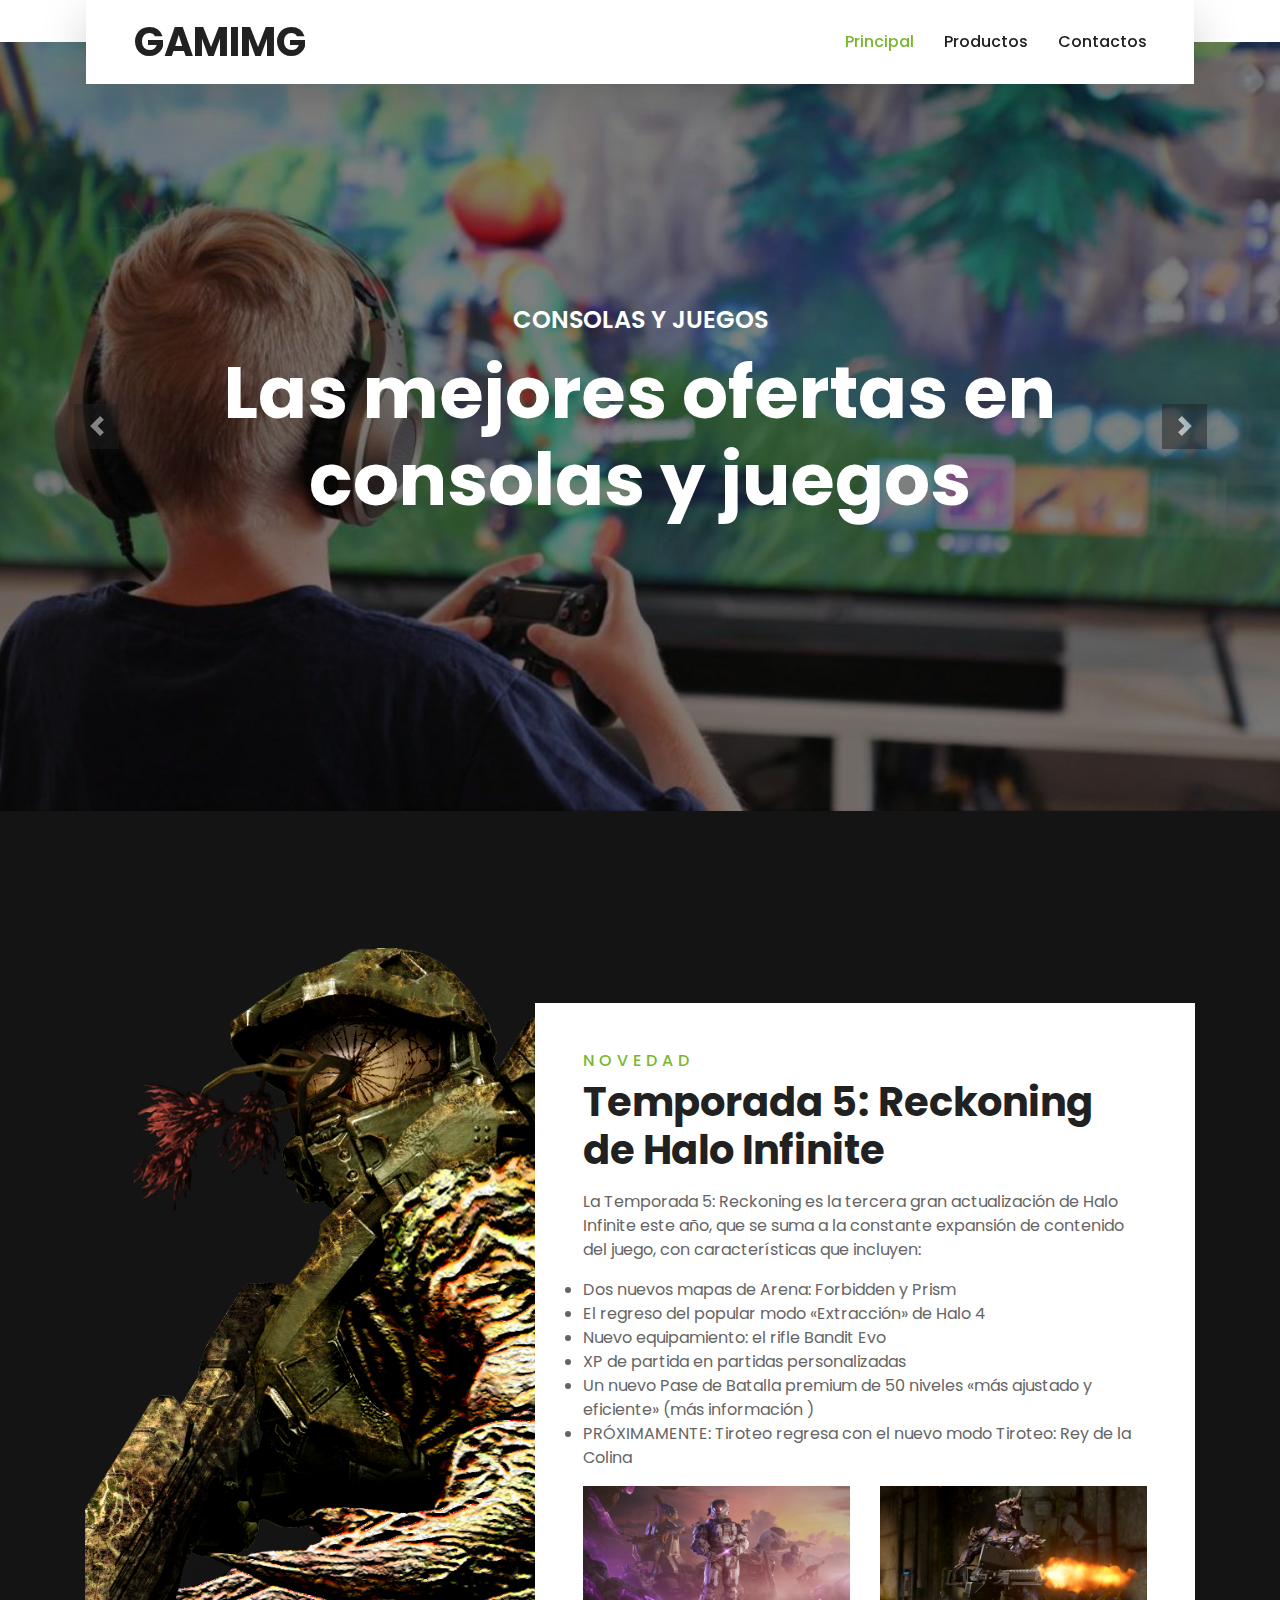
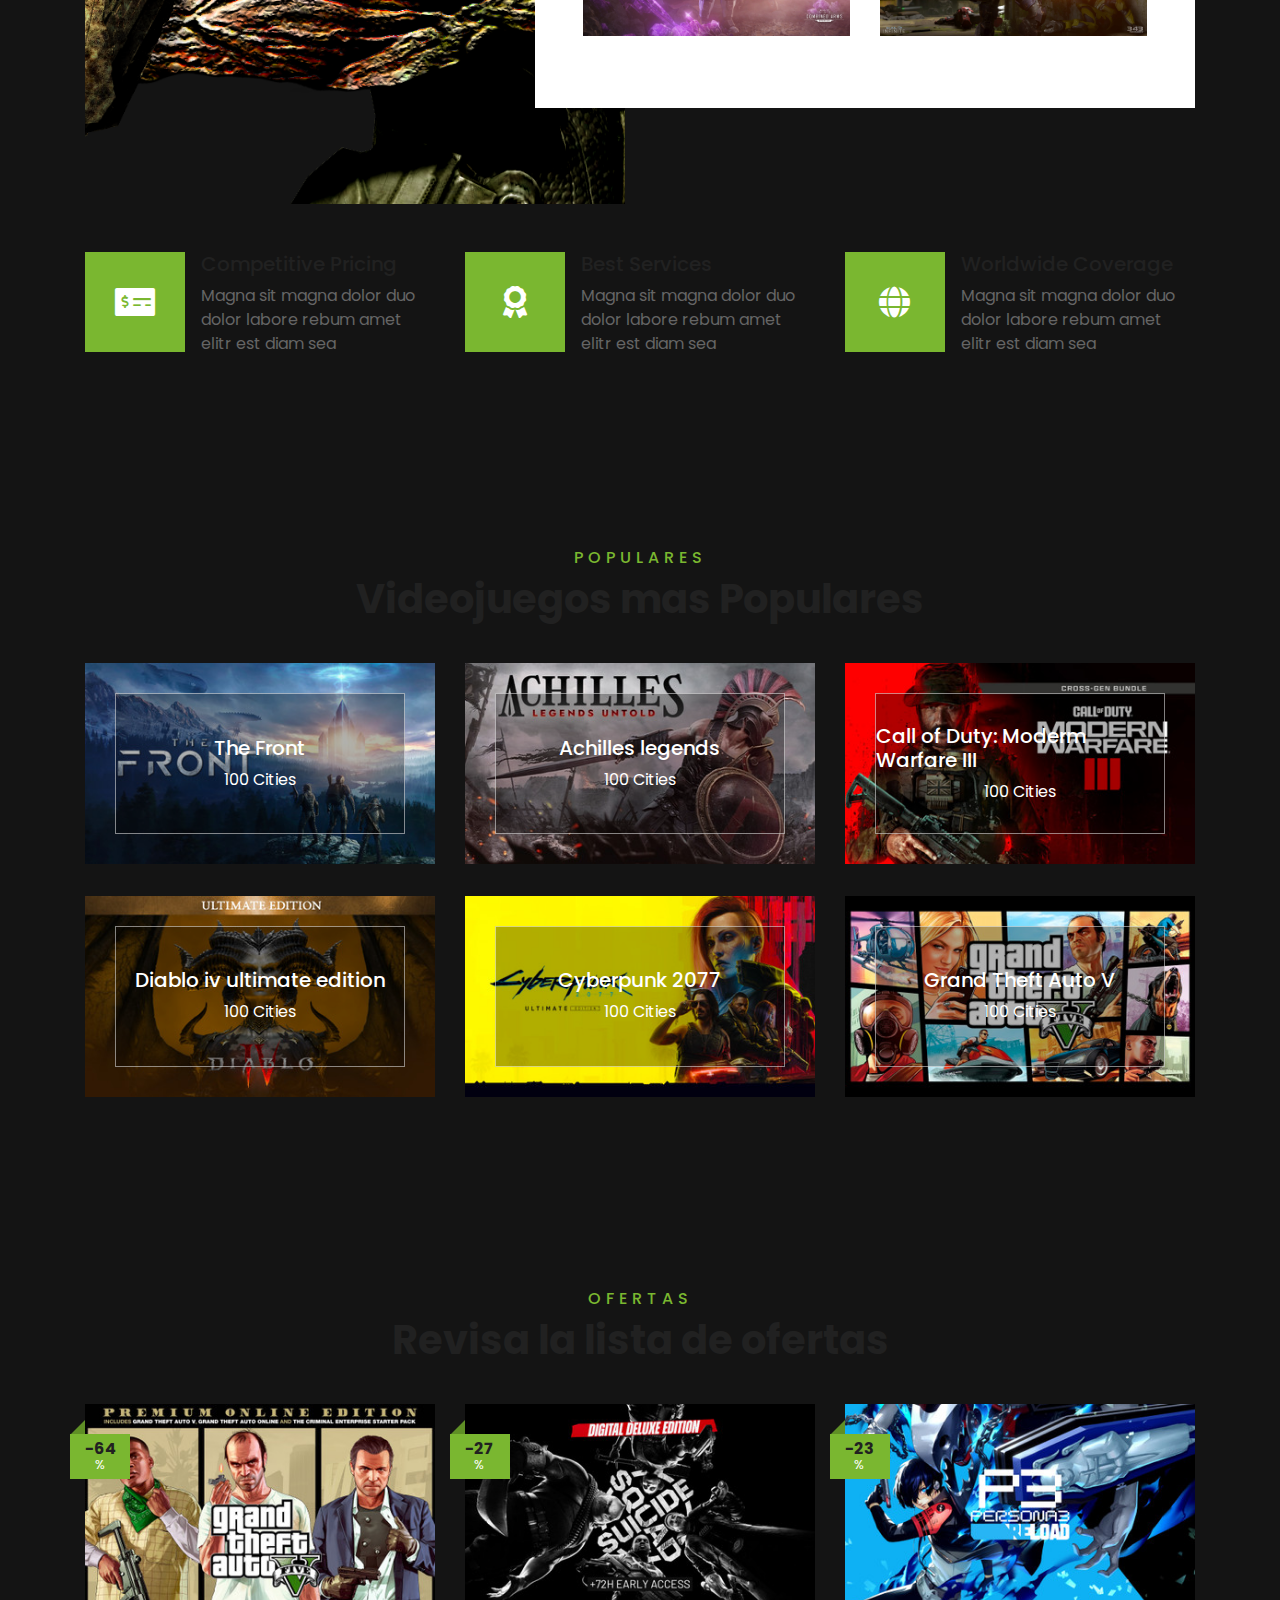
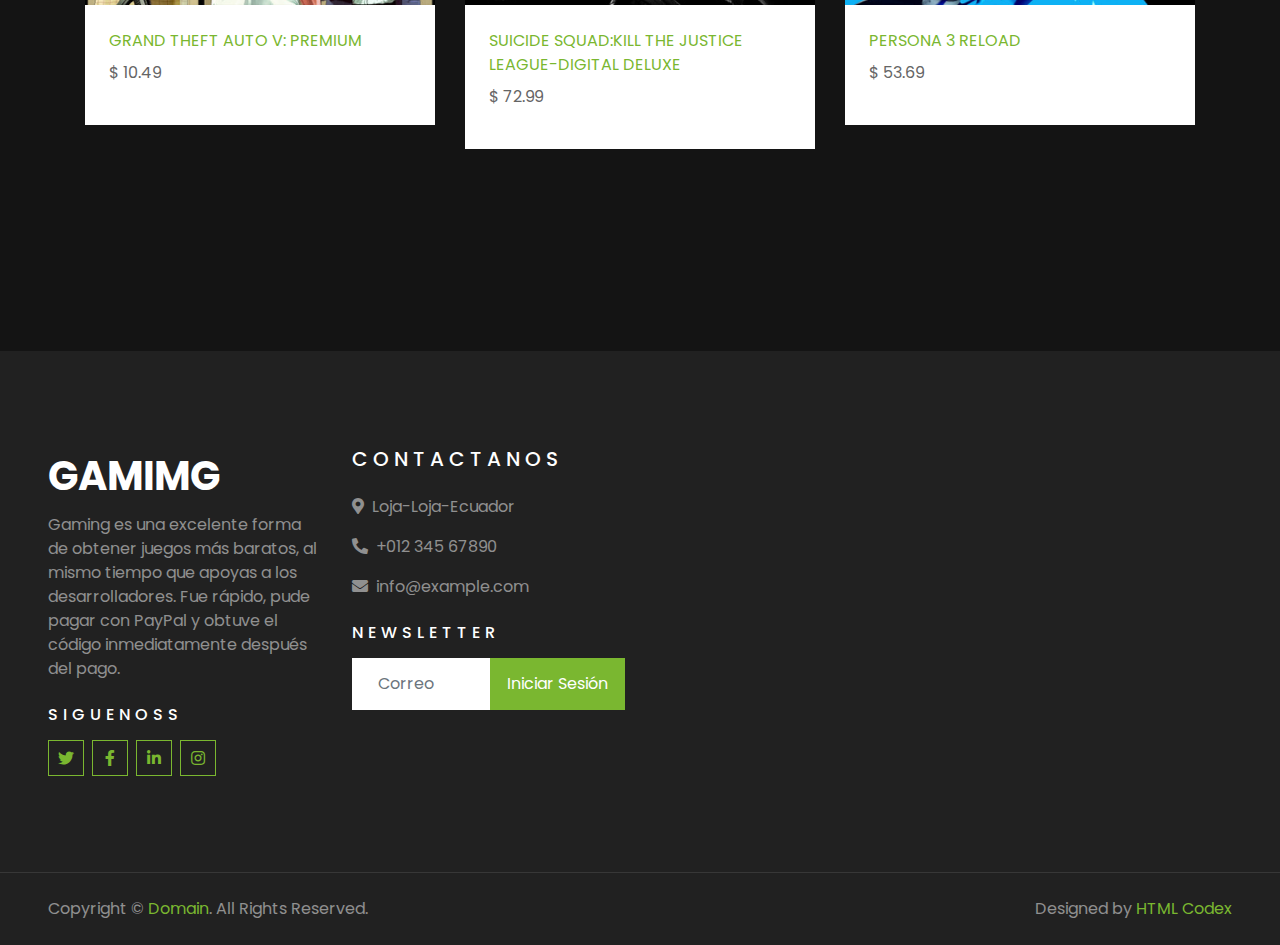
<file: index.html>
<!DOCTYPE html>
<html lang="en">

<head >
    <meta charset="utf-8">
    <title>GAMING</title>
    <meta content="width=device-width, initial-scale=1.0" name="viewport">
    <meta content="Free HTML Templates" name="keywords">
    <meta content="Free HTML Templates" name="description">

    <!-- Favicon -->
    <link href="img/favicon.ico" rel="icon">

    <!-- Google Web Fonts -->
    <link rel="preconnect" href="https://fonts.gstatic.com">
    <link href="https://fonts.googleapis.com/css2?family=Poppins:wght@400;500;600;700&display=swap" rel="stylesheet"> 

    <!-- Font Awesome -->
    <link href="https://cdnjs.cloudflare.com/ajax/libs/font-awesome/5.10.0/css/all.min.css" rel="stylesheet">

    <!-- Libraries Stylesheet -->
    <link href="lib/owlcarousel/assets/owl.carousel.min.css" rel="stylesheet">
    <link href="lib/tempusdominus/css/tempusdominus-bootstrap-4.min.css" rel="stylesheet" />

    <!-- Customized Bootstrap Stylesheet -->
    <link href="css/style.css" rel="stylesheet">
</head>

<body style="background-color: rgb(20, 20, 20);">
    <!-- Navbar Start -->
    <div class="container-fluid position-relative nav-bar p-0">
        <div class="container-lg position-relative p-0 px-lg-3" style="z-index: 9;">
            <nav class="navbar navbar-expand-lg bg-light navbar-light shadow-lg py-3 py-lg-0 pl-3 pl-lg-5">
                <a href="" class="navbar-brand">
                    <h1 class="m-0 text-primary"><span class="text-dark">GAMIMG</h1>
                </a>
                <button type="button" class="navbar-toggler" data-toggle="collapse" data-target="#navbarCollapse">
                    <span class="navbar-toggler-icon"></span>
                </button>
                <div class="collapse navbar-collapse justify-content-between px-3" id="navbarCollapse">
                    <div class="navbar-nav ml-auto py-0">
                        <a href="index.html" class="nav-item nav-link active">Principal</a>
                        <a href="package.html" class="nav-item nav-link">Productos</a>
                        <a href="contact.html" class="nav-item nav-link">Contactos</a>
                    </div>
                </div>
            </nav>
        </div>
    </div>
    <!-- Navbar End -->


    <!-- Carousel Start -->
    <div class="container-fluid p-0">
        <div id="header-carousel" class="carousel slide" data-ride="carousel">
            <div class="carousel-inner">
                <div class="carousel-item active">
                    <img class="w-100" src="img/principal3.jpg" alt="Image">
                    <div class="carousel-caption d-flex flex-column align-items-center justify-content-center">
                        <div class="p-3" style="max-width: 900px;">
                            <h4 class="text-white text-uppercase mb-md-3">Consolas y Juegos</h4>
                            <h1 class="display-3 text-white mb-md-4">Las mejores ofertas en consolas y juegos</h1>
                        </div>
                    </div>
                </div>
                <div class="carousel-item">
                    <img class="w-100" src="img/principal.jpg" alt="Image">
                    <div class="carousel-caption d-flex flex-column align-items-center justify-content-center">
                        <div class="p-3" style="max-width: 900px;">
                            <h4 class="text-white text-uppercase mb-md-3">Videojuegos</h4>
                            <h1 class="display-3 text-white mb-md-4">Descubre lugares increibles con nosotros</h1>
                        </div>
                    </div>
                </div>
            </div>
            <a class="carousel-control-prev" href="#header-carousel" data-slide="prev">
                <div class="btn btn-dark" style="width: 45px; height: 45px;">
                    <span class="carousel-control-prev-icon mb-n2"></span>
                </div>
            </a>
            <a class="carousel-control-next" href="#header-carousel" data-slide="next">
                <div class="btn btn-dark" style="width: 45px; height: 45px;">
                    <span class="carousel-control-next-icon mb-n2"></span>
                </div>
            </a>
        </div>
    </div>
    <!-- Carousel End -->


    <!-- About Start -->
    <div class="container-fluid py-5">
        <div class="container pt-5">
            <div class="row">
                <div class="col-lg-6" style="min-height: 500px;">
                    <div class="position-relative h-100">
                        <img class="position-absolute w-100 h-100" src="img/master3.png" style="object-fit: cover;">
                    </div>
                </div>
                <div class="col-lg-6 pt-5 pb-lg-5">
                    <div class="about-text bg-white p-4 p-lg-5 my-lg-5">
                        <h6 class="text-primary text-uppercase" style="letter-spacing: 5px;">Novedad</h6>
                        <h1 class="mb-3">Temporada 5: Reckoning de Halo Infinite</h1>
                        <p>La Temporada 5: Reckoning es la tercera gran actualización de Halo Infinite este año, que se suma a la constante expansión de contenido del juego, con características que incluyen:
                            <li>Dos nuevos mapas de Arena: Forbidden y Prism</li>
                            <li>El regreso del popular modo «Extracción» de Halo 4</li>
                            <li>Nuevo equipamiento: el rifle Bandit Evo</li>
                            <li>XP de partida en partidas personalizadas</li>
                            <li>Un nuevo Pase de Batalla premium de 50 niveles «más ajustado y eficiente» (más información <a href="https://www.halowaypoint.com/news/battle-pass-operations-season-5"></a>)</li>
                            <li>PRÓXIMAMENTE: Tiroteo regresa con el nuevo modo Tiroteo: Rey de la Colina</li>
                        </p>
                        <div class="row mb-4">
                            <div class="col-6">
                                <img class="img-fluid" src="img/OperationCombinedArms-scaled.jpg" alt="">
                            </div>
                            <div class="col-6">
                                <img class="img-fluid" src="img/FloodSpartan-scaled.jpg" alt="">
                            </div>
                        </div>
                    </div>
                </div>
            </div>
        </div>
    </div>
    <!-- About End -->


    <!-- Feature Start -->
    <div class="container-fluid pb-5">
        <div class="container pb-5">
            <div class="row">
                <div class="col-md-4">
                    <div class="d-flex mb-4 mb-lg-0">
                        <div class="d-flex flex-shrink-0 align-items-center justify-content-center bg-primary mr-3" style="height: 100px; width: 100px;">
                            <i class="fa fa-2x fa-money-check-alt text-white"></i>
                        </div>
                        <div class="d-flex flex-column">
                            <h5 class="">Competitive Pricing</h5>
                            <p class="m-0">Magna sit magna dolor duo dolor labore rebum amet elitr est diam sea</p>
                        </div>
                    </div>
                </div>
                <div class="col-md-4">
                    <div class="d-flex mb-4 mb-lg-0">
                        <div class="d-flex flex-shrink-0 align-items-center justify-content-center bg-primary mr-3" style="height: 100px; width: 100px;">
                            <i class="fa fa-2x fa-award text-white"></i>
                        </div>
                        <div class="d-flex flex-column">
                            <h5 class="">Best Services</h5>
                            <p class="m-0">Magna sit magna dolor duo dolor labore rebum amet elitr est diam sea</p>
                        </div>
                    </div>
                </div>
                <div class="col-md-4">
                    <div class="d-flex mb-4 mb-lg-0">
                        <div class="d-flex flex-shrink-0 align-items-center justify-content-center bg-primary mr-3" style="height: 100px; width: 100px;">
                            <i class="fa fa-2x fa-globe text-white"></i>
                        </div>
                        <div class="d-flex flex-column">
                            <h5 class="">Worldwide Coverage</h5>
                            <p class="m-0">Magna sit magna dolor duo dolor labore rebum amet elitr est diam sea</p>
                        </div>
                    </div>
                </div>
            </div>
        </div>
    </div>
    <!-- Feature End -->


    <!-- Destination Start -->
    <div class="container-fluid py-5">
        <div class="container pt-5 pb-3">
            <div class="text-center mb-3 pb-3">
                <h6 class="text-primary text-uppercase" style="letter-spacing: 5px;">Populares</h6>
                <h1>Videojuegos mas Populares</h1>
            </div>
            <div class="row">
                <div class="col-lg-4 col-md-6 mb-4">
                    <div class="destination-item position-relative overflow-hidden mb-2">
                        <img class="img-fluid" src="img/the-front.jpg" alt="">
                        <a class="destination-overlay text-white text-decoration-none" href="">
                            <h5 class="text-white">The Front</h5>
                            <span>100 Cities</span>
                        </a>
                    </div>
                </div>
                <div class="col-lg-4 col-md-6 mb-4">
                    <div class="destination-item position-relative overflow-hidden mb-2">
                        <img class="img-fluid" src="img/achilles-legends.jpg" alt="">
                        <a class="destination-overlay text-white text-decoration-none" href="">
                            <h5 class="text-white">Achilles legends</h5>
                            <span>100 Cities</span>
                        </a>
                    </div>
                </div>
                <div class="col-lg-4 col-md-6 mb-4">
                    <div class="destination-item position-relative overflow-hidden mb-2">
                        <img class="img-fluid" src="img/call-of-duty-modern-warfare-iii.jpg" alt="">
                        <a class="destination-overlay text-white text-decoration-none" href="">
                            <h5 class="text-white">Call of Duty: Moderm Warfare III</h5>
                            <span>100 Cities</span>
                        </a>
                    </div>
                </div>
                <div class="col-lg-4 col-md-6 mb-4">
                    <div class="destination-item position-relative overflow-hidden mb-2">
                        <img class="img-fluid" src="img/diablo-iv-ultimate-edition.jpg" alt="">
                        <a class="destination-overlay text-white text-decoration-none" href="">
                            <h5 class="text-white">Diablo iv ultimate edition</h5>
                            <span>100 Cities</span>
                        </a>
                    </div>
                </div>
                <div class="col-lg-4 col-md-6 mb-4">
                    <div class="destination-item position-relative overflow-hidden mb-2">
                        <img class="img-fluid" src="img/cyberpunk-2077.jpg" alt="">
                        <a class="destination-overlay text-white text-decoration-none" href="">
                            <h5 class="text-white">Cyberpunk 2077</h5>
                            <span>100 Cities</span>
                        </a>
                    </div>
                </div>
                <div class="col-lg-4 col-md-6 mb-4">
                    <div class="destination-item position-relative overflow-hidden mb-2">
                        <img class="img-fluid" src="img/186.jpg" alt="">
                        <a class="destination-overlay text-white text-decoration-none" href="">
                            <h5 class="text-white">Grand Theft Auto V</h5>
                            <span>100 Cities</span>
                        </a>
                    </div>
                </div>
            </div>
        </div>
    </div>
    <!-- Destination Start -->

    <!-- Blog Start -->
    <div class="container-fluid py-5">
        <div class="container pt-5 pb-3">
            <div class="text-center mb-3 pb-3">
                <h6 class="text-primary text-uppercase" style="letter-spacing: 5px;">Ofertas</h6>
                <h1>Revisa la lista de ofertas</h1>
            </div>
            <div class="row pb-3">
                <div class="col-lg-4 col-md-6 mb-4 pb-2">
                    <div class="blog-item">
                        <div class="position-relative">
                            <img class="img-fluid w-100" src="img/grand-theft-auto-v-premium.jpg" alt="">
                            <div class="blog-date">
                                <h6 class="font-weight-bold mb-n1">-64</h6>
                                <small class="text-white text-uppercase">%</small>
                            </div>
                        </div>
                        <div class="bg-white p-4">
                            <div class="d-flex mb-2">
                                <a class="text-primary text-uppercase text-decoration-none" href="">Grand Theft Auto V: Premium</a>
                            </div>
                            <p>$ 10.49</p>
                        </div>
                    </div>
                </div>
                <div class="col-lg-4 col-md-6 mb-4 pb-2">
                    <div class="blog-item">
                        <div class="position-relative">
                            <img class="img-fluid w-100" src="img/suicide-squad-kill-the-justice-league-digital-deluxe.jpg" alt="">
                            <div class="blog-date">
                                <h6 class="font-weight-bold mb-n1">-27</h6>
                                <small class="text-white text-uppercase">%</small>
                            </div>
                        </div>
                        <div class="bg-white p-4">
                            <div class="d-flex mb-2">
                                <a class="text-primary text-uppercase text-decoration-none" href="">Suicide Squad:Kill The Justice League-Digital Deluxe</a>
                            </div>
                            <p>$ 72.99</p>
                        </div>
                    </div>
                </div>
                <div class="col-lg-4 col-md-6 mb-4 pb-2">
                    <div class="blog-item">
                        <div class="position-relative">
                            <img class="img-fluid w-100" src="img/persona-3-reload.jpg" alt="">
                            <div class="blog-date">
                                <h6 class="font-weight-bold mb-n1">-23</h6>
                                <small class="text-white text-uppercase">%</small>
                            </div>
                        </div>
                        <div class="bg-white p-4">
                            <div class="d-flex mb-2">
                                <a class="text-primary text-uppercase text-decoration-none" href="">Persona 3 Reload</a>
                            </div>
                            <p>$ 53.69</p>
                        </div>
                    </div>
                </div>
            </div>
        </div>
    </div>
    <!-- Blog End -->


    <!-- Footer Start -->
    <div class="container-fluid bg-dark text-white-50 py-5 px-sm-3 px-lg-5" style="margin-top: 90px;">
        <div class="row pt-5">
            <div class="col-lg-3 col-md-6 mb-5">
                <a href="" class="navbar-brand">
                    <h1 class="text-primary"><span class="text-white">GAMIMG</h1>
                </a>
                <p>Gaming es una excelente forma de obtener juegos más baratos, al mismo tiempo que apoyas a los desarrolladores. Fue rápido, pude pagar con PayPal y obtuve el código inmediatamente después del pago.</p>
                <h6 class="text-white text-uppercase mt-4 mb-3" style="letter-spacing: 5px;">Siguenoss</h6>
                <div class="d-flex justify-content-start">
                    <a class="btn btn-outline-primary btn-square mr-2" href="#"><i class="fab fa-twitter"></i></a>
                    <a class="btn btn-outline-primary btn-square mr-2" href="#"><i class="fab fa-facebook-f"></i></a>
                    <a class="btn btn-outline-primary btn-square mr-2" href="#"><i class="fab fa-linkedin-in"></i></a>
                    <a class="btn btn-outline-primary btn-square" href="#"><i class="fab fa-instagram"></i></a>
                </div>
            </div>
            <div class="col-lg-3 col-md-6 mb-5">
                <h5 class="text-white text-uppercase mb-4" style="letter-spacing: 5px;">Contactanos</h5>
                <p><i class="fa fa-map-marker-alt mr-2"></i>Loja-Loja-Ecuador</p>
                <p><i class="fa fa-phone-alt mr-2"></i>+012 345 67890</p>
                <p><i class="fa fa-envelope mr-2"></i>info@example.com</p>
                <h6 class="text-white text-uppercase mt-4 mb-3" style="letter-spacing: 5px;">Newsletter</h6>
                <div class="w-100">
                    <div class="input-group">
                        <input type="text" class="form-control border-light" style="padding: 25px;" placeholder="Correo">
                        <div class="input-group-append">
                            <button class="btn btn-primary px-3">Iniciar Sesión</button>
                        </div>
                    </div>
                </div>
            </div>
        </div>
    </div>
    <div class="container-fluid bg-dark text-white border-top py-4 px-sm-3 px-md-5" style="border-color: rgba(256, 256, 256, .1) !important;">
        <div class="row">
            <div class="col-lg-6 text-center text-md-left mb-3 mb-md-0">
                <p class="m-0 text-white-50">Copyright &copy; <a href="#">Domain</a>. All Rights Reserved.</a>
                </p>
            </div>
            <div class="col-lg-6 text-center text-md-right">
                <p class="m-0 text-white-50">Designed by <a href="https://htmlcodex.com">HTML Codex</a>
                </p>
            </div>
        </div>
    </div>
    <!-- Footer End -->


    <!-- Back to Top -->
    <a href="#" class="btn btn-lg btn-primary btn-lg-square back-to-top"><i class="fa fa-angle-double-up"></i></a>


    <!-- JavaScript Libraries -->
    <script src="https://code.jquery.com/jquery-3.4.1.min.js"></script>
    <script src="https://stackpath.bootstrapcdn.com/bootstrap/4.4.1/js/bootstrap.bundle.min.js"></script>
    <script src="lib/easing/easing.min.js"></script>
    <script src="lib/owlcarousel/owl.carousel.min.js"></script>
    <script src="lib/tempusdominus/js/moment.min.js"></script>
    <script src="lib/tempusdominus/js/moment-timezone.min.js"></script>
    <script src="lib/tempusdominus/js/tempusdominus-bootstrap-4.min.js"></script>

    <!-- Contact Javascript File -->
    <script src="mail/jqBootstrapValidation.min.js"></script>
    <script src="mail/contact.js"></script>

    <!-- Template Javascript -->
    <script src="js/main.js"></script>
</body>

</html>
</file>
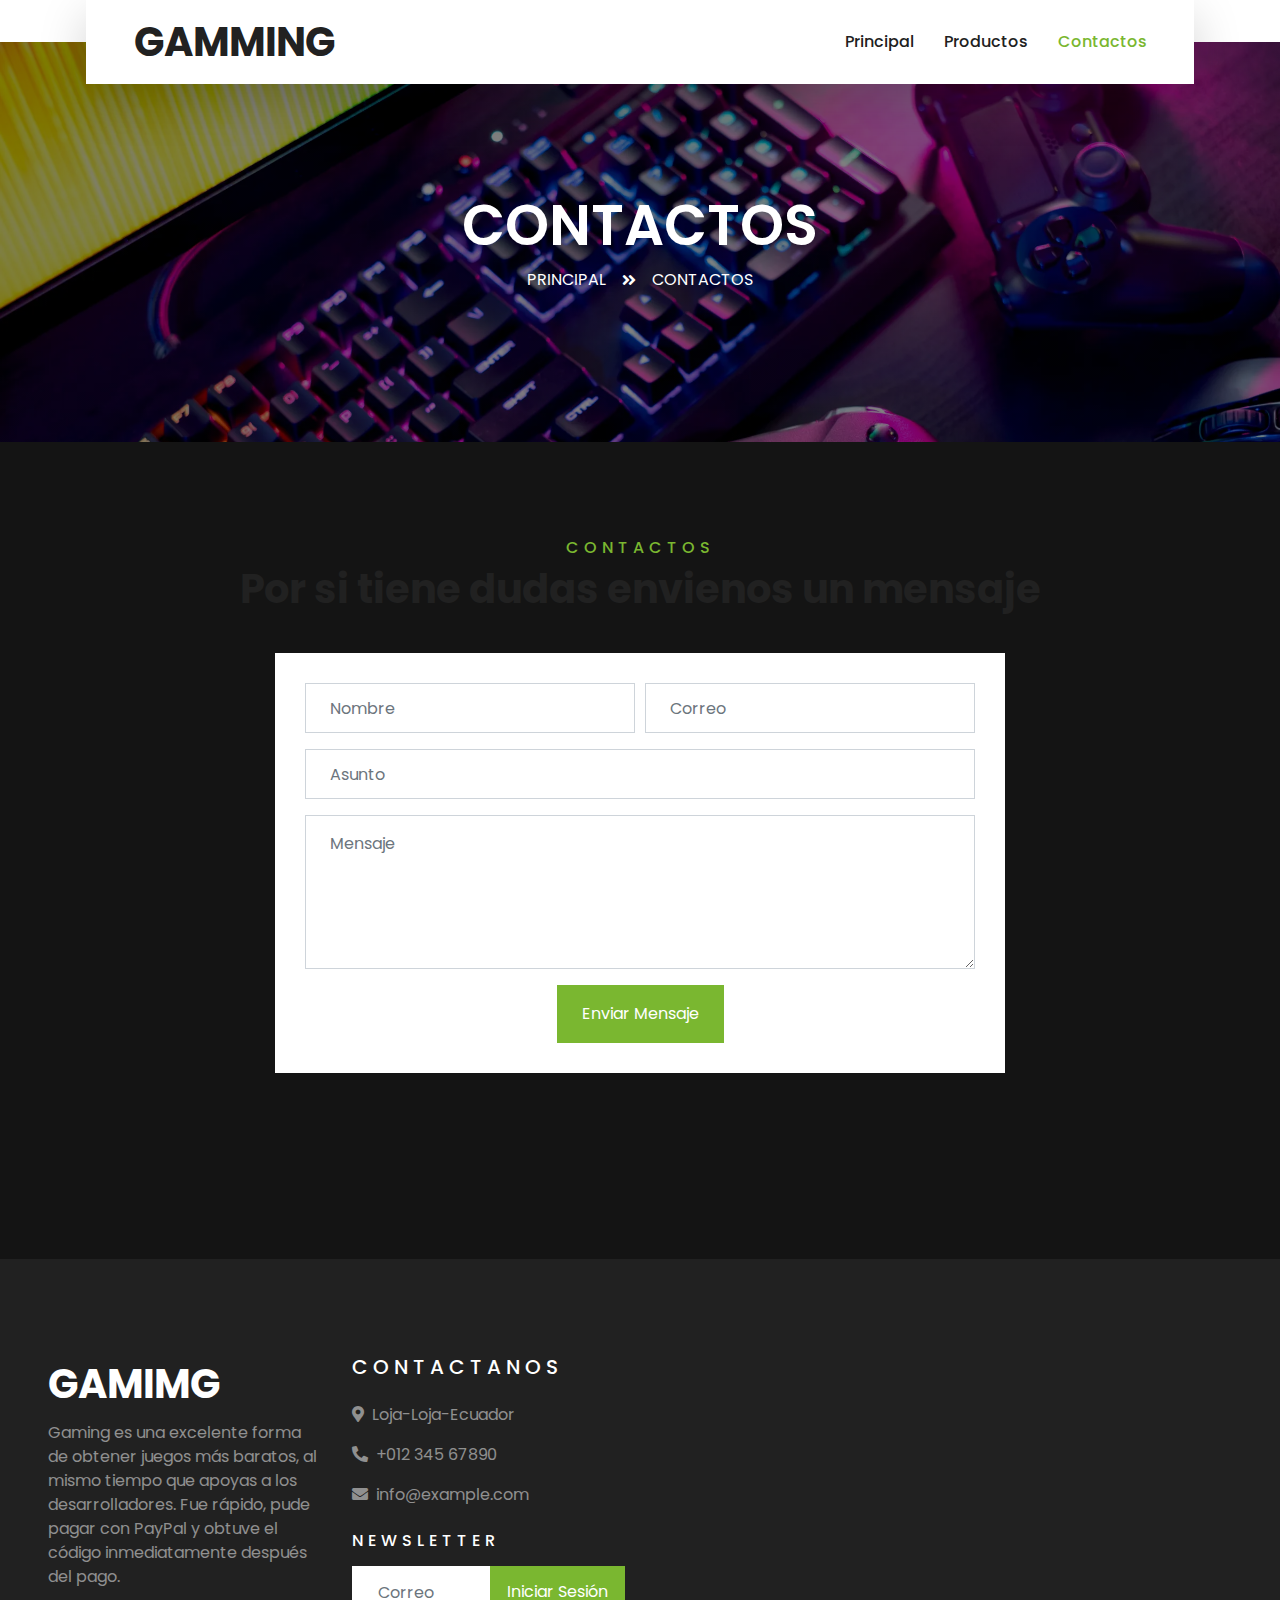
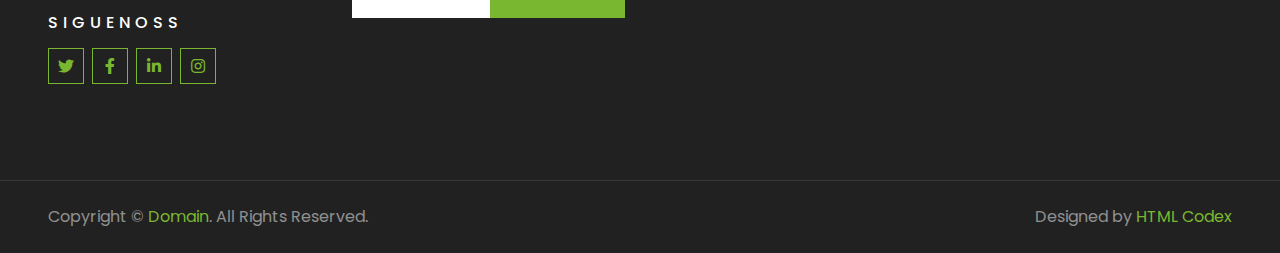
<file: contact.html>
<!DOCTYPE html>
<html lang="en">

<head>
    <meta charset="utf-8">
    <title>GAMING</title>
    <meta content="width=device-width, initial-scale=1.0" name="viewport">
    <meta content="Free HTML Templates" name="keywords">
    <meta content="Free HTML Templates" name="description">

    <!-- Favicon -->
    <link href="img/favicon.ico" rel="icon">

    <!-- Google Web Fonts -->
    <link rel="preconnect" href="https://fonts.gstatic.com">
    <link href="https://fonts.googleapis.com/css2?family=Poppins:wght@400;500;600;700&display=swap" rel="stylesheet"> 

    <!-- Font Awesome -->
    <link href="https://cdnjs.cloudflare.com/ajax/libs/font-awesome/5.10.0/css/all.min.css" rel="stylesheet">

    <!-- Libraries Stylesheet -->
    <link href="lib/owlcarousel/assets/owl.carousel.min.css" rel="stylesheet">
    <link href="lib/tempusdominus/css/tempusdominus-bootstrap-4.min.css" rel="stylesheet" />

    <!-- Customized Bootstrap Stylesheet -->
    <link href="css/style.css" rel="stylesheet">
</head>

<body style="background-color: rgb(20, 20, 20);">

    <!-- Navbar Start -->
    <div class="container-fluid position-relative nav-bar p-0">
        <div class="container-lg position-relative p-0 px-lg-3" style="z-index: 9;">
            <nav class="navbar navbar-expand-lg bg-light navbar-light shadow-lg py-3 py-lg-0 pl-3 pl-lg-5">
                <a href="" class="navbar-brand">
                    <h1 class="m-0 text-primary"><span class="text-dark">GAMMING</h1>
                </a>
                <button type="button" class="navbar-toggler" data-toggle="collapse" data-target="#navbarCollapse">
                    <span class="navbar-toggler-icon"></span>
                </button>
                <div class="collapse navbar-collapse justify-content-between px-3" id="navbarCollapse">
                    <div class="navbar-nav ml-auto py-0">
                        <a href="index.html" class="nav-item nav-link">Principal</a>
                        <a href="package.html" class="nav-item nav-link">Productos</a>
                        <a href="contact.html" class="nav-item nav-link active">Contactos</a>
                    </div>
                </div>
            </nav>
        </div>
    </div>
    <!-- Navbar End -->


    <!-- Header Start -->
    <div class="container-fluid page-header">
        <div class="container">
            <div class="d-flex flex-column align-items-center justify-content-center" style="min-height: 400px">
                <h3 class="display-4 text-white text-uppercase">Contactos</h3>
                <div class="d-inline-flex text-white">
                    <p class="m-0 text-uppercase"><a class="text-white" href="">Principal</a></p>
                    <i class="fa fa-angle-double-right pt-1 px-3"></i>
                    <p class="m-0 text-uppercase">Contactos</p>
                </div>
            </div>
        </div>
    </div>
    <!-- Header End -->
    <!-- Contact Start -->
    <div class="container-fluid py-5">
        <div class="container py-5">
            <div class="text-center mb-3 pb-3">
                <h6 class="text-primary text-uppercase" style="letter-spacing: 5px;">Contactos</h6>
                <h1>Por si tiene dudas envienos un mensaje</h1>
            </div>
            <div class="row justify-content-center">
                <div class="col-lg-8">
                    <div class="contact-form bg-white" style="padding: 30px;">
                        <div id="success"></div>
                        <form name="sentMessage" id="contactForm" novalidate="novalidate">
                            <div class="form-row">
                                <div class="control-group col-sm-6">
                                    <input type="text" class="form-control p-4" id="name" placeholder="Nombre"
                                        required="required" data-validation-required-message="Please enter your name" />
                                    <p class="help-block text-danger"></p>
                                </div>
                                <div class="control-group col-sm-6">
                                    <input type="email" class="form-control p-4" id="email" placeholder="Correo"
                                        required="required" data-validation-required-message="Please enter your email" />
                                    <p class="help-block text-danger"></p>
                                </div>
                            </div>
                            <div class="control-group">
                                <input type="text" class="form-control p-4" id="subject" placeholder="Asunto"
                                    required="required" data-validation-required-message="Please enter a subject" />
                                <p class="help-block text-danger"></p>
                            </div>
                            <div class="control-group">
                                <textarea class="form-control py-3 px-4" rows="5" id="message" placeholder="Mensaje"
                                    required="required"
                                    data-validation-required-message="Please enter your message"></textarea>
                                <p class="help-block text-danger"></p>
                            </div>
                            <div class="text-center">
                                <button class="btn btn-primary py-3 px-4" type="submit" id="sendMessageButton">Enviar Mensaje</button>
                            </div>
                        </form>
                    </div>
                </div>
            </div>
        </div>
    </div>
    <!-- Contact End -->


    <!-- Footer Start -->
    <div class="container-fluid bg-dark text-white-50 py-5 px-sm-3 px-lg-5" style="margin-top: 90px;">
        <div class="row pt-5">
            <div class="col-lg-3 col-md-6 mb-5">
                <a href="" class="navbar-brand">
                    <h1 class="text-primary"><span class="text-white">GAMIMG</h1>
                </a>
                <p>Gaming es una excelente forma de obtener juegos más baratos, al mismo tiempo que apoyas a los desarrolladores. Fue rápido, pude pagar con PayPal y obtuve el código inmediatamente después del pago.</p>
                <h6 class="text-white text-uppercase mt-4 mb-3" style="letter-spacing: 5px;">Siguenoss</h6>
                <div class="d-flex justify-content-start">
                    <a class="btn btn-outline-primary btn-square mr-2" href="#"><i class="fab fa-twitter"></i></a>
                    <a class="btn btn-outline-primary btn-square mr-2" href="#"><i class="fab fa-facebook-f"></i></a>
                    <a class="btn btn-outline-primary btn-square mr-2" href="#"><i class="fab fa-linkedin-in"></i></a>
                    <a class="btn btn-outline-primary btn-square" href="#"><i class="fab fa-instagram"></i></a>
                </div>
            </div>
            <div class="col-lg-3 col-md-6 mb-5">
                <h5 class="text-white text-uppercase mb-4" style="letter-spacing: 5px;">Contactanos</h5>
                <p><i class="fa fa-map-marker-alt mr-2"></i>Loja-Loja-Ecuador</p>
                <p><i class="fa fa-phone-alt mr-2"></i>+012 345 67890</p>
                <p><i class="fa fa-envelope mr-2"></i>info@example.com</p>
                <h6 class="text-white text-uppercase mt-4 mb-3" style="letter-spacing: 5px;">Newsletter</h6>
                <div class="w-100">
                    <div class="input-group">
                        <input type="text" class="form-control border-light" style="padding: 25px;" placeholder="Correo">
                        <div class="input-group-append">
                            <button class="btn btn-primary px-3">Iniciar Sesión</button>
                        </div>
                    </div>
                </div>
            </div>
        </div>
    </div>
    <div class="container-fluid bg-dark text-white border-top py-4 px-sm-3 px-md-5" style="border-color: rgba(256, 256, 256, .1) !important;">
        <div class="row">
            <div class="col-lg-6 text-center text-md-left mb-3 mb-md-0">
                <p class="m-0 text-white-50">Copyright &copy; <a href="#">Domain</a>. All Rights Reserved.</a>
                </p>
            </div>
            <div class="col-lg-6 text-center text-md-right">
                <p class="m-0 text-white-50">Designed by <a href="https://htmlcodex.com">HTML Codex</a>
                </p>
            </div>
        </div>
    </div>
    <!-- Footer End -->


    <!-- Back to Top -->
    <a href="#" class="btn btn-lg btn-primary btn-lg-square back-to-top"><i class="fa fa-angle-double-up"></i></a>


    <!-- JavaScript Libraries -->
    <script src="https://code.jquery.com/jquery-3.4.1.min.js"></script>
    <script src="https://stackpath.bootstrapcdn.com/bootstrap/4.4.1/js/bootstrap.bundle.min.js"></script>
    <script src="lib/easing/easing.min.js"></script>
    <script src="lib/owlcarousel/owl.carousel.min.js"></script>
    <script src="lib/tempusdominus/js/moment.min.js"></script>
    <script src="lib/tempusdominus/js/moment-timezone.min.js"></script>
    <script src="lib/tempusdominus/js/tempusdominus-bootstrap-4.min.js"></script>

    <!-- Contact Javascript File -->
    <script src="mail/jqBootstrapValidation.min.js"></script>
    <script src="mail/contact.js"></script>

    <!-- Template Javascript -->
    <script src="js/main.js"></script>
</body>

</html>
</file>
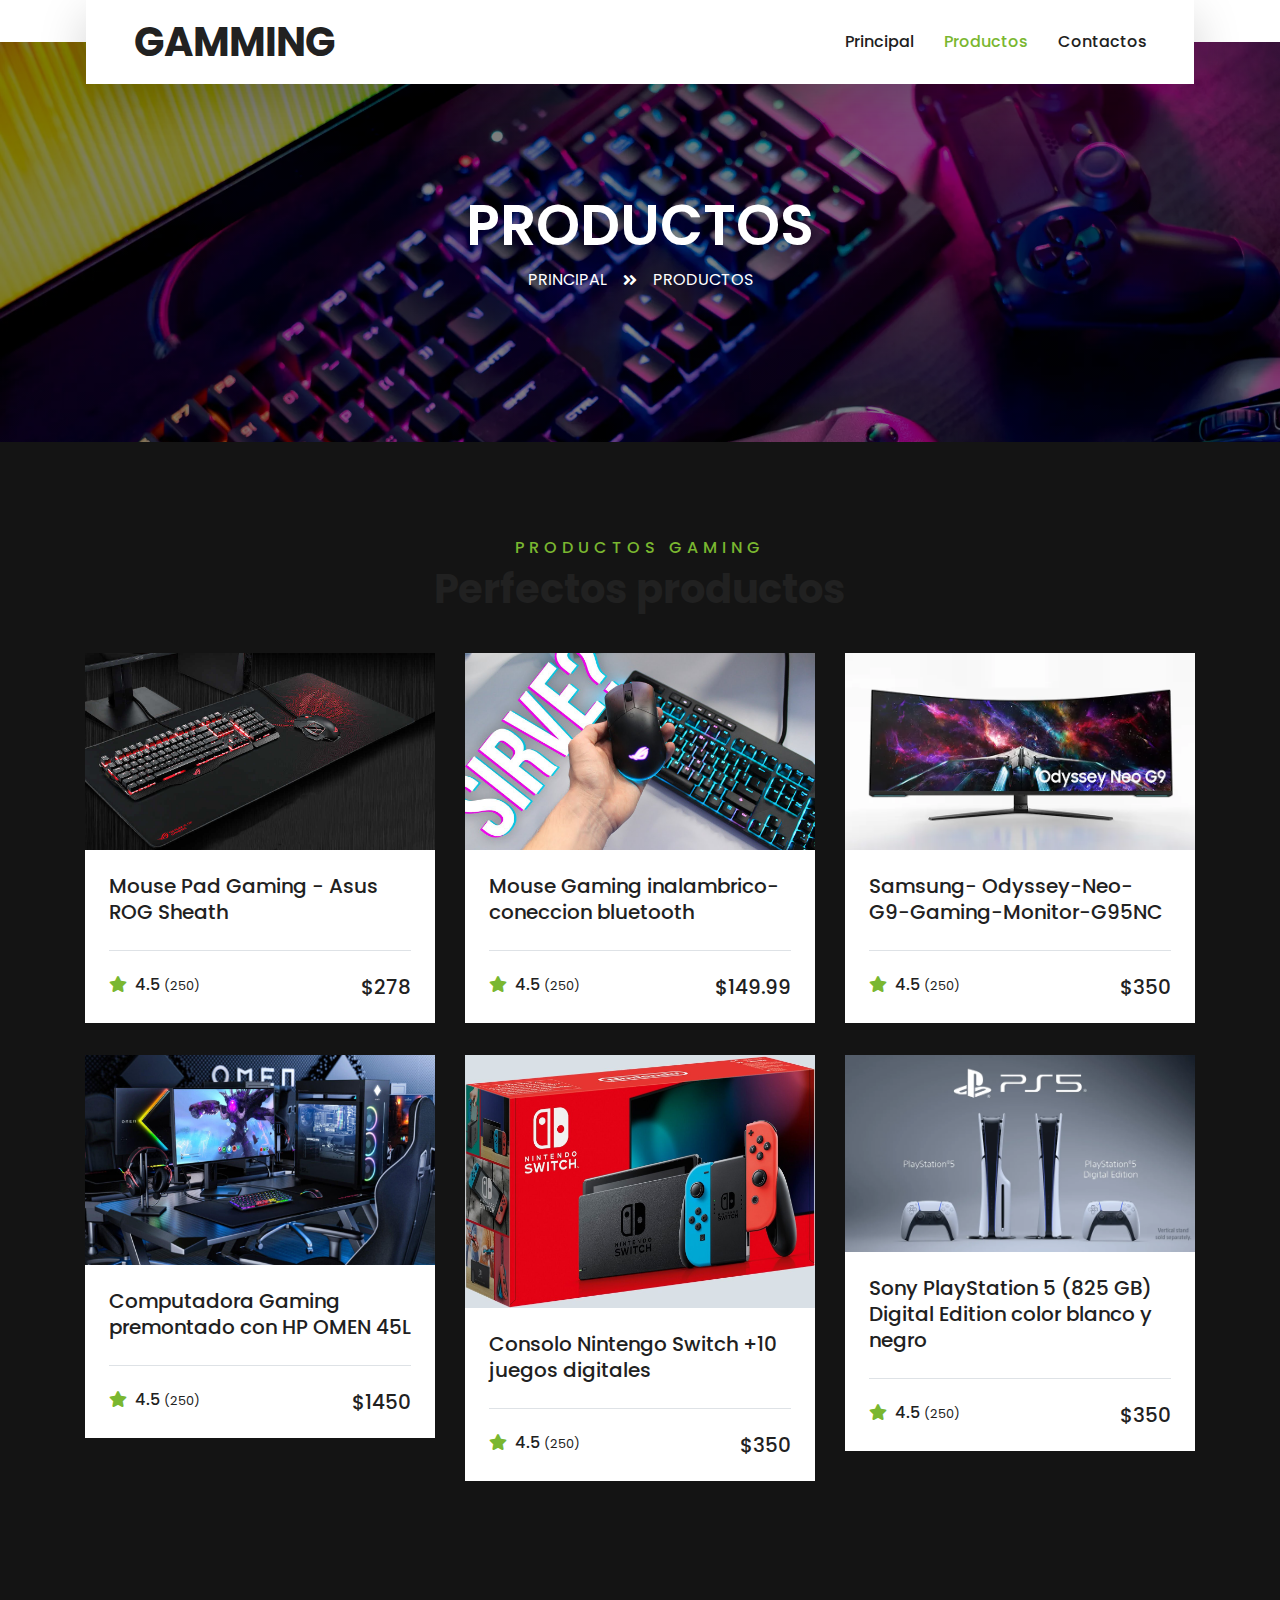
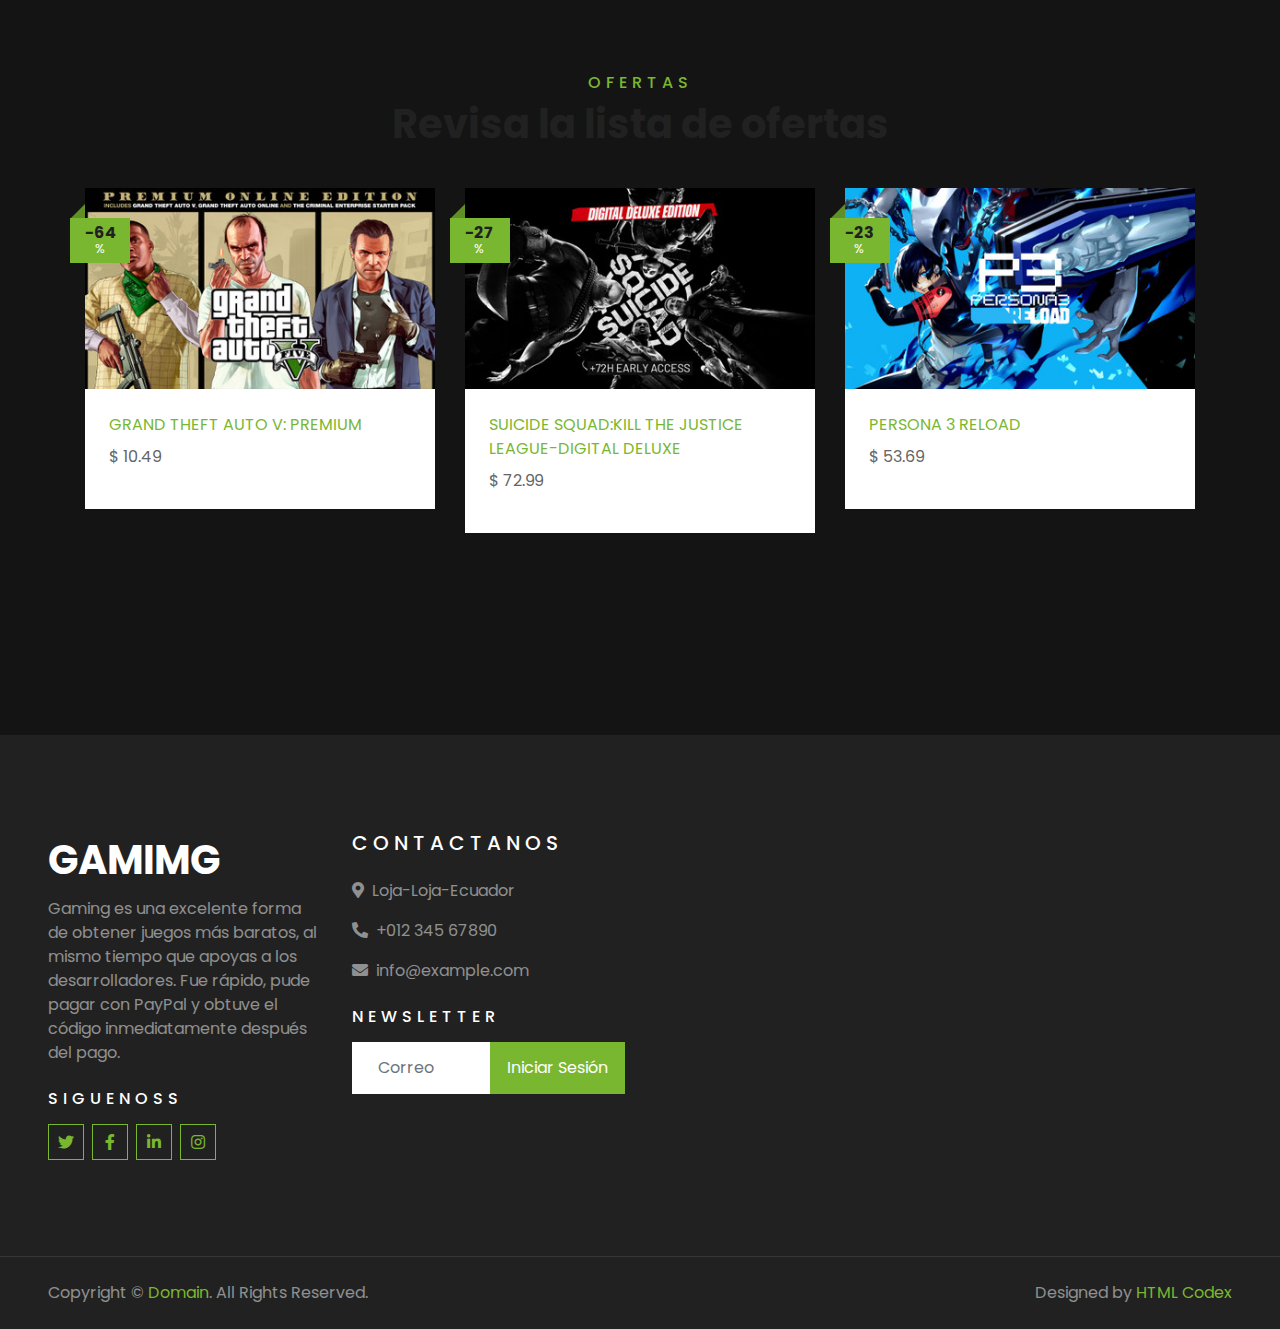
<file: package.html>
<!DOCTYPE html>
<html lang="en">

<head>
    <meta charset="utf-8">
    <title>GAMING</title>
    <meta content="width=device-width, initial-scale=1.0" name="viewport">
    <meta content="Free HTML Templates" name="keywords">
    <meta content="Free HTML Templates" name="description">

    <!-- Favicon -->
    <link href="img/favicon.ico" rel="icon">

    <!-- Google Web Fonts -->
    <link rel="preconnect" href="https://fonts.gstatic.com">
    <link href="https://fonts.googleapis.com/css2?family=Poppins:wght@400;500;600;700&display=swap" rel="stylesheet"> 

    <!-- Font Awesome -->
    <link href="https://cdnjs.cloudflare.com/ajax/libs/font-awesome/5.10.0/css/all.min.css" rel="stylesheet">

    <!-- Libraries Stylesheet -->
    <link href="lib/owlcarousel/assets/owl.carousel.min.css" rel="stylesheet">
    <link href="lib/tempusdominus/css/tempusdominus-bootstrap-4.min.css" rel="stylesheet" />

    <!-- Customized Bootstrap Stylesheet -->
    <link href="css/style.css" rel="stylesheet">
</head>

<body style="background-color: rgb(20, 20, 20);">
    <!-- Navbar Start -->
    <div class="container-fluid position-relative nav-bar p-0">
        <div class="container-lg position-relative p-0 px-lg-3" style="z-index: 9;">
            <nav class="navbar navbar-expand-lg bg-light navbar-light shadow-lg py-3 py-lg-0 pl-3 pl-lg-5">
                <a href="" class="navbar-brand">
                    <h1 class="m-0 text-primary"><span class="text-dark">GAMMING</h1>
                </a>
                <button type="button" class="navbar-toggler" data-toggle="collapse" data-target="#navbarCollapse">
                    <span class="navbar-toggler-icon"></span>
                </button>
                <div class="collapse navbar-collapse justify-content-between px-3" id="navbarCollapse">
                    <div class="navbar-nav ml-auto py-0">
                        <a href="index.html" class="nav-item nav-link">Principal</a>
                        <a href="package.html" class="nav-item nav-link active">Productos</a>
                        <a href="contact.html" class="nav-item nav-link">Contactos</a>
                    </div>
                </div>
            </nav>
        </div>
    </div>
    <!-- Navbar End -->


    <!-- Header Start -->
    <div class="container-fluid page-header">
        <div class="container">
            <div class="d-flex flex-column align-items-center justify-content-center" style="min-height: 400px">
                <h3 class="display-4 text-white text-uppercase">Productos</h3>
                <div class="d-inline-flex text-white">
                    <p class="m-0 text-uppercase"><a class="text-white" href="">Principal</a></p>
                    <i class="fa fa-angle-double-right pt-1 px-3"></i>
                    <p class="m-0 text-uppercase">Productos</p>
                </div>
            </div>
        </div>
    </div>
    <!-- Header End -->
    <!-- Packages Start -->
    <div class="container-fluid py-5">
        <div class="container pt-5 pb-3">
            <div class="text-center mb-3 pb-3">
                <h6 class="text-primary text-uppercase" style="letter-spacing: 5px;">Productos Gaming</h6>
                <h1>Perfectos productos</h1>
            </div>
            <div class="row">
                <div class="col-lg-4 col-md-6 mb-4">
                    <div class="package-item bg-white mb-2">
                        <img class="img-fluid" src="img/mousepad-gaming-asus-rog-sheath.jpg" alt="">
                        <div class="p-4">
                            <a class="h5 text-decoration-none" href="">Mouse Pad Gaming - Asus ROG Sheath</a>
                            <div class="border-top mt-4 pt-4">
                                <div class="d-flex justify-content-between">
                                    <h6 class="m-0"><i class="fa fa-star text-primary mr-2"></i>4.5 <small>(250)</small></h6>
                                    <h5 class="m-0">$278</h5>
                                </div>
                            </div>
                        </div>
                    </div>
                </div>
                <div class="col-lg-4 col-md-6 mb-4">
                    <div class="package-item bg-white mb-2">
                        <img class="img-fluid" src="img/maxresdefault.jpg" alt="">
                        <div class="p-4">
                            <a class="h5 text-decoration-none" href="">Mouse Gaming inalambrico- coneccion bluetooth</a>
                            <div class="border-top mt-4 pt-4">
                                <div class="d-flex justify-content-between">
                                    <h6 class="m-0"><i class="fa fa-star text-primary mr-2"></i>4.5 <small>(250)</small></h6>
                                    <h5 class="m-0">$149.99</h5>
                                </div>
                            </div>
                        </div>
                    </div>
                </div>
                <div class="col-lg-4 col-md-6 mb-4">
                    <div class="package-item bg-white mb-2">
                        <img class="img-fluid" src="img/Samsung- Odyssey-Neo-G9-Gaming-Monitor-G95NC.webp" alt="">
                        <div class="p-4">
                            <a class="h5 text-decoration-none" href="">Samsung- Odyssey-Neo-G9-Gaming-Monitor-G95NC</a>
                            <div class="border-top mt-4 pt-4">
                                <div class="d-flex justify-content-between">
                                    <h6 class="m-0"><i class="fa fa-star text-primary mr-2"></i>4.5 <small>(250)</small></h6>
                                    <h5 class="m-0">$350</h5>
                                </div>
                            </div>
                        </div>
                    </div>
                </div>
                <div class="col-lg-4 col-md-6 mb-4">
                    <div class="package-item bg-white mb-2">
                        <img class="img-fluid" src="img/computadora.jpeg" alt="">
                        <div class="p-4">
                            <a class="h5 text-decoration-none" href="">Computadora Gaming premontado con HP OMEN 45L</a>
                            <div class="border-top mt-4 pt-4">
                                <div class="d-flex justify-content-between">
                                    <h6 class="m-0"><i class="fa fa-star text-primary mr-2"></i>4.5 <small>(250)</small></h6>
                                    <h5 class="m-0">$1450</h5>
                                </div>
                            </div>
                        </div>
                    </div>
                </div>
                <div class="col-lg-4 col-md-6 mb-4">
                    <div class="package-item bg-white mb-2">
                        <img class="img-fluid" src="img/NSW-CONSOLA-e1614788330754.jpg" alt="">
                        <div class="p-4">
                            <a class="h5 text-decoration-none" href="">Consolo Nintengo Switch +10 juegos digitales</a>
                            <div class="border-top mt-4 pt-4">
                                <div class="d-flex justify-content-between">
                                    <h6 class="m-0"><i class="fa fa-star text-primary mr-2"></i>4.5 <small>(250)</small></h6>
                                    <h5 class="m-0">$350</h5>
                                </div>
                            </div>
                        </div>
                    </div>
                </div>
                <div class="col-lg-4 col-md-6 mb-4">
                    <div class="package-item bg-white mb-2">
                        <img class="img-fluid" src="img/ps5.webp" alt="">
                        <div class="p-4">
                            <a class="h5 text-decoration-none" href="">Sony PlayStation 5 (825 GB) Digital Edition color blanco y negro</a>
                            <div class="border-top mt-4 pt-4">
                                <div class="d-flex justify-content-between">
                                    <h6 class="m-0"><i class="fa fa-star text-primary mr-2"></i>4.5 <small>(250)</small></h6>
                                    <h5 class="m-0">$350</h5>
                                </div>
                            </div>
                        </div>
                    </div>
                </div>
            </div>
        </div>
    </div>
    <!-- Packages End -->

    <!-- Blog Start -->
    <div class="container-fluid py-5">
        <div class="container pt-5 pb-3">
            <div class="text-center mb-3 pb-3">
                <h6 class="text-primary text-uppercase" style="letter-spacing: 5px;">Ofertas</h6>
                <h1>Revisa la lista de ofertas</h1>
            </div>
            <div class="row pb-3">
                <div class="col-lg-4 col-md-6 mb-4 pb-2">
                    <div class="blog-item">
                        <div class="position-relative">
                            <img class="img-fluid w-100" src="img/grand-theft-auto-v-premium.jpg" alt="">
                            <div class="blog-date">
                                <h6 class="font-weight-bold mb-n1">-64</h6>
                                <small class="text-white text-uppercase">%</small>
                            </div>
                        </div>
                        <div class="bg-white p-4">
                            <div class="d-flex mb-2">
                                <a class="text-primary text-uppercase text-decoration-none" href="">Grand Theft Auto V: Premium</a>
                            </div>
                            <p>$ 10.49</p>
                        </div>
                    </div>
                </div>
                <div class="col-lg-4 col-md-6 mb-4 pb-2">
                    <div class="blog-item">
                        <div class="position-relative">
                            <img class="img-fluid w-100" src="img/suicide-squad-kill-the-justice-league-digital-deluxe.jpg" alt="">
                            <div class="blog-date">
                                <h6 class="font-weight-bold mb-n1">-27</h6>
                                <small class="text-white text-uppercase">%</small>
                            </div>
                        </div>
                        <div class="bg-white p-4">
                            <div class="d-flex mb-2">
                                <a class="text-primary text-uppercase text-decoration-none" href="">Suicide Squad:Kill The Justice League-Digital Deluxe</a>
                            </div>
                            <p>$ 72.99</p>
                        </div>
                    </div>
                </div>
                <div class="col-lg-4 col-md-6 mb-4 pb-2">
                    <div class="blog-item">
                        <div class="position-relative">
                            <img class="img-fluid w-100" src="img/persona-3-reload.jpg" alt="">
                            <div class="blog-date">
                                <h6 class="font-weight-bold mb-n1">-23</h6>
                                <small class="text-white text-uppercase">%</small>
                            </div>
                        </div>
                        <div class="bg-white p-4">
                            <div class="d-flex mb-2">
                                <a class="text-primary text-uppercase text-decoration-none" href="">Persona 3 Reload</a>
                            </div>
                            <p>$ 53.69</p>
                        </div>
                    </div>
                </div>
            </div>
        </div>
    </div>
    <!-- Blog End -->


    <!-- Footer Start -->
    <div class="container-fluid bg-dark text-white-50 py-5 px-sm-3 px-lg-5" style="margin-top: 90px;">
        <div class="row pt-5">
            <div class="col-lg-3 col-md-6 mb-5">
                <a href="" class="navbar-brand">
                    <h1 class="text-primary"><span class="text-white">GAMIMG</h1>
                </a>
                <p>Gaming es una excelente forma de obtener juegos más baratos, al mismo tiempo que apoyas a los desarrolladores. Fue rápido, pude pagar con PayPal y obtuve el código inmediatamente después del pago.</p>
                <h6 class="text-white text-uppercase mt-4 mb-3" style="letter-spacing: 5px;">Siguenoss</h6>
                <div class="d-flex justify-content-start">
                    <a class="btn btn-outline-primary btn-square mr-2" href="#"><i class="fab fa-twitter"></i></a>
                    <a class="btn btn-outline-primary btn-square mr-2" href="#"><i class="fab fa-facebook-f"></i></a>
                    <a class="btn btn-outline-primary btn-square mr-2" href="#"><i class="fab fa-linkedin-in"></i></a>
                    <a class="btn btn-outline-primary btn-square" href="#"><i class="fab fa-instagram"></i></a>
                </div>
            </div>
            <div class="col-lg-3 col-md-6 mb-5">
                <h5 class="text-white text-uppercase mb-4" style="letter-spacing: 5px;">Contactanos</h5>
                <p><i class="fa fa-map-marker-alt mr-2"></i>Loja-Loja-Ecuador</p>
                <p><i class="fa fa-phone-alt mr-2"></i>+012 345 67890</p>
                <p><i class="fa fa-envelope mr-2"></i>info@example.com</p>
                <h6 class="text-white text-uppercase mt-4 mb-3" style="letter-spacing: 5px;">Newsletter</h6>
                <div class="w-100">
                    <div class="input-group">
                        <input type="text" class="form-control border-light" style="padding: 25px;" placeholder="Correo">
                        <div class="input-group-append">
                            <button class="btn btn-primary px-3">Iniciar Sesión</button>
                        </div>
                    </div>
                </div>
            </div>
        </div>
    </div>
    <div class="container-fluid bg-dark text-white border-top py-4 px-sm-3 px-md-5" style="border-color: rgba(256, 256, 256, .1) !important;">
        <div class="row">
            <div class="col-lg-6 text-center text-md-left mb-3 mb-md-0">
                <p class="m-0 text-white-50">Copyright &copy; <a href="#">Domain</a>. All Rights Reserved.</a>
                </p>
            </div>
            <div class="col-lg-6 text-center text-md-right">
                <p class="m-0 text-white-50">Designed by <a href="https://htmlcodex.com">HTML Codex</a>
                </p>
            </div>
        </div>
    </div>
    <!-- Footer End -->


    <!-- Back to Top -->
    <a href="#" class="btn btn-lg btn-primary btn-lg-square back-to-top"><i class="fa fa-angle-double-up"></i></a>


    <!-- JavaScript Libraries -->
    <script src="https://code.jquery.com/jquery-3.4.1.min.js"></script>
    <script src="https://stackpath.bootstrapcdn.com/bootstrap/4.4.1/js/bootstrap.bundle.min.js"></script>
    <script src="lib/easing/easing.min.js"></script>
    <script src="lib/owlcarousel/owl.carousel.min.js"></script>
    <script src="lib/tempusdominus/js/moment.min.js"></script>
    <script src="lib/tempusdominus/js/moment-timezone.min.js"></script>
    <script src="lib/tempusdominus/js/tempusdominus-bootstrap-4.min.js"></script>

    <!-- Contact Javascript File -->
    <script src="mail/jqBootstrapValidation.min.js"></script>
    <script src="mail/contact.js"></script>

    <!-- Template Javascript -->
    <script src="js/main.js"></script>
</body>

</html>
</file>
<file: css/style.css>
/******* Bootstrap Theming ********/
/*!
 * Bootstrap v4.5.3 (https://getbootstrap.com/)
 * Copyright 2011-2020 The Bootstrap Authors
 * Copyright 2011-2020 Twitter, Inc.
 * Licensed under MIT (https://github.com/twbs/bootstrap/blob/main/LICENSE)
 */
:root {
  --blue: #007bff;
  --indigo: #6610f2;
  --purple: #6f42c1;
  --pink: #e83e8c;
  --red: #dc3545;
  --orange: #fd7e14;
  --yellow: #ffc107;
  --green: #28a745;
  --teal: #20c997;
  --cyan: #17a2b8;
  --white: #fff;
  --gray: #6c757d;
  --gray-dark: #343a40;
  --primary: #7AB730;
  --secondary: #f4faec;
  --success: #28a745;
  --info: #17a2b8;
  --warning: #ffc107;
  --danger: #dc3545;
  --light: #FFFFFF;
  --dark: #212121;
  --breakpoint-xs: 0;
  --breakpoint-sm: 576px;
  --breakpoint-md: 768px;
  --breakpoint-lg: 992px;
  --breakpoint-xl: 1200px;
  --font-family-sans-serif: "Poppins", sans-serif;
  --font-family-monospace: SFMono-Regular, Menlo, Monaco, Consolas, "Liberation Mono", "Courier New", monospace;
}

*,
*::before,
*::after {
  box-sizing: border-box;
}

html {
  font-family: sans-serif;
  line-height: 1.15;
  -webkit-text-size-adjust: 100%;
  -webkit-tap-highlight-color: rgba(0, 0, 0, 0);
}

article, aside, figcaption, figure, footer, header, hgroup, main, nav, section {
  display: block;
}

body {
  margin: 0;
  font-family: "Poppins", sans-serif;
  font-size: 1rem;
  font-weight: 400;
  line-height: 1.5;
  color: #656565;
  text-align: left;
  background-color: #F3F3F3;
}

[tabindex="-1"]:focus:not(:focus-visible) {
  outline: 0 !important;
}

hr {
  box-sizing: content-box;
  height: 0;
  overflow: visible;
}

h1, h2, h3, h4, h5, h6 {
  margin-top: 0;
  margin-bottom: 0.5rem;
}

p {
  margin-top: 0;
  margin-bottom: 1rem;
}

abbr[title],
abbr[data-original-title] {
  text-decoration: underline;
  text-decoration: underline dotted;
  cursor: help;
  border-bottom: 0;
  text-decoration-skip-ink: none;
}

address {
  margin-bottom: 1rem;
  font-style: normal;
  line-height: inherit;
}

ol,
ul,
dl {
  margin-top: 0;
  margin-bottom: 1rem;
}

ol ol,
ul ul,
ol ul,
ul ol {
  margin-bottom: 0;
}

dt {
  font-weight: 700;
}

dd {
  margin-bottom: .5rem;
  margin-left: 0;
}

blockquote {
  margin: 0 0 1rem;
}

b,
strong {
  font-weight: bolder;
}

small {
  font-size: 80%;
}

sub,
sup {
  position: relative;
  font-size: 75%;
  line-height: 0;
  vertical-align: baseline;
}

sub {
  bottom: -.25em;
}

sup {
  top: -.5em;
}

a {
  color: #7AB730;
  text-decoration: none;
  background-color: transparent;
}

a:hover {
  color: #527a20;
  text-decoration: underline;
}

a:not([href]):not([class]) {
  color: inherit;
  text-decoration: none;
}

a:not([href]):not([class]):hover {
  color: inherit;
  text-decoration: none;
}

pre,
code,
kbd,
samp {
  font-family: SFMono-Regular, Menlo, Monaco, Consolas, "Liberation Mono", "Courier New", monospace;
  font-size: 1em;
}

pre {
  margin-top: 0;
  margin-bottom: 1rem;
  overflow: auto;
  -ms-overflow-style: scrollbar;
}

figure {
  margin: 0 0 1rem;
}

img {
  vertical-align: middle;
  border-style: none;
}

svg {
  overflow: hidden;
  vertical-align: middle;
}

table {
  border-collapse: collapse;
}

caption {
  padding-top: 0.75rem;
  padding-bottom: 0.75rem;
  color: #6c757d;
  text-align: left;
  caption-side: bottom;
}

th {
  text-align: inherit;
  text-align: -webkit-match-parent;
}

label {
  display: inline-block;
  margin-bottom: 0.5rem;
}

button {
  border-radius: 0;
}

button:focus {
  outline: 1px dotted;
  outline: 5px auto -webkit-focus-ring-color;
}

input,
button,
select,
optgroup,
textarea {
  margin: 0;
  font-family: inherit;
  font-size: inherit;
  line-height: inherit;
}

button,
input {
  overflow: visible;
}

button,
select {
  text-transform: none;
}

[role="button"] {
  cursor: pointer;
}

select {
  word-wrap: normal;
}

button,
[type="button"],
[type="reset"],
[type="submit"] {
  -webkit-appearance: button;
}

button:not(:disabled),
[type="button"]:not(:disabled),
[type="reset"]:not(:disabled),
[type="submit"]:not(:disabled) {
  cursor: pointer;
}

button::-moz-focus-inner,
[type="button"]::-moz-focus-inner,
[type="reset"]::-moz-focus-inner,
[type="submit"]::-moz-focus-inner {
  padding: 0;
  border-style: none;
}

input[type="radio"],
input[type="checkbox"] {
  box-sizing: border-box;
  padding: 0;
}

textarea {
  overflow: auto;
  resize: vertical;
}

fieldset {
  min-width: 0;
  padding: 0;
  margin: 0;
  border: 0;
}

legend {
  display: block;
  width: 100%;
  max-width: 100%;
  padding: 0;
  margin-bottom: .5rem;
  font-size: 1.5rem;
  line-height: inherit;
  color: inherit;
  white-space: normal;
}

@media (max-width: 1200px) {
  legend {
    font-size: calc(1.275rem + 0.3vw) ;
  }
}

progress {
  vertical-align: baseline;
}

[type="number"]::-webkit-inner-spin-button,
[type="number"]::-webkit-outer-spin-button {
  height: auto;
}

[type="search"] {
  outline-offset: -2px;
  -webkit-appearance: none;
}

[type="search"]::-webkit-search-decoration {
  -webkit-appearance: none;
}

::-webkit-file-upload-button {
  font: inherit;
  -webkit-appearance: button;
}

output {
  display: inline-block;
}

summary {
  display: list-item;
  cursor: pointer;
}

template {
  display: none;
}

[hidden] {
  display: none !important;
}

h1, h2, h3, h4, h5, h6,
.h1, .h2, .h3, .h4, .h5, .h6 {
  margin-bottom: 0.5rem;
  font-weight: 500;
  line-height: 1.2;
  color: #212121;
}

h1, .h1 {
  font-size: 2.5rem;
}

@media (max-width: 1200px) {
  h1, .h1 {
    font-size: calc(1.375rem + 1.5vw) ;
  }
}

h2, .h2 {
  font-size: 2rem;
}

@media (max-width: 1200px) {
  h2, .h2 {
    font-size: calc(1.325rem + 0.9vw) ;
  }
}

h3, .h3 {
  font-size: 1.75rem;
}

@media (max-width: 1200px) {
  h3, .h3 {
    font-size: calc(1.3rem + 0.6vw) ;
  }
}

h4, .h4 {
  font-size: 1.5rem;
}

@media (max-width: 1200px) {
  h4, .h4 {
    font-size: calc(1.275rem + 0.3vw) ;
  }
}

h5, .h5 {
  font-size: 1.25rem;
}

h6, .h6 {
  font-size: 1rem;
}

.lead {
  font-size: 1.25rem;
  font-weight: 300;
}

.display-1 {
  font-size: 6rem;
  font-weight: 300;
  line-height: 1.2;
}

@media (max-width: 1200px) {
  .display-1 {
    font-size: calc(1.725rem + 5.7vw) ;
  }
}

.display-2 {
  font-size: 5.5rem;
  font-weight: 300;
  line-height: 1.2;
}

@media (max-width: 1200px) {
  .display-2 {
    font-size: calc(1.675rem + 5.1vw) ;
  }
}

.display-3 {
  font-size: 4.5rem;
  font-weight: 300;
  line-height: 1.2;
}

@media (max-width: 1200px) {
  .display-3 {
    font-size: calc(1.575rem + 3.9vw) ;
  }
}

.display-4 {
  font-size: 3.5rem;
  font-weight: 300;
  line-height: 1.2;
}

@media (max-width: 1200px) {
  .display-4 {
    font-size: calc(1.475rem + 2.7vw) ;
  }
}

hr {
  margin-top: 1rem;
  margin-bottom: 1rem;
  border: 0;
  border-top: 1px solid rgba(0, 0, 0, 0.1);
}

small,
.small {
  font-size: 80%;
  font-weight: 400;
}

mark,
.mark {
  padding: 0.2em;
  background-color: #fcf8e3;
}

.list-unstyled {
  padding-left: 0;
  list-style: none;
}

.list-inline {
  padding-left: 0;
  list-style: none;
}

.list-inline-item {
  display: inline-block;
}

.list-inline-item:not(:last-child) {
  margin-right: 0.5rem;
}

.initialism {
  font-size: 90%;
  text-transform: uppercase;
}

.blockquote {
  margin-bottom: 1rem;
  font-size: 1.25rem;
}

.blockquote-footer {
  display: block;
  font-size: 80%;
  color: #6c757d;
}

.blockquote-footer::before {
  content: "\2014\00A0";
}

.img-fluid {
  max-width: 100%;
  height: auto;
}

.img-thumbnail {
  padding: 0.25rem;
  background-color: #F3F3F3;
  border: 1px solid #dee2e6;
  max-width: 100%;
  height: auto;
}

.figure {
  display: inline-block;
}

.figure-img {
  margin-bottom: 0.5rem;
  line-height: 1;
}

.figure-caption {
  font-size: 90%;
  color: #6c757d;
}

code {
  font-size: 87.5%;
  color: #e83e8c;
  word-wrap: break-word;
}

a > code {
  color: inherit;
}

kbd {
  padding: 0.2rem 0.4rem;
  font-size: 87.5%;
  color: #fff;
  background-color: #212529;
}

kbd kbd {
  padding: 0;
  font-size: 100%;
  font-weight: 700;
}

pre {
  display: block;
  font-size: 87.5%;
  color: #212529;
}

pre code {
  font-size: inherit;
  color: inherit;
  word-break: normal;
}

.pre-scrollable {
  max-height: 340px;
  overflow-y: scroll;
}

.container,
.container-fluid,
.container-sm,
.container-md,
.container-lg,
.container-xl {
  width: 100%;
  padding-right: 15px;
  padding-left: 15px;
  margin-right: auto;
  margin-left: auto;
}

@media (min-width: 576px) {
  .container, .container-sm {
    max-width: 540px;
  }
}

@media (min-width: 768px) {
  .container, .container-sm, .container-md {
    max-width: 720px;
  }
}

@media (min-width: 992px) {
  .container, .container-sm, .container-md, .container-lg {
    max-width: 960px;
  }
}

@media (min-width: 1200px) {
  .container, .container-sm, .container-md, .container-lg, .container-xl {
    max-width: 1140px;
  }
}

.row {
  display: flex;
  flex-wrap: wrap;
  margin-right: -15px;
  margin-left: -15px;
}

.no-gutters {
  margin-right: 0;
  margin-left: 0;
}

.no-gutters > .col,
.no-gutters > [class*="col-"] {
  padding-right: 0;
  padding-left: 0;
}

.col-1, .col-2, .col-3, .col-4, .col-5, .col-6, .col-7, .col-8, .col-9, .col-10, .col-11, .col-12, .col,
.col-auto, .col-sm-1, .col-sm-2, .col-sm-3, .col-sm-4, .col-sm-5, .col-sm-6, .col-sm-7, .col-sm-8, .col-sm-9, .col-sm-10, .col-sm-11, .col-sm-12, .col-sm,
.col-sm-auto, .col-md-1, .col-md-2, .col-md-3, .col-md-4, .col-md-5, .col-md-6, .col-md-7, .col-md-8, .col-md-9, .col-md-10, .col-md-11, .col-md-12, .col-md,
.col-md-auto, .col-lg-1, .col-lg-2, .col-lg-3, .col-lg-4, .col-lg-5, .col-lg-6, .col-lg-7, .col-lg-8, .col-lg-9, .col-lg-10, .col-lg-11, .col-lg-12, .col-lg,
.col-lg-auto, .col-xl-1, .col-xl-2, .col-xl-3, .col-xl-4, .col-xl-5, .col-xl-6, .col-xl-7, .col-xl-8, .col-xl-9, .col-xl-10, .col-xl-11, .col-xl-12, .col-xl,
.col-xl-auto {
  position: relative;
  width: 100%;
  padding-right: 15px;
  padding-left: 15px;
}

.col {
  flex-basis: 0;
  flex-grow: 1;
  max-width: 100%;
}

.row-cols-1 > * {
  flex: 0 0 100%;
  max-width: 100%;
}

.row-cols-2 > * {
  flex: 0 0 50%;
  max-width: 50%;
}

.row-cols-3 > * {
  flex: 0 0 33.33333%;
  max-width: 33.33333%;
}

.row-cols-4 > * {
  flex: 0 0 25%;
  max-width: 25%;
}

.row-cols-5 > * {
  flex: 0 0 20%;
  max-width: 20%;
}

.row-cols-6 > * {
  flex: 0 0 16.66667%;
  max-width: 16.66667%;
}

.col-auto {
  flex: 0 0 auto;
  width: auto;
  max-width: 100%;
}

.col-1 {
  flex: 0 0 8.33333%;
  max-width: 8.33333%;
}

.col-2 {
  flex: 0 0 16.66667%;
  max-width: 16.66667%;
}

.col-3 {
  flex: 0 0 25%;
  max-width: 25%;
}

.col-4 {
  flex: 0 0 33.33333%;
  max-width: 33.33333%;
}

.col-5 {
  flex: 0 0 41.66667%;
  max-width: 41.66667%;
}

.col-6 {
  flex: 0 0 50%;
  max-width: 50%;
}

.col-7 {
  flex: 0 0 58.33333%;
  max-width: 58.33333%;
}

.col-8 {
  flex: 0 0 66.66667%;
  max-width: 66.66667%;
}

.col-9 {
  flex: 0 0 75%;
  max-width: 75%;
}

.col-10 {
  flex: 0 0 83.33333%;
  max-width: 83.33333%;
}

.col-11 {
  flex: 0 0 91.66667%;
  max-width: 91.66667%;
}

.col-12 {
  flex: 0 0 100%;
  max-width: 100%;
}

.order-first {
  order: -1;
}

.order-last {
  order: 13;
}

.order-0 {
  order: 0;
}

.order-1 {
  order: 1;
}

.order-2 {
  order: 2;
}

.order-3 {
  order: 3;
}

.order-4 {
  order: 4;
}

.order-5 {
  order: 5;
}

.order-6 {
  order: 6;
}

.order-7 {
  order: 7;
}

.order-8 {
  order: 8;
}

.order-9 {
  order: 9;
}

.order-10 {
  order: 10;
}

.order-11 {
  order: 11;
}

.order-12 {
  order: 12;
}

.offset-1 {
  margin-left: 8.33333%;
}

.offset-2 {
  margin-left: 16.66667%;
}

.offset-3 {
  margin-left: 25%;
}

.offset-4 {
  margin-left: 33.33333%;
}

.offset-5 {
  margin-left: 41.66667%;
}

.offset-6 {
  margin-left: 50%;
}

.offset-7 {
  margin-left: 58.33333%;
}

.offset-8 {
  margin-left: 66.66667%;
}

.offset-9 {
  margin-left: 75%;
}

.offset-10 {
  margin-left: 83.33333%;
}

.offset-11 {
  margin-left: 91.66667%;
}

@media (min-width: 576px) {
  .col-sm {
    flex-basis: 0;
    flex-grow: 1;
    max-width: 100%;
  }
  .row-cols-sm-1 > * {
    flex: 0 0 100%;
    max-width: 100%;
  }
  .row-cols-sm-2 > * {
    flex: 0 0 50%;
    max-width: 50%;
  }
  .row-cols-sm-3 > * {
    flex: 0 0 33.33333%;
    max-width: 33.33333%;
  }
  .row-cols-sm-4 > * {
    flex: 0 0 25%;
    max-width: 25%;
  }
  .row-cols-sm-5 > * {
    flex: 0 0 20%;
    max-width: 20%;
  }
  .row-cols-sm-6 > * {
    flex: 0 0 16.66667%;
    max-width: 16.66667%;
  }
  .col-sm-auto {
    flex: 0 0 auto;
    width: auto;
    max-width: 100%;
  }
  .col-sm-1 {
    flex: 0 0 8.33333%;
    max-width: 8.33333%;
  }
  .col-sm-2 {
    flex: 0 0 16.66667%;
    max-width: 16.66667%;
  }
  .col-sm-3 {
    flex: 0 0 25%;
    max-width: 25%;
  }
  .col-sm-4 {
    flex: 0 0 33.33333%;
    max-width: 33.33333%;
  }
  .col-sm-5 {
    flex: 0 0 41.66667%;
    max-width: 41.66667%;
  }
  .col-sm-6 {
    flex: 0 0 50%;
    max-width: 50%;
  }
  .col-sm-7 {
    flex: 0 0 58.33333%;
    max-width: 58.33333%;
  }
  .col-sm-8 {
    flex: 0 0 66.66667%;
    max-width: 66.66667%;
  }
  .col-sm-9 {
    flex: 0 0 75%;
    max-width: 75%;
  }
  .col-sm-10 {
    flex: 0 0 83.33333%;
    max-width: 83.33333%;
  }
  .col-sm-11 {
    flex: 0 0 91.66667%;
    max-width: 91.66667%;
  }
  .col-sm-12 {
    flex: 0 0 100%;
    max-width: 100%;
  }
  .order-sm-first {
    order: -1;
  }
  .order-sm-last {
    order: 13;
  }
  .order-sm-0 {
    order: 0;
  }
  .order-sm-1 {
    order: 1;
  }
  .order-sm-2 {
    order: 2;
  }
  .order-sm-3 {
    order: 3;
  }
  .order-sm-4 {
    order: 4;
  }
  .order-sm-5 {
    order: 5;
  }
  .order-sm-6 {
    order: 6;
  }
  .order-sm-7 {
    order: 7;
  }
  .order-sm-8 {
    order: 8;
  }
  .order-sm-9 {
    order: 9;
  }
  .order-sm-10 {
    order: 10;
  }
  .order-sm-11 {
    order: 11;
  }
  .order-sm-12 {
    order: 12;
  }
  .offset-sm-0 {
    margin-left: 0;
  }
  .offset-sm-1 {
    margin-left: 8.33333%;
  }
  .offset-sm-2 {
    margin-left: 16.66667%;
  }
  .offset-sm-3 {
    margin-left: 25%;
  }
  .offset-sm-4 {
    margin-left: 33.33333%;
  }
  .offset-sm-5 {
    margin-left: 41.66667%;
  }
  .offset-sm-6 {
    margin-left: 50%;
  }
  .offset-sm-7 {
    margin-left: 58.33333%;
  }
  .offset-sm-8 {
    margin-left: 66.66667%;
  }
  .offset-sm-9 {
    margin-left: 75%;
  }
  .offset-sm-10 {
    margin-left: 83.33333%;
  }
  .offset-sm-11 {
    margin-left: 91.66667%;
  }
}

@media (min-width: 768px) {
  .col-md {
    flex-basis: 0;
    flex-grow: 1;
    max-width: 100%;
  }
  .row-cols-md-1 > * {
    flex: 0 0 100%;
    max-width: 100%;
  }
  .row-cols-md-2 > * {
    flex: 0 0 50%;
    max-width: 50%;
  }
  .row-cols-md-3 > * {
    flex: 0 0 33.33333%;
    max-width: 33.33333%;
  }
  .row-cols-md-4 > * {
    flex: 0 0 25%;
    max-width: 25%;
  }
  .row-cols-md-5 > * {
    flex: 0 0 20%;
    max-width: 20%;
  }
  .row-cols-md-6 > * {
    flex: 0 0 16.66667%;
    max-width: 16.66667%;
  }
  .col-md-auto {
    flex: 0 0 auto;
    width: auto;
    max-width: 100%;
  }
  .col-md-1 {
    flex: 0 0 8.33333%;
    max-width: 8.33333%;
  }
  .col-md-2 {
    flex: 0 0 16.66667%;
    max-width: 16.66667%;
  }
  .col-md-3 {
    flex: 0 0 25%;
    max-width: 25%;
  }
  .col-md-4 {
    flex: 0 0 33.33333%;
    max-width: 33.33333%;
  }
  .col-md-5 {
    flex: 0 0 41.66667%;
    max-width: 41.66667%;
  }
  .col-md-6 {
    flex: 0 0 50%;
    max-width: 50%;
  }
  .col-md-7 {
    flex: 0 0 58.33333%;
    max-width: 58.33333%;
  }
  .col-md-8 {
    flex: 0 0 66.66667%;
    max-width: 66.66667%;
  }
  .col-md-9 {
    flex: 0 0 75%;
    max-width: 75%;
  }
  .col-md-10 {
    flex: 0 0 83.33333%;
    max-width: 83.33333%;
  }
  .col-md-11 {
    flex: 0 0 91.66667%;
    max-width: 91.66667%;
  }
  .col-md-12 {
    flex: 0 0 100%;
    max-width: 100%;
  }
  .order-md-first {
    order: -1;
  }
  .order-md-last {
    order: 13;
  }
  .order-md-0 {
    order: 0;
  }
  .order-md-1 {
    order: 1;
  }
  .order-md-2 {
    order: 2;
  }
  .order-md-3 {
    order: 3;
  }
  .order-md-4 {
    order: 4;
  }
  .order-md-5 {
    order: 5;
  }
  .order-md-6 {
    order: 6;
  }
  .order-md-7 {
    order: 7;
  }
  .order-md-8 {
    order: 8;
  }
  .order-md-9 {
    order: 9;
  }
  .order-md-10 {
    order: 10;
  }
  .order-md-11 {
    order: 11;
  }
  .order-md-12 {
    order: 12;
  }
  .offset-md-0 {
    margin-left: 0;
  }
  .offset-md-1 {
    margin-left: 8.33333%;
  }
  .offset-md-2 {
    margin-left: 16.66667%;
  }
  .offset-md-3 {
    margin-left: 25%;
  }
  .offset-md-4 {
    margin-left: 33.33333%;
  }
  .offset-md-5 {
    margin-left: 41.66667%;
  }
  .offset-md-6 {
    margin-left: 50%;
  }
  .offset-md-7 {
    margin-left: 58.33333%;
  }
  .offset-md-8 {
    margin-left: 66.66667%;
  }
  .offset-md-9 {
    margin-left: 75%;
  }
  .offset-md-10 {
    margin-left: 83.33333%;
  }
  .offset-md-11 {
    margin-left: 91.66667%;
  }
}

@media (min-width: 992px) {
  .col-lg {
    flex-basis: 0;
    flex-grow: 1;
    max-width: 100%;
  }
  .row-cols-lg-1 > * {
    flex: 0 0 100%;
    max-width: 100%;
  }
  .row-cols-lg-2 > * {
    flex: 0 0 50%;
    max-width: 50%;
  }
  .row-cols-lg-3 > * {
    flex: 0 0 33.33333%;
    max-width: 33.33333%;
  }
  .row-cols-lg-4 > * {
    flex: 0 0 25%;
    max-width: 25%;
  }
  .row-cols-lg-5 > * {
    flex: 0 0 20%;
    max-width: 20%;
  }
  .row-cols-lg-6 > * {
    flex: 0 0 16.66667%;
    max-width: 16.66667%;
  }
  .col-lg-auto {
    flex: 0 0 auto;
    width: auto;
    max-width: 100%;
  }
  .col-lg-1 {
    flex: 0 0 8.33333%;
    max-width: 8.33333%;
  }
  .col-lg-2 {
    flex: 0 0 16.66667%;
    max-width: 16.66667%;
  }
  .col-lg-3 {
    flex: 0 0 25%;
    max-width: 25%;
  }
  .col-lg-4 {
    flex: 0 0 33.33333%;
    max-width: 33.33333%;
  }
  .col-lg-5 {
    flex: 0 0 41.66667%;
    max-width: 41.66667%;
  }
  .col-lg-6 {
    flex: 0 0 50%;
    max-width: 50%;
  }
  .col-lg-7 {
    flex: 0 0 58.33333%;
    max-width: 58.33333%;
  }
  .col-lg-8 {
    flex: 0 0 66.66667%;
    max-width: 66.66667%;
  }
  .col-lg-9 {
    flex: 0 0 75%;
    max-width: 75%;
  }
  .col-lg-10 {
    flex: 0 0 83.33333%;
    max-width: 83.33333%;
  }
  .col-lg-11 {
    flex: 0 0 91.66667%;
    max-width: 91.66667%;
  }
  .col-lg-12 {
    flex: 0 0 100%;
    max-width: 100%;
  }
  .order-lg-first {
    order: -1;
  }
  .order-lg-last {
    order: 13;
  }
  .order-lg-0 {
    order: 0;
  }
  .order-lg-1 {
    order: 1;
  }
  .order-lg-2 {
    order: 2;
  }
  .order-lg-3 {
    order: 3;
  }
  .order-lg-4 {
    order: 4;
  }
  .order-lg-5 {
    order: 5;
  }
  .order-lg-6 {
    order: 6;
  }
  .order-lg-7 {
    order: 7;
  }
  .order-lg-8 {
    order: 8;
  }
  .order-lg-9 {
    order: 9;
  }
  .order-lg-10 {
    order: 10;
  }
  .order-lg-11 {
    order: 11;
  }
  .order-lg-12 {
    order: 12;
  }
  .offset-lg-0 {
    margin-left: 0;
  }
  .offset-lg-1 {
    margin-left: 8.33333%;
  }
  .offset-lg-2 {
    margin-left: 16.66667%;
  }
  .offset-lg-3 {
    margin-left: 25%;
  }
  .offset-lg-4 {
    margin-left: 33.33333%;
  }
  .offset-lg-5 {
    margin-left: 41.66667%;
  }
  .offset-lg-6 {
    margin-left: 50%;
  }
  .offset-lg-7 {
    margin-left: 58.33333%;
  }
  .offset-lg-8 {
    margin-left: 66.66667%;
  }
  .offset-lg-9 {
    margin-left: 75%;
  }
  .offset-lg-10 {
    margin-left: 83.33333%;
  }
  .offset-lg-11 {
    margin-left: 91.66667%;
  }
}

@media (min-width: 1200px) {
  .col-xl {
    flex-basis: 0;
    flex-grow: 1;
    max-width: 100%;
  }
  .row-cols-xl-1 > * {
    flex: 0 0 100%;
    max-width: 100%;
  }
  .row-cols-xl-2 > * {
    flex: 0 0 50%;
    max-width: 50%;
  }
  .row-cols-xl-3 > * {
    flex: 0 0 33.33333%;
    max-width: 33.33333%;
  }
  .row-cols-xl-4 > * {
    flex: 0 0 25%;
    max-width: 25%;
  }
  .row-cols-xl-5 > * {
    flex: 0 0 20%;
    max-width: 20%;
  }
  .row-cols-xl-6 > * {
    flex: 0 0 16.66667%;
    max-width: 16.66667%;
  }
  .col-xl-auto {
    flex: 0 0 auto;
    width: auto;
    max-width: 100%;
  }
  .col-xl-1 {
    flex: 0 0 8.33333%;
    max-width: 8.33333%;
  }
  .col-xl-2 {
    flex: 0 0 16.66667%;
    max-width: 16.66667%;
  }
  .col-xl-3 {
    flex: 0 0 25%;
    max-width: 25%;
  }
  .col-xl-4 {
    flex: 0 0 33.33333%;
    max-width: 33.33333%;
  }
  .col-xl-5 {
    flex: 0 0 41.66667%;
    max-width: 41.66667%;
  }
  .col-xl-6 {
    flex: 0 0 50%;
    max-width: 50%;
  }
  .col-xl-7 {
    flex: 0 0 58.33333%;
    max-width: 58.33333%;
  }
  .col-xl-8 {
    flex: 0 0 66.66667%;
    max-width: 66.66667%;
  }
  .col-xl-9 {
    flex: 0 0 75%;
    max-width: 75%;
  }
  .col-xl-10 {
    flex: 0 0 83.33333%;
    max-width: 83.33333%;
  }
  .col-xl-11 {
    flex: 0 0 91.66667%;
    max-width: 91.66667%;
  }
  .col-xl-12 {
    flex: 0 0 100%;
    max-width: 100%;
  }
  .order-xl-first {
    order: -1;
  }
  .order-xl-last {
    order: 13;
  }
  .order-xl-0 {
    order: 0;
  }
  .order-xl-1 {
    order: 1;
  }
  .order-xl-2 {
    order: 2;
  }
  .order-xl-3 {
    order: 3;
  }
  .order-xl-4 {
    order: 4;
  }
  .order-xl-5 {
    order: 5;
  }
  .order-xl-6 {
    order: 6;
  }
  .order-xl-7 {
    order: 7;
  }
  .order-xl-8 {
    order: 8;
  }
  .order-xl-9 {
    order: 9;
  }
  .order-xl-10 {
    order: 10;
  }
  .order-xl-11 {
    order: 11;
  }
  .order-xl-12 {
    order: 12;
  }
  .offset-xl-0 {
    margin-left: 0;
  }
  .offset-xl-1 {
    margin-left: 8.33333%;
  }
  .offset-xl-2 {
    margin-left: 16.66667%;
  }
  .offset-xl-3 {
    margin-left: 25%;
  }
  .offset-xl-4 {
    margin-left: 33.33333%;
  }
  .offset-xl-5 {
    margin-left: 41.66667%;
  }
  .offset-xl-6 {
    margin-left: 50%;
  }
  .offset-xl-7 {
    margin-left: 58.33333%;
  }
  .offset-xl-8 {
    margin-left: 66.66667%;
  }
  .offset-xl-9 {
    margin-left: 75%;
  }
  .offset-xl-10 {
    margin-left: 83.33333%;
  }
  .offset-xl-11 {
    margin-left: 91.66667%;
  }
}

.table {
  width: 100%;
  margin-bottom: 1rem;
  color: #656565;
}

.table th,
.table td {
  padding: 0.75rem;
  vertical-align: top;
  border-top: 1px solid #dee2e6;
}

.table thead th {
  vertical-align: bottom;
  border-bottom: 2px solid #dee2e6;
}

.table tbody + tbody {
  border-top: 2px solid #dee2e6;
}

.table-sm th,
.table-sm td {
  padding: 0.3rem;
}

.table-bordered {
  border: 1px solid #dee2e6;
}

.table-bordered th,
.table-bordered td {
  border: 1px solid #dee2e6;
}

.table-bordered thead th,
.table-bordered thead td {
  border-bottom-width: 2px;
}

.table-borderless th,
.table-borderless td,
.table-borderless thead th,
.table-borderless tbody + tbody {
  border: 0;
}

.table-striped tbody tr:nth-of-type(odd) {
  background-color: rgba(0, 0, 0, 0.05);
}

.table-hover tbody tr:hover {
  color: #656565;
  background-color: rgba(0, 0, 0, 0.075);
}

.table-primary,
.table-primary > th,
.table-primary > td {
  background-color: #daebc5;
}

.table-primary th,
.table-primary td,
.table-primary thead th,
.table-primary tbody + tbody {
  border-color: #bada93;
}

.table-hover .table-primary:hover {
  background-color: #cee4b2;
}

.table-hover .table-primary:hover > td,
.table-hover .table-primary:hover > th {
  background-color: #cee4b2;
}

.table-secondary,
.table-secondary > th,
.table-secondary > td {
  background-color: #fcfefa;
}

.table-secondary th,
.table-secondary td,
.table-secondary thead th,
.table-secondary tbody + tbody {
  border-color: #f9fcf5;
}

.table-hover .table-secondary:hover {
  background-color: #effae5;
}

.table-hover .table-secondary:hover > td,
.table-hover .table-secondary:hover > th {
  background-color: #effae5;
}

.table-success,
.table-success > th,
.table-success > td {
  background-color: #c3e6cb;
}

.table-success th,
.table-success td,
.table-success thead th,
.table-success tbody + tbody {
  border-color: #8fd19e;
}

.table-hover .table-success:hover {
  background-color: #b1dfbb;
}

.table-hover .table-success:hover > td,
.table-hover .table-success:hover > th {
  background-color: #b1dfbb;
}

.table-info,
.table-info > th,
.table-info > td {
  background-color: #bee5eb;
}

.table-info th,
.table-info td,
.table-info thead th,
.table-info tbody + tbody {
  border-color: #86cfda;
}

.table-hover .table-info:hover {
  background-color: #abdde5;
}

.table-hover .table-info:hover > td,
.table-hover .table-info:hover > th {
  background-color: #abdde5;
}

.table-warning,
.table-warning > th,
.table-warning > td {
  background-color: #ffeeba;
}

.table-warning th,
.table-warning td,
.table-warning thead th,
.table-warning tbody + tbody {
  border-color: #ffdf7e;
}

.table-hover .table-warning:hover {
  background-color: #ffe8a1;
}

.table-hover .table-warning:hover > td,
.table-hover .table-warning:hover > th {
  background-color: #ffe8a1;
}

.table-danger,
.table-danger > th,
.table-danger > td {
  background-color: #f5c6cb;
}

.table-danger th,
.table-danger td,
.table-danger thead th,
.table-danger tbody + tbody {
  border-color: #ed969e;
}

.table-hover .table-danger:hover {
  background-color: #f1b0b7;
}

.table-hover .table-danger:hover > td,
.table-hover .table-danger:hover > th {
  background-color: #f1b0b7;
}

.table-light,
.table-light > th,
.table-light > td {
  background-color: white;
}

.table-light th,
.table-light td,
.table-light thead th,
.table-light tbody + tbody {
  border-color: white;
}

.table-hover .table-light:hover {
  background-color: #f2f2f2;
}

.table-hover .table-light:hover > td,
.table-hover .table-light:hover > th {
  background-color: #f2f2f2;
}

.table-dark,
.table-dark > th,
.table-dark > td {
  background-color: #c1c1c1;
}

.table-dark th,
.table-dark td,
.table-dark thead th,
.table-dark tbody + tbody {
  border-color: #8c8c8c;
}

.table-hover .table-dark:hover {
  background-color: #b4b4b4;
}

.table-hover .table-dark:hover > td,
.table-hover .table-dark:hover > th {
  background-color: #b4b4b4;
}

.table-active,
.table-active > th,
.table-active > td {
  background-color: rgba(0, 0, 0, 0.075);
}

.table-hover .table-active:hover {
  background-color: rgba(0, 0, 0, 0.075);
}

.table-hover .table-active:hover > td,
.table-hover .table-active:hover > th {
  background-color: rgba(0, 0, 0, 0.075);
}

.table .thead-dark th {
  color: #fff;
  background-color: #343a40;
  border-color: #454d55;
}

.table .thead-light th {
  color: #495057;
  background-color: #e9ecef;
  border-color: #dee2e6;
}

.table-dark {
  color: #fff;
  background-color: #343a40;
}

.table-dark th,
.table-dark td,
.table-dark thead th {
  border-color: #454d55;
}

.table-dark.table-bordered {
  border: 0;
}

.table-dark.table-striped tbody tr:nth-of-type(odd) {
  background-color: rgba(255, 255, 255, 0.05);
}

.table-dark.table-hover tbody tr:hover {
  color: #fff;
  background-color: rgba(255, 255, 255, 0.075);
}

@media (max-width: 575.98px) {
  .table-responsive-sm {
    display: block;
    width: 100%;
    overflow-x: auto;
    -webkit-overflow-scrolling: touch;
  }
  .table-responsive-sm > .table-bordered {
    border: 0;
  }
}

@media (max-width: 767.98px) {
  .table-responsive-md {
    display: block;
    width: 100%;
    overflow-x: auto;
    -webkit-overflow-scrolling: touch;
  }
  .table-responsive-md > .table-bordered {
    border: 0;
  }
}

@media (max-width: 991.98px) {
  .table-responsive-lg {
    display: block;
    width: 100%;
    overflow-x: auto;
    -webkit-overflow-scrolling: touch;
  }
  .table-responsive-lg > .table-bordered {
    border: 0;
  }
}

@media (max-width: 1199.98px) {
  .table-responsive-xl {
    display: block;
    width: 100%;
    overflow-x: auto;
    -webkit-overflow-scrolling: touch;
  }
  .table-responsive-xl > .table-bordered {
    border: 0;
  }
}

.table-responsive {
  display: block;
  width: 100%;
  overflow-x: auto;
  -webkit-overflow-scrolling: touch;
}

.table-responsive > .table-bordered {
  border: 0;
}

.form-control {
  display: block;
  width: 100%;
  height: calc(1.5em + 0.75rem + 2px);
  padding: 0.375rem 0.75rem;
  font-size: 1rem;
  font-weight: 400;
  line-height: 1.5;
  color: #495057;
  background-color: #fff;
  background-clip: padding-box;
  border: 1px solid #ced4da;
  border-radius: 0;
  transition: border-color 0.15s ease-in-out, box-shadow 0.15s ease-in-out;
}

@media (prefers-reduced-motion: reduce) {
  .form-control {
    transition: none;
  }
}

.form-control::-ms-expand {
  background-color: transparent;
  border: 0;
}

.form-control:-moz-focusring {
  color: transparent;
  text-shadow: 0 0 0 #495057;
}

.form-control:focus {
  color: #495057;
  background-color: #fff;
  border-color: #b8e087;
  outline: 0;
  box-shadow: 0 0 0 0.2rem rgba(122, 183, 48, 0.25);
}

.form-control::placeholder {
  color: #6c757d;
  opacity: 1;
}

.form-control:disabled, .form-control[readonly] {
  background-color: #e9ecef;
  opacity: 1;
}

input[type="date"].form-control,
input[type="time"].form-control,
input[type="datetime-local"].form-control,
input[type="month"].form-control {
  appearance: none;
}

select.form-control:focus::-ms-value {
  color: #495057;
  background-color: #fff;
}

.form-control-file,
.form-control-range {
  display: block;
  width: 100%;
}

.col-form-label {
  padding-top: calc(0.375rem + 1px);
  padding-bottom: calc(0.375rem + 1px);
  margin-bottom: 0;
  font-size: inherit;
  line-height: 1.5;
}

.col-form-label-lg {
  padding-top: calc(0.5rem + 1px);
  padding-bottom: calc(0.5rem + 1px);
  font-size: 1.25rem;
  line-height: 1.5;
}

.col-form-label-sm {
  padding-top: calc(0.25rem + 1px);
  padding-bottom: calc(0.25rem + 1px);
  font-size: 0.875rem;
  line-height: 1.5;
}

.form-control-plaintext {
  display: block;
  width: 100%;
  padding: 0.375rem 0;
  margin-bottom: 0;
  font-size: 1rem;
  line-height: 1.5;
  color: #656565;
  background-color: transparent;
  border: solid transparent;
  border-width: 1px 0;
}

.form-control-plaintext.form-control-sm, .form-control-plaintext.form-control-lg {
  padding-right: 0;
  padding-left: 0;
}

.form-control-sm {
  height: calc(1.5em + 0.5rem + 2px);
  padding: 0.25rem 0.5rem;
  font-size: 0.875rem;
  line-height: 1.5;
}

.form-control-lg {
  height: calc(1.5em + 1rem + 2px);
  padding: 0.5rem 1rem;
  font-size: 1.25rem;
  line-height: 1.5;
}

select.form-control[size], select.form-control[multiple] {
  height: auto;
}

textarea.form-control {
  height: auto;
}

.form-group {
  margin-bottom: 1rem;
}

.form-text {
  display: block;
  margin-top: 0.25rem;
}

.form-row {
  display: flex;
  flex-wrap: wrap;
  margin-right: -5px;
  margin-left: -5px;
}

.form-row > .col,
.form-row > [class*="col-"] {
  padding-right: 5px;
  padding-left: 5px;
}

.form-check {
  position: relative;
  display: block;
  padding-left: 1.25rem;
}

.form-check-input {
  position: absolute;
  margin-top: 0.3rem;
  margin-left: -1.25rem;
}

.form-check-input[disabled] ~ .form-check-label,
.form-check-input:disabled ~ .form-check-label {
  color: #6c757d;
}

.form-check-label {
  margin-bottom: 0;
}

.form-check-inline {
  display: inline-flex;
  align-items: center;
  padding-left: 0;
  margin-right: 0.75rem;
}

.form-check-inline .form-check-input {
  position: static;
  margin-top: 0;
  margin-right: 0.3125rem;
  margin-left: 0;
}

.valid-feedback {
  display: none;
  width: 100%;
  margin-top: 0.25rem;
  font-size: 80%;
  color: #28a745;
}

.valid-tooltip {
  position: absolute;
  top: 100%;
  left: 0;
  z-index: 5;
  display: none;
  max-width: 100%;
  padding: 0.25rem 0.5rem;
  margin-top: .1rem;
  font-size: 0.875rem;
  line-height: 1.5;
  color: #fff;
  background-color: rgba(40, 167, 69, 0.9);
}

.was-validated :valid ~ .valid-feedback,
.was-validated :valid ~ .valid-tooltip,
.is-valid ~ .valid-feedback,
.is-valid ~ .valid-tooltip {
  display: block;
}

.was-validated .form-control:valid, .form-control.is-valid {
  border-color: #28a745;
  padding-right: calc(1.5em + 0.75rem);
  background-image: url("data:image/svg+xml,%3csvg xmlns='http://www.w3.org/2000/svg' width='8' height='8' viewBox='0 0 8 8'%3e%3cpath fill='%2328a745' d='M2.3 6.73L.6 4.53c-.4-1.04.46-1.4 1.1-.8l1.1 1.4 3.4-3.8c.6-.63 1.6-.27 1.2.7l-4 4.6c-.43.5-.8.4-1.1.1z'/%3e%3c/svg%3e");
  background-repeat: no-repeat;
  background-position: right calc(0.375em + 0.1875rem) center;
  background-size: calc(0.75em + 0.375rem) calc(0.75em + 0.375rem);
}

.was-validated .form-control:valid:focus, .form-control.is-valid:focus {
  border-color: #28a745;
  box-shadow: 0 0 0 0.2rem rgba(40, 167, 69, 0.25);
}

.was-validated textarea.form-control:valid, textarea.form-control.is-valid {
  padding-right: calc(1.5em + 0.75rem);
  background-position: top calc(0.375em + 0.1875rem) right calc(0.375em + 0.1875rem);
}

.was-validated .custom-select:valid, .custom-select.is-valid {
  border-color: #28a745;
  padding-right: calc(0.75em + 2.3125rem);
  background: url("data:image/svg+xml,%3csvg xmlns='http://www.w3.org/2000/svg' width='4' height='5' viewBox='0 0 4 5'%3e%3cpath fill='%23343a40' d='M2 0L0 2h4zm0 5L0 3h4z'/%3e%3c/svg%3e") no-repeat right 0.75rem center/8px 10px, url("data:image/svg+xml,%3csvg xmlns='http://www.w3.org/2000/svg' width='8' height='8' viewBox='0 0 8 8'%3e%3cpath fill='%2328a745' d='M2.3 6.73L.6 4.53c-.4-1.04.46-1.4 1.1-.8l1.1 1.4 3.4-3.8c.6-.63 1.6-.27 1.2.7l-4 4.6c-.43.5-.8.4-1.1.1z'/%3e%3c/svg%3e") #fff no-repeat center right 1.75rem/calc(0.75em + 0.375rem) calc(0.75em + 0.375rem);
}

.was-validated .custom-select:valid:focus, .custom-select.is-valid:focus {
  border-color: #28a745;
  box-shadow: 0 0 0 0.2rem rgba(40, 167, 69, 0.25);
}

.was-validated .form-check-input:valid ~ .form-check-label, .form-check-input.is-valid ~ .form-check-label {
  color: #28a745;
}

.was-validated .form-check-input:valid ~ .valid-feedback,
.was-validated .form-check-input:valid ~ .valid-tooltip, .form-check-input.is-valid ~ .valid-feedback,
.form-check-input.is-valid ~ .valid-tooltip {
  display: block;
}

.was-validated .custom-control-input:valid ~ .custom-control-label, .custom-control-input.is-valid ~ .custom-control-label {
  color: #28a745;
}

.was-validated .custom-control-input:valid ~ .custom-control-label::before, .custom-control-input.is-valid ~ .custom-control-label::before {
  border-color: #28a745;
}

.was-validated .custom-control-input:valid:checked ~ .custom-control-label::before, .custom-control-input.is-valid:checked ~ .custom-control-label::before {
  border-color: #34ce57;
  background-color: #34ce57;
}

.was-validated .custom-control-input:valid:focus ~ .custom-control-label::before, .custom-control-input.is-valid:focus ~ .custom-control-label::before {
  box-shadow: 0 0 0 0.2rem rgba(40, 167, 69, 0.25);
}

.was-validated .custom-control-input:valid:focus:not(:checked) ~ .custom-control-label::before, .custom-control-input.is-valid:focus:not(:checked) ~ .custom-control-label::before {
  border-color: #28a745;
}

.was-validated .custom-file-input:valid ~ .custom-file-label, .custom-file-input.is-valid ~ .custom-file-label {
  border-color: #28a745;
}

.was-validated .custom-file-input:valid:focus ~ .custom-file-label, .custom-file-input.is-valid:focus ~ .custom-file-label {
  border-color: #28a745;
  box-shadow: 0 0 0 0.2rem rgba(40, 167, 69, 0.25);
}

.invalid-feedback {
  display: none;
  width: 100%;
  margin-top: 0.25rem;
  font-size: 80%;
  color: #dc3545;
}

.invalid-tooltip {
  position: absolute;
  top: 100%;
  left: 0;
  z-index: 5;
  display: none;
  max-width: 100%;
  padding: 0.25rem 0.5rem;
  margin-top: .1rem;
  font-size: 0.875rem;
  line-height: 1.5;
  color: #fff;
  background-color: rgba(220, 53, 69, 0.9);
}

.was-validated :invalid ~ .invalid-feedback,
.was-validated :invalid ~ .invalid-tooltip,
.is-invalid ~ .invalid-feedback,
.is-invalid ~ .invalid-tooltip {
  display: block;
}

.was-validated .form-control:invalid, .form-control.is-invalid {
  border-color: #dc3545;
  padding-right: calc(1.5em + 0.75rem);
  background-image: url("data:image/svg+xml,%3csvg xmlns='http://www.w3.org/2000/svg' width='12' height='12' fill='none' stroke='%23dc3545' viewBox='0 0 12 12'%3e%3ccircle cx='6' cy='6' r='4.5'/%3e%3cpath stroke-linejoin='round' d='M5.8 3.6h.4L6 6.5z'/%3e%3ccircle cx='6' cy='8.2' r='.6' fill='%23dc3545' stroke='none'/%3e%3c/svg%3e");
  background-repeat: no-repeat;
  background-position: right calc(0.375em + 0.1875rem) center;
  background-size: calc(0.75em + 0.375rem) calc(0.75em + 0.375rem);
}

.was-validated .form-control:invalid:focus, .form-control.is-invalid:focus {
  border-color: #dc3545;
  box-shadow: 0 0 0 0.2rem rgba(220, 53, 69, 0.25);
}

.was-validated textarea.form-control:invalid, textarea.form-control.is-invalid {
  padding-right: calc(1.5em + 0.75rem);
  background-position: top calc(0.375em + 0.1875rem) right calc(0.375em + 0.1875rem);
}

.was-validated .custom-select:invalid, .custom-select.is-invalid {
  border-color: #dc3545;
  padding-right: calc(0.75em + 2.3125rem);
  background: url("data:image/svg+xml,%3csvg xmlns='http://www.w3.org/2000/svg' width='4' height='5' viewBox='0 0 4 5'%3e%3cpath fill='%23343a40' d='M2 0L0 2h4zm0 5L0 3h4z'/%3e%3c/svg%3e") no-repeat right 0.75rem center/8px 10px, url("data:image/svg+xml,%3csvg xmlns='http://www.w3.org/2000/svg' width='12' height='12' fill='none' stroke='%23dc3545' viewBox='0 0 12 12'%3e%3ccircle cx='6' cy='6' r='4.5'/%3e%3cpath stroke-linejoin='round' d='M5.8 3.6h.4L6 6.5z'/%3e%3ccircle cx='6' cy='8.2' r='.6' fill='%23dc3545' stroke='none'/%3e%3c/svg%3e") #fff no-repeat center right 1.75rem/calc(0.75em + 0.375rem) calc(0.75em + 0.375rem);
}

.was-validated .custom-select:invalid:focus, .custom-select.is-invalid:focus {
  border-color: #dc3545;
  box-shadow: 0 0 0 0.2rem rgba(220, 53, 69, 0.25);
}

.was-validated .form-check-input:invalid ~ .form-check-label, .form-check-input.is-invalid ~ .form-check-label {
  color: #dc3545;
}

.was-validated .form-check-input:invalid ~ .invalid-feedback,
.was-validated .form-check-input:invalid ~ .invalid-tooltip, .form-check-input.is-invalid ~ .invalid-feedback,
.form-check-input.is-invalid ~ .invalid-tooltip {
  display: block;
}

.was-validated .custom-control-input:invalid ~ .custom-control-label, .custom-control-input.is-invalid ~ .custom-control-label {
  color: #dc3545;
}

.was-validated .custom-control-input:invalid ~ .custom-control-label::before, .custom-control-input.is-invalid ~ .custom-control-label::before {
  border-color: #dc3545;
}

.was-validated .custom-control-input:invalid:checked ~ .custom-control-label::before, .custom-control-input.is-invalid:checked ~ .custom-control-label::before {
  border-color: #e4606d;
  background-color: #e4606d;
}

.was-validated .custom-control-input:invalid:focus ~ .custom-control-label::before, .custom-control-input.is-invalid:focus ~ .custom-control-label::before {
  box-shadow: 0 0 0 0.2rem rgba(220, 53, 69, 0.25);
}

.was-validated .custom-control-input:invalid:focus:not(:checked) ~ .custom-control-label::before, .custom-control-input.is-invalid:focus:not(:checked) ~ .custom-control-label::before {
  border-color: #dc3545;
}

.was-validated .custom-file-input:invalid ~ .custom-file-label, .custom-file-input.is-invalid ~ .custom-file-label {
  border-color: #dc3545;
}

.was-validated .custom-file-input:invalid:focus ~ .custom-file-label, .custom-file-input.is-invalid:focus ~ .custom-file-label {
  border-color: #dc3545;
  box-shadow: 0 0 0 0.2rem rgba(220, 53, 69, 0.25);
}

.form-inline {
  display: flex;
  flex-flow: row wrap;
  align-items: center;
}

.form-inline .form-check {
  width: 100%;
}

@media (min-width: 576px) {
  .form-inline label {
    display: flex;
    align-items: center;
    justify-content: center;
    margin-bottom: 0;
  }
  .form-inline .form-group {
    display: flex;
    flex: 0 0 auto;
    flex-flow: row wrap;
    align-items: center;
    margin-bottom: 0;
  }
  .form-inline .form-control {
    display: inline-block;
    width: auto;
    vertical-align: middle;
  }
  .form-inline .form-control-plaintext {
    display: inline-block;
  }
  .form-inline .input-group,
  .form-inline .custom-select {
    width: auto;
  }
  .form-inline .form-check {
    display: flex;
    align-items: center;
    justify-content: center;
    width: auto;
    padding-left: 0;
  }
  .form-inline .form-check-input {
    position: relative;
    flex-shrink: 0;
    margin-top: 0;
    margin-right: 0.25rem;
    margin-left: 0;
  }
  .form-inline .custom-control {
    align-items: center;
    justify-content: center;
  }
  .form-inline .custom-control-label {
    margin-bottom: 0;
  }
}

.btn {
  display: inline-block;
  font-weight: 400;
  color: #656565;
  text-align: center;
  vertical-align: middle;
  user-select: none;
  background-color: transparent;
  border: 1px solid transparent;
  padding: 0.375rem 0.75rem;
  font-size: 1rem;
  line-height: 1.5;
  border-radius: 0;
  transition: color 0.15s ease-in-out, background-color 0.15s ease-in-out, border-color 0.15s ease-in-out, box-shadow 0.15s ease-in-out;
}

@media (prefers-reduced-motion: reduce) {
  .btn {
    transition: none;
  }
}

.btn:hover {
  color: #656565;
  text-decoration: none;
}

.btn:focus, .btn.focus {
  outline: 0;
  box-shadow: 0 0 0 0.2rem rgba(122, 183, 48, 0.25);
}

.btn.disabled, .btn:disabled {
  opacity: 0.65;
}

.btn:not(:disabled):not(.disabled) {
  cursor: pointer;
}

a.btn.disabled,
fieldset:disabled a.btn {
  pointer-events: none;
}

.btn-primary {
  color: #fff;
  background-color: #7AB730;
  border-color: #7AB730;
}

.btn-primary:hover {
  color: #fff;
  background-color: #669928;
  border-color: #5f8f25;
}

.btn-primary:focus, .btn-primary.focus {
  color: #fff;
  background-color: #669928;
  border-color: #5f8f25;
  box-shadow: 0 0 0 0.2rem rgba(142, 194, 79, 0.5);
}

.btn-primary.disabled, .btn-primary:disabled {
  color: #fff;
  background-color: #7AB730;
  border-color: #7AB730;
}

.btn-primary:not(:disabled):not(.disabled):active, .btn-primary:not(:disabled):not(.disabled).active,
.show > .btn-primary.dropdown-toggle {
  color: #fff;
  background-color: #5f8f25;
  border-color: #588423;
}

.btn-primary:not(:disabled):not(.disabled):active:focus, .btn-primary:not(:disabled):not(.disabled).active:focus,
.show > .btn-primary.dropdown-toggle:focus {
  box-shadow: 0 0 0 0.2rem rgba(142, 194, 79, 0.5);
}

.btn-secondary {
  color: #212529;
  background-color: #f4faec;
  border-color: #f4faec;
}

.btn-secondary:hover {
  color: #212529;
  background-color: #e2f2ce;
  border-color: #dcefc4;
}

.btn-secondary:focus, .btn-secondary.focus {
  color: #212529;
  background-color: #e2f2ce;
  border-color: #dcefc4;
  box-shadow: 0 0 0 0.2rem rgba(212, 218, 207, 0.5);
}

.btn-secondary.disabled, .btn-secondary:disabled {
  color: #212529;
  background-color: #f4faec;
  border-color: #f4faec;
}

.btn-secondary:not(:disabled):not(.disabled):active, .btn-secondary:not(:disabled):not(.disabled).active,
.show > .btn-secondary.dropdown-toggle {
  color: #212529;
  background-color: #dcefc4;
  border-color: #d6edb9;
}

.btn-secondary:not(:disabled):not(.disabled):active:focus, .btn-secondary:not(:disabled):not(.disabled).active:focus,
.show > .btn-secondary.dropdown-toggle:focus {
  box-shadow: 0 0 0 0.2rem rgba(212, 218, 207, 0.5);
}

.btn-success {
  color: #fff;
  background-color: #28a745;
  border-color: #28a745;
}

.btn-success:hover {
  color: #fff;
  background-color: #218838;
  border-color: #1e7e34;
}

.btn-success:focus, .btn-success.focus {
  color: #fff;
  background-color: #218838;
  border-color: #1e7e34;
  box-shadow: 0 0 0 0.2rem rgba(72, 180, 97, 0.5);
}

.btn-success.disabled, .btn-success:disabled {
  color: #fff;
  background-color: #28a745;
  border-color: #28a745;
}

.btn-success:not(:disabled):not(.disabled):active, .btn-success:not(:disabled):not(.disabled).active,
.show > .btn-success.dropdown-toggle {
  color: #fff;
  background-color: #1e7e34;
  border-color: #1c7430;
}

.btn-success:not(:disabled):not(.disabled):active:focus, .btn-success:not(:disabled):not(.disabled).active:focus,
.show > .btn-success.dropdown-toggle:focus {
  box-shadow: 0 0 0 0.2rem rgba(72, 180, 97, 0.5);
}

.btn-info {
  color: #fff;
  background-color: #17a2b8;
  border-color: #17a2b8;
}

.btn-info:hover {
  color: #fff;
  background-color: #138496;
  border-color: #117a8b;
}

.btn-info:focus, .btn-info.focus {
  color: #fff;
  background-color: #138496;
  border-color: #117a8b;
  box-shadow: 0 0 0 0.2rem rgba(58, 176, 195, 0.5);
}

.btn-info.disabled, .btn-info:disabled {
  color: #fff;
  background-color: #17a2b8;
  border-color: #17a2b8;
}

.btn-info:not(:disabled):not(.disabled):active, .btn-info:not(:disabled):not(.disabled).active,
.show > .btn-info.dropdown-toggle {
  color: #fff;
  background-color: #117a8b;
  border-color: #10707f;
}

.btn-info:not(:disabled):not(.disabled):active:focus, .btn-info:not(:disabled):not(.disabled).active:focus,
.show > .btn-info.dropdown-toggle:focus {
  box-shadow: 0 0 0 0.2rem rgba(58, 176, 195, 0.5);
}

.btn-warning {
  color: #212529;
  background-color: #ffc107;
  border-color: #ffc107;
}

.btn-warning:hover {
  color: #212529;
  background-color: #e0a800;
  border-color: #d39e00;
}

.btn-warning:focus, .btn-warning.focus {
  color: #212529;
  background-color: #e0a800;
  border-color: #d39e00;
  box-shadow: 0 0 0 0.2rem rgba(222, 170, 12, 0.5);
}

.btn-warning.disabled, .btn-warning:disabled {
  color: #212529;
  background-color: #ffc107;
  border-color: #ffc107;
}

.btn-warning:not(:disabled):not(.disabled):active, .btn-warning:not(:disabled):not(.disabled).active,
.show > .btn-warning.dropdown-toggle {
  color: #212529;
  background-color: #d39e00;
  border-color: #c69500;
}

.btn-warning:not(:disabled):not(.disabled):active:focus, .btn-warning:not(:disabled):not(.disabled).active:focus,
.show > .btn-warning.dropdown-toggle:focus {
  box-shadow: 0 0 0 0.2rem rgba(222, 170, 12, 0.5);
}

.btn-danger {
  color: #fff;
  background-color: #dc3545;
  border-color: #dc3545;
}

.btn-danger:hover {
  color: #fff;
  background-color: #c82333;
  border-color: #bd2130;
}

.btn-danger:focus, .btn-danger.focus {
  color: #fff;
  background-color: #c82333;
  border-color: #bd2130;
  box-shadow: 0 0 0 0.2rem rgba(225, 83, 97, 0.5);
}

.btn-danger.disabled, .btn-danger:disabled {
  color: #fff;
  background-color: #dc3545;
  border-color: #dc3545;
}

.btn-danger:not(:disabled):not(.disabled):active, .btn-danger:not(:disabled):not(.disabled).active,
.show > .btn-danger.dropdown-toggle {
  color: #fff;
  background-color: #bd2130;
  border-color: #b21f2d;
}

.btn-danger:not(:disabled):not(.disabled):active:focus, .btn-danger:not(:disabled):not(.disabled).active:focus,
.show > .btn-danger.dropdown-toggle:focus {
  box-shadow: 0 0 0 0.2rem rgba(225, 83, 97, 0.5);
}

.btn-light {
  color: #212529;
  background-color: #FFFFFF;
  border-color: #FFFFFF;
}

.btn-light:hover {
  color: #212529;
  background-color: #ececec;
  border-color: #e6e6e6;
}

.btn-light:focus, .btn-light.focus {
  color: #212529;
  background-color: #ececec;
  border-color: #e6e6e6;
  box-shadow: 0 0 0 0.2rem rgba(222, 222, 223, 0.5);
}

.btn-light.disabled, .btn-light:disabled {
  color: #212529;
  background-color: #FFFFFF;
  border-color: #FFFFFF;
}

.btn-light:not(:disabled):not(.disabled):active, .btn-light:not(:disabled):not(.disabled).active,
.show > .btn-light.dropdown-toggle {
  color: #212529;
  background-color: #e6e6e6;
  border-color: #dfdfdf;
}

.btn-light:not(:disabled):not(.disabled):active:focus, .btn-light:not(:disabled):not(.disabled).active:focus,
.show > .btn-light.dropdown-toggle:focus {
  box-shadow: 0 0 0 0.2rem rgba(222, 222, 223, 0.5);
}

.btn-dark {
  color: #fff;
  background-color: #212121;
  border-color: #212121;
}

.btn-dark:hover {
  color: #fff;
  background-color: #0e0e0e;
  border-color: #080808;
}

.btn-dark:focus, .btn-dark.focus {
  color: #fff;
  background-color: #0e0e0e;
  border-color: #080808;
  box-shadow: 0 0 0 0.2rem rgba(66, 66, 66, 0.5);
}

.btn-dark.disabled, .btn-dark:disabled {
  color: #fff;
  background-color: #212121;
  border-color: #212121;
}

.btn-dark:not(:disabled):not(.disabled):active, .btn-dark:not(:disabled):not(.disabled).active,
.show > .btn-dark.dropdown-toggle {
  color: #fff;
  background-color: #080808;
  border-color: #010101;
}

.btn-dark:not(:disabled):not(.disabled):active:focus, .btn-dark:not(:disabled):not(.disabled).active:focus,
.show > .btn-dark.dropdown-toggle:focus {
  box-shadow: 0 0 0 0.2rem rgba(66, 66, 66, 0.5);
}

.btn-outline-primary {
  color: #7AB730;
  border-color: #7AB730;
}

.btn-outline-primary:hover {
  color: #fff;
  background-color: #7AB730;
  border-color: #7AB730;
}

.btn-outline-primary:focus, .btn-outline-primary.focus {
  box-shadow: 0 0 0 0.2rem rgba(122, 183, 48, 0.5);
}

.btn-outline-primary.disabled, .btn-outline-primary:disabled {
  color: #7AB730;
  background-color: transparent;
}

.btn-outline-primary:not(:disabled):not(.disabled):active, .btn-outline-primary:not(:disabled):not(.disabled).active,
.show > .btn-outline-primary.dropdown-toggle {
  color: #fff;
  background-color: #7AB730;
  border-color: #7AB730;
}

.btn-outline-primary:not(:disabled):not(.disabled):active:focus, .btn-outline-primary:not(:disabled):not(.disabled).active:focus,
.show > .btn-outline-primary.dropdown-toggle:focus {
  box-shadow: 0 0 0 0.2rem rgba(122, 183, 48, 0.5);
}

.btn-outline-secondary {
  color: #f4faec;
  border-color: #f4faec;
}

.btn-outline-secondary:hover {
  color: #212529;
  background-color: #f4faec;
  border-color: #f4faec;
}

.btn-outline-secondary:focus, .btn-outline-secondary.focus {
  box-shadow: 0 0 0 0.2rem rgba(244, 250, 236, 0.5);
}

.btn-outline-secondary.disabled, .btn-outline-secondary:disabled {
  color: #f4faec;
  background-color: transparent;
}

.btn-outline-secondary:not(:disabled):not(.disabled):active, .btn-outline-secondary:not(:disabled):not(.disabled).active,
.show > .btn-outline-secondary.dropdown-toggle {
  color: #212529;
  background-color: #f4faec;
  border-color: #f4faec;
}

.btn-outline-secondary:not(:disabled):not(.disabled):active:focus, .btn-outline-secondary:not(:disabled):not(.disabled).active:focus,
.show > .btn-outline-secondary.dropdown-toggle:focus {
  box-shadow: 0 0 0 0.2rem rgba(244, 250, 236, 0.5);
}

.btn-outline-success {
  color: #28a745;
  border-color: #28a745;
}

.btn-outline-success:hover {
  color: #fff;
  background-color: #28a745;
  border-color: #28a745;
}

.btn-outline-success:focus, .btn-outline-success.focus {
  box-shadow: 0 0 0 0.2rem rgba(40, 167, 69, 0.5);
}

.btn-outline-success.disabled, .btn-outline-success:disabled {
  color: #28a745;
  background-color: transparent;
}

.btn-outline-success:not(:disabled):not(.disabled):active, .btn-outline-success:not(:disabled):not(.disabled).active,
.show > .btn-outline-success.dropdown-toggle {
  color: #fff;
  background-color: #28a745;
  border-color: #28a745;
}

.btn-outline-success:not(:disabled):not(.disabled):active:focus, .btn-outline-success:not(:disabled):not(.disabled).active:focus,
.show > .btn-outline-success.dropdown-toggle:focus {
  box-shadow: 0 0 0 0.2rem rgba(40, 167, 69, 0.5);
}

.btn-outline-info {
  color: #17a2b8;
  border-color: #17a2b8;
}

.btn-outline-info:hover {
  color: #fff;
  background-color: #17a2b8;
  border-color: #17a2b8;
}

.btn-outline-info:focus, .btn-outline-info.focus {
  box-shadow: 0 0 0 0.2rem rgba(23, 162, 184, 0.5);
}

.btn-outline-info.disabled, .btn-outline-info:disabled {
  color: #17a2b8;
  background-color: transparent;
}

.btn-outline-info:not(:disabled):not(.disabled):active, .btn-outline-info:not(:disabled):not(.disabled).active,
.show > .btn-outline-info.dropdown-toggle {
  color: #fff;
  background-color: #17a2b8;
  border-color: #17a2b8;
}

.btn-outline-info:not(:disabled):not(.disabled):active:focus, .btn-outline-info:not(:disabled):not(.disabled).active:focus,
.show > .btn-outline-info.dropdown-toggle:focus {
  box-shadow: 0 0 0 0.2rem rgba(23, 162, 184, 0.5);
}

.btn-outline-warning {
  color: #ffc107;
  border-color: #ffc107;
}

.btn-outline-warning:hover {
  color: #212529;
  background-color: #ffc107;
  border-color: #ffc107;
}

.btn-outline-warning:focus, .btn-outline-warning.focus {
  box-shadow: 0 0 0 0.2rem rgba(255, 193, 7, 0.5);
}

.btn-outline-warning.disabled, .btn-outline-warning:disabled {
  color: #ffc107;
  background-color: transparent;
}

.btn-outline-warning:not(:disabled):not(.disabled):active, .btn-outline-warning:not(:disabled):not(.disabled).active,
.show > .btn-outline-warning.dropdown-toggle {
  color: #212529;
  background-color: #ffc107;
  border-color: #ffc107;
}

.btn-outline-warning:not(:disabled):not(.disabled):active:focus, .btn-outline-warning:not(:disabled):not(.disabled).active:focus,
.show > .btn-outline-warning.dropdown-toggle:focus {
  box-shadow: 0 0 0 0.2rem rgba(255, 193, 7, 0.5);
}

.btn-outline-danger {
  color: #dc3545;
  border-color: #dc3545;
}

.btn-outline-danger:hover {
  color: #fff;
  background-color: #dc3545;
  border-color: #dc3545;
}

.btn-outline-danger:focus, .btn-outline-danger.focus {
  box-shadow: 0 0 0 0.2rem rgba(220, 53, 69, 0.5);
}

.btn-outline-danger.disabled, .btn-outline-danger:disabled {
  color: #dc3545;
  background-color: transparent;
}

.btn-outline-danger:not(:disabled):not(.disabled):active, .btn-outline-danger:not(:disabled):not(.disabled).active,
.show > .btn-outline-danger.dropdown-toggle {
  color: #fff;
  background-color: #dc3545;
  border-color: #dc3545;
}

.btn-outline-danger:not(:disabled):not(.disabled):active:focus, .btn-outline-danger:not(:disabled):not(.disabled).active:focus,
.show > .btn-outline-danger.dropdown-toggle:focus {
  box-shadow: 0 0 0 0.2rem rgba(220, 53, 69, 0.5);
}

.btn-outline-light {
  color: #FFFFFF;
  border-color: #FFFFFF;
}

.btn-outline-light:hover {
  color: #212529;
  background-color: #FFFFFF;
  border-color: #FFFFFF;
}

.btn-outline-light:focus, .btn-outline-light.focus {
  box-shadow: 0 0 0 0.2rem rgba(255, 255, 255, 0.5);
}

.btn-outline-light.disabled, .btn-outline-light:disabled {
  color: #FFFFFF;
  background-color: transparent;
}

.btn-outline-light:not(:disabled):not(.disabled):active, .btn-outline-light:not(:disabled):not(.disabled).active,
.show > .btn-outline-light.dropdown-toggle {
  color: #212529;
  background-color: #FFFFFF;
  border-color: #FFFFFF;
}

.btn-outline-light:not(:disabled):not(.disabled):active:focus, .btn-outline-light:not(:disabled):not(.disabled).active:focus,
.show > .btn-outline-light.dropdown-toggle:focus {
  box-shadow: 0 0 0 0.2rem rgba(255, 255, 255, 0.5);
}

.btn-outline-dark {
  color: #212121;
  border-color: #212121;
}

.btn-outline-dark:hover {
  color: #fff;
  background-color: #212121;
  border-color: #212121;
}

.btn-outline-dark:focus, .btn-outline-dark.focus {
  box-shadow: 0 0 0 0.2rem rgba(33, 33, 33, 0.5);
}

.btn-outline-dark.disabled, .btn-outline-dark:disabled {
  color: #212121;
  background-color: transparent;
}

.btn-outline-dark:not(:disabled):not(.disabled):active, .btn-outline-dark:not(:disabled):not(.disabled).active,
.show > .btn-outline-dark.dropdown-toggle {
  color: #fff;
  background-color: #212121;
  border-color: #212121;
}

.btn-outline-dark:not(:disabled):not(.disabled):active:focus, .btn-outline-dark:not(:disabled):not(.disabled).active:focus,
.show > .btn-outline-dark.dropdown-toggle:focus {
  box-shadow: 0 0 0 0.2rem rgba(33, 33, 33, 0.5);
}

.btn-link {
  font-weight: 400;
  color: #7AB730;
  text-decoration: none;
}

.btn-link:hover {
  color: #527a20;
  text-decoration: underline;
}

.btn-link:focus, .btn-link.focus {
  text-decoration: underline;
}

.btn-link:disabled, .btn-link.disabled {
  color: #6c757d;
  pointer-events: none;
}

.btn-lg, .btn-group-lg > .btn {
  padding: 0.5rem 1rem;
  font-size: 1.25rem;
  line-height: 1.5;
  border-radius: 0;
}

.btn-sm, .btn-group-sm > .btn {
  padding: 0.25rem 0.5rem;
  font-size: 0.875rem;
  line-height: 1.5;
  border-radius: 0;
}

.btn-block {
  display: block;
  width: 100%;
}

.btn-block + .btn-block {
  margin-top: 0.5rem;
}

input[type="submit"].btn-block,
input[type="reset"].btn-block,
input[type="button"].btn-block {
  width: 100%;
}

.fade {
  transition: opacity 0.15s linear;
}

@media (prefers-reduced-motion: reduce) {
  .fade {
    transition: none;
  }
}

.fade:not(.show) {
  opacity: 0;
}

.collapse:not(.show) {
  display: none;
}

.collapsing {
  position: relative;
  height: 0;
  overflow: hidden;
  transition: height 0.35s ease;
}

@media (prefers-reduced-motion: reduce) {
  .collapsing {
    transition: none;
  }
}

.dropup,
.dropright,
.dropdown,
.dropleft {
  position: relative;
}

.dropdown-toggle {
  white-space: nowrap;
}

.dropdown-toggle::after {
  display: inline-block;
  margin-left: 0.255em;
  vertical-align: 0.255em;
  content: "";
  border-top: 0.3em solid;
  border-right: 0.3em solid transparent;
  border-bottom: 0;
  border-left: 0.3em solid transparent;
}

.dropdown-toggle:empty::after {
  margin-left: 0;
}

.dropdown-menu {
  position: absolute;
  top: 100%;
  left: 0;
  z-index: 1000;
  display: none;
  float: left;
  min-width: 10rem;
  padding: 0.5rem 0;
  margin: 0.125rem 0 0;
  font-size: 1rem;
  color: #656565;
  text-align: left;
  list-style: none;
  background-color: #fff;
  background-clip: padding-box;
  border: 1px solid rgba(0, 0, 0, 0.15);
}

.dropdown-menu-left {
  right: auto;
  left: 0;
}

.dropdown-menu-right {
  right: 0;
  left: auto;
}

@media (min-width: 576px) {
  .dropdown-menu-sm-left {
    right: auto;
    left: 0;
  }
  .dropdown-menu-sm-right {
    right: 0;
    left: auto;
  }
}

@media (min-width: 768px) {
  .dropdown-menu-md-left {
    right: auto;
    left: 0;
  }
  .dropdown-menu-md-right {
    right: 0;
    left: auto;
  }
}

@media (min-width: 992px) {
  .dropdown-menu-lg-left {
    right: auto;
    left: 0;
  }
  .dropdown-menu-lg-right {
    right: 0;
    left: auto;
  }
}

@media (min-width: 1200px) {
  .dropdown-menu-xl-left {
    right: auto;
    left: 0;
  }
  .dropdown-menu-xl-right {
    right: 0;
    left: auto;
  }
}

.dropup .dropdown-menu {
  top: auto;
  bottom: 100%;
  margin-top: 0;
  margin-bottom: 0.125rem;
}

.dropup .dropdown-toggle::after {
  display: inline-block;
  margin-left: 0.255em;
  vertical-align: 0.255em;
  content: "";
  border-top: 0;
  border-right: 0.3em solid transparent;
  border-bottom: 0.3em solid;
  border-left: 0.3em solid transparent;
}

.dropup .dropdown-toggle:empty::after {
  margin-left: 0;
}

.dropright .dropdown-menu {
  top: 0;
  right: auto;
  left: 100%;
  margin-top: 0;
  margin-left: 0.125rem;
}

.dropright .dropdown-toggle::after {
  display: inline-block;
  margin-left: 0.255em;
  vertical-align: 0.255em;
  content: "";
  border-top: 0.3em solid transparent;
  border-right: 0;
  border-bottom: 0.3em solid transparent;
  border-left: 0.3em solid;
}

.dropright .dropdown-toggle:empty::after {
  margin-left: 0;
}

.dropright .dropdown-toggle::after {
  vertical-align: 0;
}

.dropleft .dropdown-menu {
  top: 0;
  right: 100%;
  left: auto;
  margin-top: 0;
  margin-right: 0.125rem;
}

.dropleft .dropdown-toggle::after {
  display: inline-block;
  margin-left: 0.255em;
  vertical-align: 0.255em;
  content: "";
}

.dropleft .dropdown-toggle::after {
  display: none;
}

.dropleft .dropdown-toggle::before {
  display: inline-block;
  margin-right: 0.255em;
  vertical-align: 0.255em;
  content: "";
  border-top: 0.3em solid transparent;
  border-right: 0.3em solid;
  border-bottom: 0.3em solid transparent;
}

.dropleft .dropdown-toggle:empty::after {
  margin-left: 0;
}

.dropleft .dropdown-toggle::before {
  vertical-align: 0;
}

.dropdown-menu[x-placement^="top"], .dropdown-menu[x-placement^="right"], .dropdown-menu[x-placement^="bottom"], .dropdown-menu[x-placement^="left"] {
  right: auto;
  bottom: auto;
}

.dropdown-divider {
  height: 0;
  margin: 0.5rem 0;
  overflow: hidden;
  border-top: 1px solid #e9ecef;
}

.dropdown-item {
  display: block;
  width: 100%;
  padding: 0.25rem 1.5rem;
  clear: both;
  font-weight: 400;
  color: #212529;
  text-align: inherit;
  white-space: nowrap;
  background-color: transparent;
  border: 0;
}

.dropdown-item:hover, .dropdown-item:focus {
  color: #16181b;
  text-decoration: none;
  background-color: #f8f9fa;
}

.dropdown-item.active, .dropdown-item:active {
  color: #fff;
  text-decoration: none;
  background-color: #7AB730;
}

.dropdown-item.disabled, .dropdown-item:disabled {
  color: #6c757d;
  pointer-events: none;
  background-color: transparent;
}

.dropdown-menu.show {
  display: block;
}

.dropdown-header {
  display: block;
  padding: 0.5rem 1.5rem;
  margin-bottom: 0;
  font-size: 0.875rem;
  color: #6c757d;
  white-space: nowrap;
}

.dropdown-item-text {
  display: block;
  padding: 0.25rem 1.5rem;
  color: #212529;
}

.btn-group,
.btn-group-vertical {
  position: relative;
  display: inline-flex;
  vertical-align: middle;
}

.btn-group > .btn,
.btn-group-vertical > .btn {
  position: relative;
  flex: 1 1 auto;
}

.btn-group > .btn:hover,
.btn-group-vertical > .btn:hover {
  z-index: 1;
}

.btn-group > .btn:focus, .btn-group > .btn:active, .btn-group > .btn.active,
.btn-group-vertical > .btn:focus,
.btn-group-vertical > .btn:active,
.btn-group-vertical > .btn.active {
  z-index: 1;
}

.btn-toolbar {
  display: flex;
  flex-wrap: wrap;
  justify-content: flex-start;
}

.btn-toolbar .input-group {
  width: auto;
}

.btn-group > .btn:not(:first-child),
.btn-group > .btn-group:not(:first-child) {
  margin-left: -1px;
}

.dropdown-toggle-split {
  padding-right: 0.5625rem;
  padding-left: 0.5625rem;
}

.dropdown-toggle-split::after,
.dropup .dropdown-toggle-split::after,
.dropright .dropdown-toggle-split::after {
  margin-left: 0;
}

.dropleft .dropdown-toggle-split::before {
  margin-right: 0;
}

.btn-sm + .dropdown-toggle-split, .btn-group-sm > .btn + .dropdown-toggle-split {
  padding-right: 0.375rem;
  padding-left: 0.375rem;
}

.btn-lg + .dropdown-toggle-split, .btn-group-lg > .btn + .dropdown-toggle-split {
  padding-right: 0.75rem;
  padding-left: 0.75rem;
}

.btn-group-vertical {
  flex-direction: column;
  align-items: flex-start;
  justify-content: center;
}

.btn-group-vertical > .btn,
.btn-group-vertical > .btn-group {
  width: 100%;
}

.btn-group-vertical > .btn:not(:first-child),
.btn-group-vertical > .btn-group:not(:first-child) {
  margin-top: -1px;
}

.btn-group-toggle > .btn,
.btn-group-toggle > .btn-group > .btn {
  margin-bottom: 0;
}

.btn-group-toggle > .btn input[type="radio"],
.btn-group-toggle > .btn input[type="checkbox"],
.btn-group-toggle > .btn-group > .btn input[type="radio"],
.btn-group-toggle > .btn-group > .btn input[type="checkbox"] {
  position: absolute;
  clip: rect(0, 0, 0, 0);
  pointer-events: none;
}

.input-group {
  position: relative;
  display: flex;
  flex-wrap: wrap;
  align-items: stretch;
  width: 100%;
}

.input-group > .form-control,
.input-group > .form-control-plaintext,
.input-group > .custom-select,
.input-group > .custom-file {
  position: relative;
  flex: 1 1 auto;
  width: 1%;
  min-width: 0;
  margin-bottom: 0;
}

.input-group > .form-control + .form-control,
.input-group > .form-control + .custom-select,
.input-group > .form-control + .custom-file,
.input-group > .form-control-plaintext + .form-control,
.input-group > .form-control-plaintext + .custom-select,
.input-group > .form-control-plaintext + .custom-file,
.input-group > .custom-select + .form-control,
.input-group > .custom-select + .custom-select,
.input-group > .custom-select + .custom-file,
.input-group > .custom-file + .form-control,
.input-group > .custom-file + .custom-select,
.input-group > .custom-file + .custom-file {
  margin-left: -1px;
}

.input-group > .form-control:focus,
.input-group > .custom-select:focus,
.input-group > .custom-file .custom-file-input:focus ~ .custom-file-label {
  z-index: 3;
}

.input-group > .custom-file .custom-file-input:focus {
  z-index: 4;
}

.input-group > .custom-file {
  display: flex;
  align-items: center;
}

.input-group-prepend,
.input-group-append {
  display: flex;
}

.input-group-prepend .btn,
.input-group-append .btn {
  position: relative;
  z-index: 2;
}

.input-group-prepend .btn:focus,
.input-group-append .btn:focus {
  z-index: 3;
}

.input-group-prepend .btn + .btn,
.input-group-prepend .btn + .input-group-text,
.input-group-prepend .input-group-text + .input-group-text,
.input-group-prepend .input-group-text + .btn,
.input-group-append .btn + .btn,
.input-group-append .btn + .input-group-text,
.input-group-append .input-group-text + .input-group-text,
.input-group-append .input-group-text + .btn {
  margin-left: -1px;
}

.input-group-prepend {
  margin-right: -1px;
}

.input-group-append {
  margin-left: -1px;
}

.input-group-text {
  display: flex;
  align-items: center;
  padding: 0.375rem 0.75rem;
  margin-bottom: 0;
  font-size: 1rem;
  font-weight: 400;
  line-height: 1.5;
  color: #495057;
  text-align: center;
  white-space: nowrap;
  background-color: #e9ecef;
  border: 1px solid #ced4da;
}

.input-group-text input[type="radio"],
.input-group-text input[type="checkbox"] {
  margin-top: 0;
}

.input-group-lg > .form-control:not(textarea),
.input-group-lg > .custom-select {
  height: calc(1.5em + 1rem + 2px);
}

.input-group-lg > .form-control,
.input-group-lg > .custom-select,
.input-group-lg > .input-group-prepend > .input-group-text,
.input-group-lg > .input-group-append > .input-group-text,
.input-group-lg > .input-group-prepend > .btn,
.input-group-lg > .input-group-append > .btn {
  padding: 0.5rem 1rem;
  font-size: 1.25rem;
  line-height: 1.5;
}

.input-group-sm > .form-control:not(textarea),
.input-group-sm > .custom-select {
  height: calc(1.5em + 0.5rem + 2px);
}

.input-group-sm > .form-control,
.input-group-sm > .custom-select,
.input-group-sm > .input-group-prepend > .input-group-text,
.input-group-sm > .input-group-append > .input-group-text,
.input-group-sm > .input-group-prepend > .btn,
.input-group-sm > .input-group-append > .btn {
  padding: 0.25rem 0.5rem;
  font-size: 0.875rem;
  line-height: 1.5;
}

.input-group-lg > .custom-select,
.input-group-sm > .custom-select {
  padding-right: 1.75rem;
}

.custom-control {
  position: relative;
  z-index: 1;
  display: block;
  min-height: 1.5rem;
  padding-left: 1.5rem;
  color-adjust: exact;
}

.custom-control-inline {
  display: inline-flex;
  margin-right: 1rem;
}

.custom-control-input {
  position: absolute;
  left: 0;
  z-index: -1;
  width: 1rem;
  height: 1.25rem;
  opacity: 0;
}

.custom-control-input:checked ~ .custom-control-label::before {
  color: #fff;
  border-color: #7AB730;
  background-color: #7AB730;
}

.custom-control-input:focus ~ .custom-control-label::before {
  box-shadow: 0 0 0 0.2rem rgba(122, 183, 48, 0.25);
}

.custom-control-input:focus:not(:checked) ~ .custom-control-label::before {
  border-color: #b8e087;
}

.custom-control-input:not(:disabled):active ~ .custom-control-label::before {
  color: #fff;
  background-color: #d0eaaf;
  border-color: #d0eaaf;
}

.custom-control-input[disabled] ~ .custom-control-label, .custom-control-input:disabled ~ .custom-control-label {
  color: #6c757d;
}

.custom-control-input[disabled] ~ .custom-control-label::before, .custom-control-input:disabled ~ .custom-control-label::before {
  background-color: #e9ecef;
}

.custom-control-label {
  position: relative;
  margin-bottom: 0;
  vertical-align: top;
}

.custom-control-label::before {
  position: absolute;
  top: 0.25rem;
  left: -1.5rem;
  display: block;
  width: 1rem;
  height: 1rem;
  pointer-events: none;
  content: "";
  background-color: #fff;
  border: #adb5bd solid 1px;
}

.custom-control-label::after {
  position: absolute;
  top: 0.25rem;
  left: -1.5rem;
  display: block;
  width: 1rem;
  height: 1rem;
  content: "";
  background: no-repeat 50% / 50% 50%;
}

.custom-checkbox .custom-control-input:checked ~ .custom-control-label::after {
  background-image: url("data:image/svg+xml,%3csvg xmlns='http://www.w3.org/2000/svg' width='8' height='8' viewBox='0 0 8 8'%3e%3cpath fill='%23fff' d='M6.564.75l-3.59 3.612-1.538-1.55L0 4.26l2.974 2.99L8 2.193z'/%3e%3c/svg%3e");
}

.custom-checkbox .custom-control-input:indeterminate ~ .custom-control-label::before {
  border-color: #7AB730;
  background-color: #7AB730;
}

.custom-checkbox .custom-control-input:indeterminate ~ .custom-control-label::after {
  background-image: url("data:image/svg+xml,%3csvg xmlns='http://www.w3.org/2000/svg' width='4' height='4' viewBox='0 0 4 4'%3e%3cpath stroke='%23fff' d='M0 2h4'/%3e%3c/svg%3e");
}

.custom-checkbox .custom-control-input:disabled:checked ~ .custom-control-label::before {
  background-color: rgba(122, 183, 48, 0.5);
}

.custom-checkbox .custom-control-input:disabled:indeterminate ~ .custom-control-label::before {
  background-color: rgba(122, 183, 48, 0.5);
}

.custom-radio .custom-control-label::before {
  border-radius: 50%;
}

.custom-radio .custom-control-input:checked ~ .custom-control-label::after {
  background-image: url("data:image/svg+xml,%3csvg xmlns='http://www.w3.org/2000/svg' width='12' height='12' viewBox='-4 -4 8 8'%3e%3ccircle r='3' fill='%23fff'/%3e%3c/svg%3e");
}

.custom-radio .custom-control-input:disabled:checked ~ .custom-control-label::before {
  background-color: rgba(122, 183, 48, 0.5);
}

.custom-switch {
  padding-left: 2.25rem;
}

.custom-switch .custom-control-label::before {
  left: -2.25rem;
  width: 1.75rem;
  pointer-events: all;
  border-radius: 0.5rem;
}

.custom-switch .custom-control-label::after {
  top: calc(0.25rem + 2px);
  left: calc(-2.25rem + 2px);
  width: calc(1rem - 4px);
  height: calc(1rem - 4px);
  background-color: #adb5bd;
  border-radius: 0.5rem;
  transition: transform 0.15s ease-in-out, background-color 0.15s ease-in-out, border-color 0.15s ease-in-out, box-shadow 0.15s ease-in-out;
}

@media (prefers-reduced-motion: reduce) {
  .custom-switch .custom-control-label::after {
    transition: none;
  }
}

.custom-switch .custom-control-input:checked ~ .custom-control-label::after {
  background-color: #fff;
  transform: translateX(0.75rem);
}

.custom-switch .custom-control-input:disabled:checked ~ .custom-control-label::before {
  background-color: rgba(122, 183, 48, 0.5);
}

.custom-select {
  display: inline-block;
  width: 100%;
  height: calc(1.5em + 0.75rem + 2px);
  padding: 0.375rem 1.75rem 0.375rem 0.75rem;
  font-size: 1rem;
  font-weight: 400;
  line-height: 1.5;
  color: #495057;
  vertical-align: middle;
  background: #fff url("data:image/svg+xml,%3csvg xmlns='http://www.w3.org/2000/svg' width='4' height='5' viewBox='0 0 4 5'%3e%3cpath fill='%23343a40' d='M2 0L0 2h4zm0 5L0 3h4z'/%3e%3c/svg%3e") no-repeat right 0.75rem center/8px 10px;
  border: 1px solid #ced4da;
  border-radius: 0;
  appearance: none;
}

.custom-select:focus {
  border-color: #b8e087;
  outline: 0;
  box-shadow: 0 0 0 0.2rem rgba(122, 183, 48, 0.25);
}

.custom-select:focus::-ms-value {
  color: #495057;
  background-color: #fff;
}

.custom-select[multiple], .custom-select[size]:not([size="1"]) {
  height: auto;
  padding-right: 0.75rem;
  background-image: none;
}

.custom-select:disabled {
  color: #6c757d;
  background-color: #e9ecef;
}

.custom-select::-ms-expand {
  display: none;
}

.custom-select:-moz-focusring {
  color: transparent;
  text-shadow: 0 0 0 #495057;
}

.custom-select-sm {
  height: calc(1.5em + 0.5rem + 2px);
  padding-top: 0.25rem;
  padding-bottom: 0.25rem;
  padding-left: 0.5rem;
  font-size: 0.875rem;
}

.custom-select-lg {
  height: calc(1.5em + 1rem + 2px);
  padding-top: 0.5rem;
  padding-bottom: 0.5rem;
  padding-left: 1rem;
  font-size: 1.25rem;
}

.custom-file {
  position: relative;
  display: inline-block;
  width: 100%;
  height: calc(1.5em + 0.75rem + 2px);
  margin-bottom: 0;
}

.custom-file-input {
  position: relative;
  z-index: 2;
  width: 100%;
  height: calc(1.5em + 0.75rem + 2px);
  margin: 0;
  opacity: 0;
}

.custom-file-input:focus ~ .custom-file-label {
  border-color: #b8e087;
  box-shadow: 0 0 0 0.2rem rgba(122, 183, 48, 0.25);
}

.custom-file-input[disabled] ~ .custom-file-label,
.custom-file-input:disabled ~ .custom-file-label {
  background-color: #e9ecef;
}

.custom-file-input:lang(en) ~ .custom-file-label::after {
  content: "Browse";
}

.custom-file-input ~ .custom-file-label[data-browse]::after {
  content: attr(data-browse);
}

.custom-file-label {
  position: absolute;
  top: 0;
  right: 0;
  left: 0;
  z-index: 1;
  height: calc(1.5em + 0.75rem + 2px);
  padding: 0.375rem 0.75rem;
  font-weight: 400;
  line-height: 1.5;
  color: #495057;
  background-color: #fff;
  border: 1px solid #ced4da;
}

.custom-file-label::after {
  position: absolute;
  top: 0;
  right: 0;
  bottom: 0;
  z-index: 3;
  display: block;
  height: calc(1.5em + 0.75rem);
  padding: 0.375rem 0.75rem;
  line-height: 1.5;
  color: #495057;
  content: "Browse";
  background-color: #e9ecef;
  border-left: inherit;
}

.custom-range {
  width: 100%;
  height: 1.4rem;
  padding: 0;
  background-color: transparent;
  appearance: none;
}

.custom-range:focus {
  outline: none;
}

.custom-range:focus::-webkit-slider-thumb {
  box-shadow: 0 0 0 1px #F3F3F3, 0 0 0 0.2rem rgba(122, 183, 48, 0.25);
}

.custom-range:focus::-moz-range-thumb {
  box-shadow: 0 0 0 1px #F3F3F3, 0 0 0 0.2rem rgba(122, 183, 48, 0.25);
}

.custom-range:focus::-ms-thumb {
  box-shadow: 0 0 0 1px #F3F3F3, 0 0 0 0.2rem rgba(122, 183, 48, 0.25);
}

.custom-range::-moz-focus-outer {
  border: 0;
}

.custom-range::-webkit-slider-thumb {
  width: 1rem;
  height: 1rem;
  margin-top: -0.25rem;
  background-color: #7AB730;
  border: 0;
  transition: background-color 0.15s ease-in-out, border-color 0.15s ease-in-out, box-shadow 0.15s ease-in-out;
  appearance: none;
}

@media (prefers-reduced-motion: reduce) {
  .custom-range::-webkit-slider-thumb {
    transition: none;
  }
}

.custom-range::-webkit-slider-thumb:active {
  background-color: #d0eaaf;
}

.custom-range::-webkit-slider-runnable-track {
  width: 100%;
  height: 0.5rem;
  color: transparent;
  cursor: pointer;
  background-color: #dee2e6;
  border-color: transparent;
}

.custom-range::-moz-range-thumb {
  width: 1rem;
  height: 1rem;
  background-color: #7AB730;
  border: 0;
  transition: background-color 0.15s ease-in-out, border-color 0.15s ease-in-out, box-shadow 0.15s ease-in-out;
  appearance: none;
}

@media (prefers-reduced-motion: reduce) {
  .custom-range::-moz-range-thumb {
    transition: none;
  }
}

.custom-range::-moz-range-thumb:active {
  background-color: #d0eaaf;
}

.custom-range::-moz-range-track {
  width: 100%;
  height: 0.5rem;
  color: transparent;
  cursor: pointer;
  background-color: #dee2e6;
  border-color: transparent;
}

.custom-range::-ms-thumb {
  width: 1rem;
  height: 1rem;
  margin-top: 0;
  margin-right: 0.2rem;
  margin-left: 0.2rem;
  background-color: #7AB730;
  border: 0;
  transition: background-color 0.15s ease-in-out, border-color 0.15s ease-in-out, box-shadow 0.15s ease-in-out;
  appearance: none;
}

@media (prefers-reduced-motion: reduce) {
  .custom-range::-ms-thumb {
    transition: none;
  }
}

.custom-range::-ms-thumb:active {
  background-color: #d0eaaf;
}

.custom-range::-ms-track {
  width: 100%;
  height: 0.5rem;
  color: transparent;
  cursor: pointer;
  background-color: transparent;
  border-color: transparent;
  border-width: 0.5rem;
}

.custom-range::-ms-fill-lower {
  background-color: #dee2e6;
}

.custom-range::-ms-fill-upper {
  margin-right: 15px;
  background-color: #dee2e6;
}

.custom-range:disabled::-webkit-slider-thumb {
  background-color: #adb5bd;
}

.custom-range:disabled::-webkit-slider-runnable-track {
  cursor: default;
}

.custom-range:disabled::-moz-range-thumb {
  background-color: #adb5bd;
}

.custom-range:disabled::-moz-range-track {
  cursor: default;
}

.custom-range:disabled::-ms-thumb {
  background-color: #adb5bd;
}

.custom-control-label::before,
.custom-file-label,
.custom-select {
  transition: background-color 0.15s ease-in-out, border-color 0.15s ease-in-out, box-shadow 0.15s ease-in-out;
}

@media (prefers-reduced-motion: reduce) {
  .custom-control-label::before,
  .custom-file-label,
  .custom-select {
    transition: none;
  }
}

.nav {
  display: flex;
  flex-wrap: wrap;
  padding-left: 0;
  margin-bottom: 0;
  list-style: none;
}

.nav-link {
  display: block;
  padding: 0.5rem 1rem;
}

.nav-link:hover, .nav-link:focus {
  text-decoration: none;
}

.nav-link.disabled {
  color: #6c757d;
  pointer-events: none;
  cursor: default;
}

.nav-tabs {
  border-bottom: 1px solid #dee2e6;
}

.nav-tabs .nav-item {
  margin-bottom: -1px;
}

.nav-tabs .nav-link {
  border: 1px solid transparent;
}

.nav-tabs .nav-link:hover, .nav-tabs .nav-link:focus {
  border-color: #e9ecef #e9ecef #dee2e6;
}

.nav-tabs .nav-link.disabled {
  color: #6c757d;
  background-color: transparent;
  border-color: transparent;
}

.nav-tabs .nav-link.active,
.nav-tabs .nav-item.show .nav-link {
  color: #495057;
  background-color: #F3F3F3;
  border-color: #dee2e6 #dee2e6 #F3F3F3;
}

.nav-tabs .dropdown-menu {
  margin-top: -1px;
}

.nav-pills .nav-link.active,
.nav-pills .show > .nav-link {
  color: #fff;
  background-color: #7AB730;
}

.nav-fill > .nav-link,
.nav-fill .nav-item {
  flex: 1 1 auto;
  text-align: center;
}

.nav-justified > .nav-link,
.nav-justified .nav-item {
  flex-basis: 0;
  flex-grow: 1;
  text-align: center;
}

.tab-content > .tab-pane {
  display: none;
}

.tab-content > .active {
  display: block;
}

.navbar {
  position: relative;
  display: flex;
  flex-wrap: wrap;
  align-items: center;
  justify-content: space-between;
  padding: 0.5rem 1rem;
}

.navbar .container,
.navbar .container-fluid, .navbar .container-sm, .navbar .container-md, .navbar .container-lg, .navbar .container-xl {
  display: flex;
  flex-wrap: wrap;
  align-items: center;
  justify-content: space-between;
}

.navbar-brand {
  display: inline-block;
  padding-top: 0.3125rem;
  padding-bottom: 0.3125rem;
  margin-right: 1rem;
  font-size: 1.25rem;
  line-height: inherit;
  white-space: nowrap;
}

.navbar-brand:hover, .navbar-brand:focus {
  text-decoration: none;
}

.navbar-nav {
  display: flex;
  flex-direction: column;
  padding-left: 0;
  margin-bottom: 0;
  list-style: none;
}

.navbar-nav .nav-link {
  padding-right: 0;
  padding-left: 0;
}

.navbar-nav .dropdown-menu {
  position: static;
  float: none;
}

.navbar-text {
  display: inline-block;
  padding-top: 0.5rem;
  padding-bottom: 0.5rem;
}

.navbar-collapse {
  flex-basis: 100%;
  flex-grow: 1;
  align-items: center;
}

.navbar-toggler {
  padding: 0.25rem 0.75rem;
  font-size: 1.25rem;
  line-height: 1;
  background-color: transparent;
  border: 1px solid transparent;
}

.navbar-toggler:hover, .navbar-toggler:focus {
  text-decoration: none;
}

.navbar-toggler-icon {
  display: inline-block;
  width: 1.5em;
  height: 1.5em;
  vertical-align: middle;
  content: "";
  background: no-repeat center center;
  background-size: 100% 100%;
}

@media (max-width: 575.98px) {
  .navbar-expand-sm > .container,
  .navbar-expand-sm > .container-fluid, .navbar-expand-sm > .container-sm, .navbar-expand-sm > .container-md, .navbar-expand-sm > .container-lg, .navbar-expand-sm > .container-xl {
    padding-right: 0;
    padding-left: 0;
  }
}

@media (min-width: 576px) {
  .navbar-expand-sm {
    flex-flow: row nowrap;
    justify-content: flex-start;
  }
  .navbar-expand-sm .navbar-nav {
    flex-direction: row;
  }
  .navbar-expand-sm .navbar-nav .dropdown-menu {
    position: absolute;
  }
  .navbar-expand-sm .navbar-nav .nav-link {
    padding-right: 0.5rem;
    padding-left: 0.5rem;
  }
  .navbar-expand-sm > .container,
  .navbar-expand-sm > .container-fluid, .navbar-expand-sm > .container-sm, .navbar-expand-sm > .container-md, .navbar-expand-sm > .container-lg, .navbar-expand-sm > .container-xl {
    flex-wrap: nowrap;
  }
  .navbar-expand-sm .navbar-collapse {
    display: flex !important;
    flex-basis: auto;
  }
  .navbar-expand-sm .navbar-toggler {
    display: none;
  }
}

@media (max-width: 767.98px) {
  .navbar-expand-md > .container,
  .navbar-expand-md > .container-fluid, .navbar-expand-md > .container-sm, .navbar-expand-md > .container-md, .navbar-expand-md > .container-lg, .navbar-expand-md > .container-xl {
    padding-right: 0;
    padding-left: 0;
  }
}

@media (min-width: 768px) {
  .navbar-expand-md {
    flex-flow: row nowrap;
    justify-content: flex-start;
  }
  .navbar-expand-md .navbar-nav {
    flex-direction: row;
  }
  .navbar-expand-md .navbar-nav .dropdown-menu {
    position: absolute;
  }
  .navbar-expand-md .navbar-nav .nav-link {
    padding-right: 0.5rem;
    padding-left: 0.5rem;
  }
  .navbar-expand-md > .container,
  .navbar-expand-md > .container-fluid, .navbar-expand-md > .container-sm, .navbar-expand-md > .container-md, .navbar-expand-md > .container-lg, .navbar-expand-md > .container-xl {
    flex-wrap: nowrap;
  }
  .navbar-expand-md .navbar-collapse {
    display: flex !important;
    flex-basis: auto;
  }
  .navbar-expand-md .navbar-toggler {
    display: none;
  }
}

@media (max-width: 991.98px) {
  .navbar-expand-lg > .container,
  .navbar-expand-lg > .container-fluid, .navbar-expand-lg > .container-sm, .navbar-expand-lg > .container-md, .navbar-expand-lg > .container-lg, .navbar-expand-lg > .container-xl {
    padding-right: 0;
    padding-left: 0;
  }
}

@media (min-width: 992px) {
  .navbar-expand-lg {
    flex-flow: row nowrap;
    justify-content: flex-start;
  }
  .navbar-expand-lg .navbar-nav {
    flex-direction: row;
  }
  .navbar-expand-lg .navbar-nav .dropdown-menu {
    position: absolute;
  }
  .navbar-expand-lg .navbar-nav .nav-link {
    padding-right: 0.5rem;
    padding-left: 0.5rem;
  }
  .navbar-expand-lg > .container,
  .navbar-expand-lg > .container-fluid, .navbar-expand-lg > .container-sm, .navbar-expand-lg > .container-md, .navbar-expand-lg > .container-lg, .navbar-expand-lg > .container-xl {
    flex-wrap: nowrap;
  }
  .navbar-expand-lg .navbar-collapse {
    display: flex !important;
    flex-basis: auto;
  }
  .navbar-expand-lg .navbar-toggler {
    display: none;
  }
}

@media (max-width: 1199.98px) {
  .navbar-expand-xl > .container,
  .navbar-expand-xl > .container-fluid, .navbar-expand-xl > .container-sm, .navbar-expand-xl > .container-md, .navbar-expand-xl > .container-lg, .navbar-expand-xl > .container-xl {
    padding-right: 0;
    padding-left: 0;
  }
}

@media (min-width: 1200px) {
  .navbar-expand-xl {
    flex-flow: row nowrap;
    justify-content: flex-start;
  }
  .navbar-expand-xl .navbar-nav {
    flex-direction: row;
  }
  .navbar-expand-xl .navbar-nav .dropdown-menu {
    position: absolute;
  }
  .navbar-expand-xl .navbar-nav .nav-link {
    padding-right: 0.5rem;
    padding-left: 0.5rem;
  }
  .navbar-expand-xl > .container,
  .navbar-expand-xl > .container-fluid, .navbar-expand-xl > .container-sm, .navbar-expand-xl > .container-md, .navbar-expand-xl > .container-lg, .navbar-expand-xl > .container-xl {
    flex-wrap: nowrap;
  }
  .navbar-expand-xl .navbar-collapse {
    display: flex !important;
    flex-basis: auto;
  }
  .navbar-expand-xl .navbar-toggler {
    display: none;
  }
}

.navbar-expand {
  flex-flow: row nowrap;
  justify-content: flex-start;
}

.navbar-expand > .container,
.navbar-expand > .container-fluid, .navbar-expand > .container-sm, .navbar-expand > .container-md, .navbar-expand > .container-lg, .navbar-expand > .container-xl {
  padding-right: 0;
  padding-left: 0;
}

.navbar-expand .navbar-nav {
  flex-direction: row;
}

.navbar-expand .navbar-nav .dropdown-menu {
  position: absolute;
}

.navbar-expand .navbar-nav .nav-link {
  padding-right: 0.5rem;
  padding-left: 0.5rem;
}

.navbar-expand > .container,
.navbar-expand > .container-fluid, .navbar-expand > .container-sm, .navbar-expand > .container-md, .navbar-expand > .container-lg, .navbar-expand > .container-xl {
  flex-wrap: nowrap;
}

.navbar-expand .navbar-collapse {
  display: flex !important;
  flex-basis: auto;
}

.navbar-expand .navbar-toggler {
  display: none;
}

.navbar-light .navbar-brand {
  color: rgba(0, 0, 0, 0.9);
}

.navbar-light .navbar-brand:hover, .navbar-light .navbar-brand:focus {
  color: rgba(0, 0, 0, 0.9);
}

.navbar-light .navbar-nav .nav-link {
  color: rgba(0, 0, 0, 0.5);
}

.navbar-light .navbar-nav .nav-link:hover, .navbar-light .navbar-nav .nav-link:focus {
  color: rgba(0, 0, 0, 0.7);
}

.navbar-light .navbar-nav .nav-link.disabled {
  color: rgba(0, 0, 0, 0.3);
}

.navbar-light .navbar-nav .show > .nav-link,
.navbar-light .navbar-nav .active > .nav-link,
.navbar-light .navbar-nav .nav-link.show,
.navbar-light .navbar-nav .nav-link.active {
  color: rgba(0, 0, 0, 0.9);
}

.navbar-light .navbar-toggler {
  color: rgba(0, 0, 0, 0.5);
  border-color: rgba(0, 0, 0, 0.1);
}

.navbar-light .navbar-toggler-icon {
  background-image: url("data:image/svg+xml,%3csvg xmlns='http://www.w3.org/2000/svg' width='30' height='30' viewBox='0 0 30 30'%3e%3cpath stroke='rgba%280, 0, 0, 0.5%29' stroke-linecap='round' stroke-miterlimit='10' stroke-width='2' d='M4 7h22M4 15h22M4 23h22'/%3e%3c/svg%3e");
}

.navbar-light .navbar-text {
  color: rgba(0, 0, 0, 0.5);
}

.navbar-light .navbar-text a {
  color: rgba(0, 0, 0, 0.9);
}

.navbar-light .navbar-text a:hover, .navbar-light .navbar-text a:focus {
  color: rgba(0, 0, 0, 0.9);
}

.navbar-dark .navbar-brand {
  color: #fff;
}

.navbar-dark .navbar-brand:hover, .navbar-dark .navbar-brand:focus {
  color: #fff;
}

.navbar-dark .navbar-nav .nav-link {
  color: rgba(255, 255, 255, 0.5);
}

.navbar-dark .navbar-nav .nav-link:hover, .navbar-dark .navbar-nav .nav-link:focus {
  color: rgba(255, 255, 255, 0.75);
}

.navbar-dark .navbar-nav .nav-link.disabled {
  color: rgba(255, 255, 255, 0.25);
}

.navbar-dark .navbar-nav .show > .nav-link,
.navbar-dark .navbar-nav .active > .nav-link,
.navbar-dark .navbar-nav .nav-link.show,
.navbar-dark .navbar-nav .nav-link.active {
  color: #fff;
}

.navbar-dark .navbar-toggler {
  color: rgba(255, 255, 255, 0.5);
  border-color: rgba(255, 255, 255, 0.1);
}

.navbar-dark .navbar-toggler-icon {
  background-image: url("data:image/svg+xml,%3csvg xmlns='http://www.w3.org/2000/svg' width='30' height='30' viewBox='0 0 30 30'%3e%3cpath stroke='rgba%28255, 255, 255, 0.5%29' stroke-linecap='round' stroke-miterlimit='10' stroke-width='2' d='M4 7h22M4 15h22M4 23h22'/%3e%3c/svg%3e");
}

.navbar-dark .navbar-text {
  color: rgba(255, 255, 255, 0.5);
}

.navbar-dark .navbar-text a {
  color: #fff;
}

.navbar-dark .navbar-text a:hover, .navbar-dark .navbar-text a:focus {
  color: #fff;
}

.card {
  position: relative;
  display: flex;
  flex-direction: column;
  min-width: 0;
  word-wrap: break-word;
  background-color: #fff;
  background-clip: border-box;
  border: 1px solid rgba(0, 0, 0, 0.125);
}

.card > hr {
  margin-right: 0;
  margin-left: 0;
}

.card > .list-group {
  border-top: inherit;
  border-bottom: inherit;
}

.card > .list-group:first-child {
  border-top-width: 0;
}

.card > .list-group:last-child {
  border-bottom-width: 0;
}

.card > .card-header + .list-group,
.card > .list-group + .card-footer {
  border-top: 0;
}

.card-body {
  flex: 1 1 auto;
  min-height: 1px;
  padding: 1.25rem;
}

.card-title {
  margin-bottom: 0.75rem;
}

.card-subtitle {
  margin-top: -0.375rem;
  margin-bottom: 0;
}

.card-text:last-child {
  margin-bottom: 0;
}

.card-link:hover {
  text-decoration: none;
}

.card-link + .card-link {
  margin-left: 1.25rem;
}

.card-header {
  padding: 0.75rem 1.25rem;
  margin-bottom: 0;
  background-color: rgba(0, 0, 0, 0.03);
  border-bottom: 1px solid rgba(0, 0, 0, 0.125);
}

.card-footer {
  padding: 0.75rem 1.25rem;
  background-color: rgba(0, 0, 0, 0.03);
  border-top: 1px solid rgba(0, 0, 0, 0.125);
}

.card-header-tabs {
  margin-right: -0.625rem;
  margin-bottom: -0.75rem;
  margin-left: -0.625rem;
  border-bottom: 0;
}

.card-header-pills {
  margin-right: -0.625rem;
  margin-left: -0.625rem;
}

.card-img-overlay {
  position: absolute;
  top: 0;
  right: 0;
  bottom: 0;
  left: 0;
  padding: 1.25rem;
}

.card-img,
.card-img-top,
.card-img-bottom {
  flex-shrink: 0;
  width: 100%;
}

.card-deck .card {
  margin-bottom: 15px;
}

@media (min-width: 576px) {
  .card-deck {
    display: flex;
    flex-flow: row wrap;
    margin-right: -15px;
    margin-left: -15px;
  }
  .card-deck .card {
    flex: 1 0 0%;
    margin-right: 15px;
    margin-bottom: 0;
    margin-left: 15px;
  }
}

.card-group > .card {
  margin-bottom: 15px;
}

@media (min-width: 576px) {
  .card-group {
    display: flex;
    flex-flow: row wrap;
  }
  .card-group > .card {
    flex: 1 0 0%;
    margin-bottom: 0;
  }
  .card-group > .card + .card {
    margin-left: 0;
    border-left: 0;
  }
}

.card-columns .card {
  margin-bottom: 0.75rem;
}

@media (min-width: 576px) {
  .card-columns {
    column-count: 3;
    column-gap: 1.25rem;
    orphans: 1;
    widows: 1;
  }
  .card-columns .card {
    display: inline-block;
    width: 100%;
  }
}

.accordion {
  overflow-anchor: none;
}

.accordion > .card {
  overflow: hidden;
}

.accordion > .card:not(:last-of-type) {
  border-bottom: 0;
}

.accordion > .card > .card-header {
  margin-bottom: -1px;
}

.breadcrumb {
  display: flex;
  flex-wrap: wrap;
  padding: 0.75rem 1rem;
  margin-bottom: 1rem;
  list-style: none;
  background-color: #e9ecef;
}

.breadcrumb-item {
  display: flex;
}

.breadcrumb-item + .breadcrumb-item {
  padding-left: 0.5rem;
}

.breadcrumb-item + .breadcrumb-item::before {
  display: inline-block;
  padding-right: 0.5rem;
  color: #6c757d;
  content: "/";
}

.breadcrumb-item + .breadcrumb-item:hover::before {
  text-decoration: underline;
}

.breadcrumb-item + .breadcrumb-item:hover::before {
  text-decoration: none;
}

.breadcrumb-item.active {
  color: #6c757d;
}

.pagination {
  display: flex;
  padding-left: 0;
  list-style: none;
}

.page-link {
  position: relative;
  display: block;
  padding: 0.5rem 0.75rem;
  margin-left: -1px;
  line-height: 1.25;
  color: #7AB730;
  background-color: #fff;
  border: 1px solid #dee2e6;
}

.page-link:hover {
  z-index: 2;
  color: #527a20;
  text-decoration: none;
  background-color: #e9ecef;
  border-color: #dee2e6;
}

.page-link:focus {
  z-index: 3;
  outline: 0;
  box-shadow: 0 0 0 0.2rem rgba(122, 183, 48, 0.25);
}

.page-item:first-child .page-link {
  margin-left: 0;
}

.page-item.active .page-link {
  z-index: 3;
  color: #fff;
  background-color: #7AB730;
  border-color: #7AB730;
}

.page-item.disabled .page-link {
  color: #6c757d;
  pointer-events: none;
  cursor: auto;
  background-color: #fff;
  border-color: #dee2e6;
}

.pagination-lg .page-link {
  padding: 0.75rem 1.5rem;
  font-size: 1.25rem;
  line-height: 1.5;
}

.pagination-sm .page-link {
  padding: 0.25rem 0.5rem;
  font-size: 0.875rem;
  line-height: 1.5;
}

.badge {
  display: inline-block;
  padding: 0.25em 0.4em;
  font-size: 75%;
  font-weight: 700;
  line-height: 1;
  text-align: center;
  white-space: nowrap;
  vertical-align: baseline;
  transition: color 0.15s ease-in-out, background-color 0.15s ease-in-out, border-color 0.15s ease-in-out, box-shadow 0.15s ease-in-out;
}

@media (prefers-reduced-motion: reduce) {
  .badge {
    transition: none;
  }
}

a.badge:hover, a.badge:focus {
  text-decoration: none;
}

.badge:empty {
  display: none;
}

.btn .badge {
  position: relative;
  top: -1px;
}

.badge-pill {
  padding-right: 0.6em;
  padding-left: 0.6em;
}

.badge-primary {
  color: #fff;
  background-color: #7AB730;
}

a.badge-primary:hover, a.badge-primary:focus {
  color: #fff;
  background-color: #5f8f25;
}

a.badge-primary:focus, a.badge-primary.focus {
  outline: 0;
  box-shadow: 0 0 0 0.2rem rgba(122, 183, 48, 0.5);
}

.badge-secondary {
  color: #212529;
  background-color: #f4faec;
}

a.badge-secondary:hover, a.badge-secondary:focus {
  color: #212529;
  background-color: #dcefc4;
}

a.badge-secondary:focus, a.badge-secondary.focus {
  outline: 0;
  box-shadow: 0 0 0 0.2rem rgba(244, 250, 236, 0.5);
}

.badge-success {
  color: #fff;
  background-color: #28a745;
}

a.badge-success:hover, a.badge-success:focus {
  color: #fff;
  background-color: #1e7e34;
}

a.badge-success:focus, a.badge-success.focus {
  outline: 0;
  box-shadow: 0 0 0 0.2rem rgba(40, 167, 69, 0.5);
}

.badge-info {
  color: #fff;
  background-color: #17a2b8;
}

a.badge-info:hover, a.badge-info:focus {
  color: #fff;
  background-color: #117a8b;
}

a.badge-info:focus, a.badge-info.focus {
  outline: 0;
  box-shadow: 0 0 0 0.2rem rgba(23, 162, 184, 0.5);
}

.badge-warning {
  color: #212529;
  background-color: #ffc107;
}

a.badge-warning:hover, a.badge-warning:focus {
  color: #212529;
  background-color: #d39e00;
}

a.badge-warning:focus, a.badge-warning.focus {
  outline: 0;
  box-shadow: 0 0 0 0.2rem rgba(255, 193, 7, 0.5);
}

.badge-danger {
  color: #fff;
  background-color: #dc3545;
}

a.badge-danger:hover, a.badge-danger:focus {
  color: #fff;
  background-color: #bd2130;
}

a.badge-danger:focus, a.badge-danger.focus {
  outline: 0;
  box-shadow: 0 0 0 0.2rem rgba(220, 53, 69, 0.5);
}

.badge-light {
  color: #212529;
  background-color: #FFFFFF;
}

a.badge-light:hover, a.badge-light:focus {
  color: #212529;
  background-color: #e6e6e6;
}

a.badge-light:focus, a.badge-light.focus {
  outline: 0;
  box-shadow: 0 0 0 0.2rem rgba(255, 255, 255, 0.5);
}

.badge-dark {
  color: #fff;
  background-color: #212121;
}

a.badge-dark:hover, a.badge-dark:focus {
  color: #fff;
  background-color: #080808;
}

a.badge-dark:focus, a.badge-dark.focus {
  outline: 0;
  box-shadow: 0 0 0 0.2rem rgba(33, 33, 33, 0.5);
}

.jumbotron {
  padding: 2rem 1rem;
  margin-bottom: 2rem;
  background-color: #e9ecef;
}

@media (min-width: 576px) {
  .jumbotron {
    padding: 4rem 2rem;
  }
}

.jumbotron-fluid {
  padding-right: 0;
  padding-left: 0;
}

.alert {
  position: relative;
  padding: 0.75rem 1.25rem;
  margin-bottom: 1rem;
  border: 1px solid transparent;
}

.alert-heading {
  color: inherit;
}

.alert-link {
  font-weight: 700;
}

.alert-dismissible {
  padding-right: 4rem;
}

.alert-dismissible .close {
  position: absolute;
  top: 0;
  right: 0;
  z-index: 2;
  padding: 0.75rem 1.25rem;
  color: inherit;
}

.alert-primary {
  color: #3f5f19;
  background-color: #e4f1d6;
  border-color: #daebc5;
}

.alert-primary hr {
  border-top-color: #cee4b2;
}

.alert-primary .alert-link {
  color: #24370e;
}

.alert-secondary {
  color: #7f827b;
  background-color: #fdfefb;
  border-color: #fcfefa;
}

.alert-secondary hr {
  border-top-color: #effae5;
}

.alert-secondary .alert-link {
  color: #656862;
}

.alert-success {
  color: #155724;
  background-color: #d4edda;
  border-color: #c3e6cb;
}

.alert-success hr {
  border-top-color: #b1dfbb;
}

.alert-success .alert-link {
  color: #0b2e13;
}

.alert-info {
  color: #0c5460;
  background-color: #d1ecf1;
  border-color: #bee5eb;
}

.alert-info hr {
  border-top-color: #abdde5;
}

.alert-info .alert-link {
  color: #062c33;
}

.alert-warning {
  color: #856404;
  background-color: #fff3cd;
  border-color: #ffeeba;
}

.alert-warning hr {
  border-top-color: #ffe8a1;
}

.alert-warning .alert-link {
  color: #533f03;
}

.alert-danger {
  color: #721c24;
  background-color: #f8d7da;
  border-color: #f5c6cb;
}

.alert-danger hr {
  border-top-color: #f1b0b7;
}

.alert-danger .alert-link {
  color: #491217;
}

.alert-light {
  color: #858585;
  background-color: white;
  border-color: white;
}

.alert-light hr {
  border-top-color: #f2f2f2;
}

.alert-light .alert-link {
  color: #6c6c6c;
}

.alert-dark {
  color: #111111;
  background-color: lightgray;
  border-color: #c1c1c1;
}

.alert-dark hr {
  border-top-color: #b4b4b4;
}

.alert-dark .alert-link {
  color: black;
}

@keyframes progress-bar-stripes {
  from {
    background-position: 1rem 0;
  }
  to {
    background-position: 0 0;
  }
}

.progress {
  display: flex;
  height: 1rem;
  overflow: hidden;
  line-height: 0;
  font-size: 0.75rem;
  background-color: #e9ecef;
}

.progress-bar {
  display: flex;
  flex-direction: column;
  justify-content: center;
  overflow: hidden;
  color: #fff;
  text-align: center;
  white-space: nowrap;
  background-color: #7AB730;
  transition: width 0.6s ease;
}

@media (prefers-reduced-motion: reduce) {
  .progress-bar {
    transition: none;
  }
}

.progress-bar-striped {
  background-image: linear-gradient(45deg, rgba(255, 255, 255, 0.15) 25%, transparent 25%, transparent 50%, rgba(255, 255, 255, 0.15) 50%, rgba(255, 255, 255, 0.15) 75%, transparent 75%, transparent);
  background-size: 1rem 1rem;
}

.progress-bar-animated {
  animation: progress-bar-stripes 1s linear infinite;
}

@media (prefers-reduced-motion: reduce) {
  .progress-bar-animated {
    animation: none;
  }
}

.media {
  display: flex;
  align-items: flex-start;
}

.media-body {
  flex: 1;
}

.list-group {
  display: flex;
  flex-direction: column;
  padding-left: 0;
  margin-bottom: 0;
}

.list-group-item-action {
  width: 100%;
  color: #495057;
  text-align: inherit;
}

.list-group-item-action:hover, .list-group-item-action:focus {
  z-index: 1;
  color: #495057;
  text-decoration: none;
  background-color: #f8f9fa;
}

.list-group-item-action:active {
  color: #656565;
  background-color: #e9ecef;
}

.list-group-item {
  position: relative;
  display: block;
  padding: 0.75rem 1.25rem;
  background-color: #fff;
  border: 1px solid rgba(0, 0, 0, 0.125);
}

.list-group-item.disabled, .list-group-item:disabled {
  color: #6c757d;
  pointer-events: none;
  background-color: #fff;
}

.list-group-item.active {
  z-index: 2;
  color: #fff;
  background-color: #7AB730;
  border-color: #7AB730;
}

.list-group-item + .list-group-item {
  border-top-width: 0;
}

.list-group-item + .list-group-item.active {
  margin-top: -1px;
  border-top-width: 1px;
}

.list-group-horizontal {
  flex-direction: row;
}

.list-group-horizontal > .list-group-item.active {
  margin-top: 0;
}

.list-group-horizontal > .list-group-item + .list-group-item {
  border-top-width: 1px;
  border-left-width: 0;
}

.list-group-horizontal > .list-group-item + .list-group-item.active {
  margin-left: -1px;
  border-left-width: 1px;
}

@media (min-width: 576px) {
  .list-group-horizontal-sm {
    flex-direction: row;
  }
  .list-group-horizontal-sm > .list-group-item.active {
    margin-top: 0;
  }
  .list-group-horizontal-sm > .list-group-item + .list-group-item {
    border-top-width: 1px;
    border-left-width: 0;
  }
  .list-group-horizontal-sm > .list-group-item + .list-group-item.active {
    margin-left: -1px;
    border-left-width: 1px;
  }
}

@media (min-width: 768px) {
  .list-group-horizontal-md {
    flex-direction: row;
  }
  .list-group-horizontal-md > .list-group-item.active {
    margin-top: 0;
  }
  .list-group-horizontal-md > .list-group-item + .list-group-item {
    border-top-width: 1px;
    border-left-width: 0;
  }
  .list-group-horizontal-md > .list-group-item + .list-group-item.active {
    margin-left: -1px;
    border-left-width: 1px;
  }
}

@media (min-width: 992px) {
  .list-group-horizontal-lg {
    flex-direction: row;
  }
  .list-group-horizontal-lg > .list-group-item.active {
    margin-top: 0;
  }
  .list-group-horizontal-lg > .list-group-item + .list-group-item {
    border-top-width: 1px;
    border-left-width: 0;
  }
  .list-group-horizontal-lg > .list-group-item + .list-group-item.active {
    margin-left: -1px;
    border-left-width: 1px;
  }
}

@media (min-width: 1200px) {
  .list-group-horizontal-xl {
    flex-direction: row;
  }
  .list-group-horizontal-xl > .list-group-item.active {
    margin-top: 0;
  }
  .list-group-horizontal-xl > .list-group-item + .list-group-item {
    border-top-width: 1px;
    border-left-width: 0;
  }
  .list-group-horizontal-xl > .list-group-item + .list-group-item.active {
    margin-left: -1px;
    border-left-width: 1px;
  }
}

.list-group-flush > .list-group-item {
  border-width: 0 0 1px;
}

.list-group-flush > .list-group-item:last-child {
  border-bottom-width: 0;
}

.list-group-item-primary {
  color: #3f5f19;
  background-color: #daebc5;
}

.list-group-item-primary.list-group-item-action:hover, .list-group-item-primary.list-group-item-action:focus {
  color: #3f5f19;
  background-color: #cee4b2;
}

.list-group-item-primary.list-group-item-action.active {
  color: #fff;
  background-color: #3f5f19;
  border-color: #3f5f19;
}

.list-group-item-secondary {
  color: #7f827b;
  background-color: #fcfefa;
}

.list-group-item-secondary.list-group-item-action:hover, .list-group-item-secondary.list-group-item-action:focus {
  color: #7f827b;
  background-color: #effae5;
}

.list-group-item-secondary.list-group-item-action.active {
  color: #fff;
  background-color: #7f827b;
  border-color: #7f827b;
}

.list-group-item-success {
  color: #155724;
  background-color: #c3e6cb;
}

.list-group-item-success.list-group-item-action:hover, .list-group-item-success.list-group-item-action:focus {
  color: #155724;
  background-color: #b1dfbb;
}

.list-group-item-success.list-group-item-action.active {
  color: #fff;
  background-color: #155724;
  border-color: #155724;
}

.list-group-item-info {
  color: #0c5460;
  background-color: #bee5eb;
}

.list-group-item-info.list-group-item-action:hover, .list-group-item-info.list-group-item-action:focus {
  color: #0c5460;
  background-color: #abdde5;
}

.list-group-item-info.list-group-item-action.active {
  color: #fff;
  background-color: #0c5460;
  border-color: #0c5460;
}

.list-group-item-warning {
  color: #856404;
  background-color: #ffeeba;
}

.list-group-item-warning.list-group-item-action:hover, .list-group-item-warning.list-group-item-action:focus {
  color: #856404;
  background-color: #ffe8a1;
}

.list-group-item-warning.list-group-item-action.active {
  color: #fff;
  background-color: #856404;
  border-color: #856404;
}

.list-group-item-danger {
  color: #721c24;
  background-color: #f5c6cb;
}

.list-group-item-danger.list-group-item-action:hover, .list-group-item-danger.list-group-item-action:focus {
  color: #721c24;
  background-color: #f1b0b7;
}

.list-group-item-danger.list-group-item-action.active {
  color: #fff;
  background-color: #721c24;
  border-color: #721c24;
}

.list-group-item-light {
  color: #858585;
  background-color: white;
}

.list-group-item-light.list-group-item-action:hover, .list-group-item-light.list-group-item-action:focus {
  color: #858585;
  background-color: #f2f2f2;
}

.list-group-item-light.list-group-item-action.active {
  color: #fff;
  background-color: #858585;
  border-color: #858585;
}

.list-group-item-dark {
  color: #111111;
  background-color: #c1c1c1;
}

.list-group-item-dark.list-group-item-action:hover, .list-group-item-dark.list-group-item-action:focus {
  color: #111111;
  background-color: #b4b4b4;
}

.list-group-item-dark.list-group-item-action.active {
  color: #fff;
  background-color: #111111;
  border-color: #111111;
}

.close {
  float: right;
  font-size: 1.5rem;
  font-weight: 700;
  line-height: 1;
  color: #000;
  text-shadow: 0 1px 0 #fff;
  opacity: .5;
}

@media (max-width: 1200px) {
  .close {
    font-size: calc(1.275rem + 0.3vw) ;
  }
}

.close:hover {
  color: #000;
  text-decoration: none;
}

.close:not(:disabled):not(.disabled):hover, .close:not(:disabled):not(.disabled):focus {
  opacity: .75;
}

button.close {
  padding: 0;
  background-color: transparent;
  border: 0;
}

a.close.disabled {
  pointer-events: none;
}

.toast {
  flex-basis: 350px;
  max-width: 350px;
  font-size: 0.875rem;
  background-color: rgba(255, 255, 255, 0.85);
  background-clip: padding-box;
  border: 1px solid rgba(0, 0, 0, 0.1);
  box-shadow: 0 0.25rem 0.75rem rgba(0, 0, 0, 0.1);
  opacity: 0;
}

.toast:not(:last-child) {
  margin-bottom: 0.75rem;
}

.toast.showing {
  opacity: 1;
}

.toast.show {
  display: block;
  opacity: 1;
}

.toast.hide {
  display: none;
}

.toast-header {
  display: flex;
  align-items: center;
  padding: 0.25rem 0.75rem;
  color: #6c757d;
  background-color: rgba(255, 255, 255, 0.85);
  background-clip: padding-box;
  border-bottom: 1px solid rgba(0, 0, 0, 0.05);
}

.toast-body {
  padding: 0.75rem;
}

.modal-open {
  overflow: hidden;
}

.modal-open .modal {
  overflow-x: hidden;
  overflow-y: auto;
}

.modal {
  position: fixed;
  top: 0;
  left: 0;
  z-index: 1050;
  display: none;
  width: 100%;
  height: 100%;
  overflow: hidden;
  outline: 0;
}

.modal-dialog {
  position: relative;
  width: auto;
  margin: 0.5rem;
  pointer-events: none;
}

.modal.fade .modal-dialog {
  transition: transform 0.3s ease-out;
  transform: translate(0, -50px);
}

@media (prefers-reduced-motion: reduce) {
  .modal.fade .modal-dialog {
    transition: none;
  }
}

.modal.show .modal-dialog {
  transform: none;
}

.modal.modal-static .modal-dialog {
  transform: scale(1.02);
}

.modal-dialog-scrollable {
  display: flex;
  max-height: calc(100% - 1rem);
}

.modal-dialog-scrollable .modal-content {
  max-height: calc(100vh - 1rem);
  overflow: hidden;
}

.modal-dialog-scrollable .modal-header,
.modal-dialog-scrollable .modal-footer {
  flex-shrink: 0;
}

.modal-dialog-scrollable .modal-body {
  overflow-y: auto;
}

.modal-dialog-centered {
  display: flex;
  align-items: center;
  min-height: calc(100% - 1rem);
}

.modal-dialog-centered::before {
  display: block;
  height: calc(100vh - 1rem);
  height: min-content;
  content: "";
}

.modal-dialog-centered.modal-dialog-scrollable {
  flex-direction: column;
  justify-content: center;
  height: 100%;
}

.modal-dialog-centered.modal-dialog-scrollable .modal-content {
  max-height: none;
}

.modal-dialog-centered.modal-dialog-scrollable::before {
  content: none;
}

.modal-content {
  position: relative;
  display: flex;
  flex-direction: column;
  width: 100%;
  pointer-events: auto;
  background-color: #fff;
  background-clip: padding-box;
  border: 1px solid rgba(0, 0, 0, 0.2);
  outline: 0;
}

.modal-backdrop {
  position: fixed;
  top: 0;
  left: 0;
  z-index: 1040;
  width: 100vw;
  height: 100vh;
  background-color: #000;
}

.modal-backdrop.fade {
  opacity: 0;
}

.modal-backdrop.show {
  opacity: 0.5;
}

.modal-header {
  display: flex;
  align-items: flex-start;
  justify-content: space-between;
  padding: 1rem 1rem;
  border-bottom: 1px solid #dee2e6;
}

.modal-header .close {
  padding: 1rem 1rem;
  margin: -1rem -1rem -1rem auto;
}

.modal-title {
  margin-bottom: 0;
  line-height: 1.5;
}

.modal-body {
  position: relative;
  flex: 1 1 auto;
  padding: 1rem;
}

.modal-footer {
  display: flex;
  flex-wrap: wrap;
  align-items: center;
  justify-content: flex-end;
  padding: 0.75rem;
  border-top: 1px solid #dee2e6;
}

.modal-footer > * {
  margin: 0.25rem;
}

.modal-scrollbar-measure {
  position: absolute;
  top: -9999px;
  width: 50px;
  height: 50px;
  overflow: scroll;
}

@media (min-width: 576px) {
  .modal-dialog {
    max-width: 500px;
    margin: 1.75rem auto;
  }
  .modal-dialog-scrollable {
    max-height: calc(100% - 3.5rem);
  }
  .modal-dialog-scrollable .modal-content {
    max-height: calc(100vh - 3.5rem);
  }
  .modal-dialog-centered {
    min-height: calc(100% - 3.5rem);
  }
  .modal-dialog-centered::before {
    height: calc(100vh - 3.5rem);
    height: min-content;
  }
  .modal-sm {
    max-width: 300px;
  }
}

@media (min-width: 992px) {
  .modal-lg,
  .modal-xl {
    max-width: 800px;
  }
}

@media (min-width: 1200px) {
  .modal-xl {
    max-width: 1140px;
  }
}

.tooltip {
  position: absolute;
  z-index: 1070;
  display: block;
  margin: 0;
  font-family: "Poppins", sans-serif;
  font-style: normal;
  font-weight: 400;
  line-height: 1.5;
  text-align: left;
  text-align: start;
  text-decoration: none;
  text-shadow: none;
  text-transform: none;
  letter-spacing: normal;
  word-break: normal;
  word-spacing: normal;
  white-space: normal;
  line-break: auto;
  font-size: 0.875rem;
  word-wrap: break-word;
  opacity: 0;
}

.tooltip.show {
  opacity: 0.9;
}

.tooltip .arrow {
  position: absolute;
  display: block;
  width: 0.8rem;
  height: 0.4rem;
}

.tooltip .arrow::before {
  position: absolute;
  content: "";
  border-color: transparent;
  border-style: solid;
}

.bs-tooltip-top, .bs-tooltip-auto[x-placement^="top"] {
  padding: 0.4rem 0;
}

.bs-tooltip-top .arrow, .bs-tooltip-auto[x-placement^="top"] .arrow {
  bottom: 0;
}

.bs-tooltip-top .arrow::before, .bs-tooltip-auto[x-placement^="top"] .arrow::before {
  top: 0;
  border-width: 0.4rem 0.4rem 0;
  border-top-color: #000;
}

.bs-tooltip-right, .bs-tooltip-auto[x-placement^="right"] {
  padding: 0 0.4rem;
}

.bs-tooltip-right .arrow, .bs-tooltip-auto[x-placement^="right"] .arrow {
  left: 0;
  width: 0.4rem;
  height: 0.8rem;
}

.bs-tooltip-right .arrow::before, .bs-tooltip-auto[x-placement^="right"] .arrow::before {
  right: 0;
  border-width: 0.4rem 0.4rem 0.4rem 0;
  border-right-color: #000;
}

.bs-tooltip-bottom, .bs-tooltip-auto[x-placement^="bottom"] {
  padding: 0.4rem 0;
}

.bs-tooltip-bottom .arrow, .bs-tooltip-auto[x-placement^="bottom"] .arrow {
  top: 0;
}

.bs-tooltip-bottom .arrow::before, .bs-tooltip-auto[x-placement^="bottom"] .arrow::before {
  bottom: 0;
  border-width: 0 0.4rem 0.4rem;
  border-bottom-color: #000;
}

.bs-tooltip-left, .bs-tooltip-auto[x-placement^="left"] {
  padding: 0 0.4rem;
}

.bs-tooltip-left .arrow, .bs-tooltip-auto[x-placement^="left"] .arrow {
  right: 0;
  width: 0.4rem;
  height: 0.8rem;
}

.bs-tooltip-left .arrow::before, .bs-tooltip-auto[x-placement^="left"] .arrow::before {
  left: 0;
  border-width: 0.4rem 0 0.4rem 0.4rem;
  border-left-color: #000;
}

.tooltip-inner {
  max-width: 200px;
  padding: 0.25rem 0.5rem;
  color: #fff;
  text-align: center;
  background-color: #000;
}

.popover {
  position: absolute;
  top: 0;
  left: 0;
  z-index: 1060;
  display: block;
  max-width: 276px;
  font-family: "Poppins", sans-serif;
  font-style: normal;
  font-weight: 400;
  line-height: 1.5;
  text-align: left;
  text-align: start;
  text-decoration: none;
  text-shadow: none;
  text-transform: none;
  letter-spacing: normal;
  word-break: normal;
  word-spacing: normal;
  white-space: normal;
  line-break: auto;
  font-size: 0.875rem;
  word-wrap: break-word;
  background-color: #fff;
  background-clip: padding-box;
  border: 1px solid rgba(0, 0, 0, 0.2);
}

.popover .arrow {
  position: absolute;
  display: block;
  width: 1rem;
  height: 0.5rem;
  margin: 0 0.3rem;
}

.popover .arrow::before, .popover .arrow::after {
  position: absolute;
  display: block;
  content: "";
  border-color: transparent;
  border-style: solid;
}

.bs-popover-top, .bs-popover-auto[x-placement^="top"] {
  margin-bottom: 0.5rem;
}

.bs-popover-top > .arrow, .bs-popover-auto[x-placement^="top"] > .arrow {
  bottom: calc(-0.5rem - 1px);
}

.bs-popover-top > .arrow::before, .bs-popover-auto[x-placement^="top"] > .arrow::before {
  bottom: 0;
  border-width: 0.5rem 0.5rem 0;
  border-top-color: rgba(0, 0, 0, 0.25);
}

.bs-popover-top > .arrow::after, .bs-popover-auto[x-placement^="top"] > .arrow::after {
  bottom: 1px;
  border-width: 0.5rem 0.5rem 0;
  border-top-color: #fff;
}

.bs-popover-right, .bs-popover-auto[x-placement^="right"] {
  margin-left: 0.5rem;
}

.bs-popover-right > .arrow, .bs-popover-auto[x-placement^="right"] > .arrow {
  left: calc(-0.5rem - 1px);
  width: 0.5rem;
  height: 1rem;
  margin: 0.3rem 0;
}

.bs-popover-right > .arrow::before, .bs-popover-auto[x-placement^="right"] > .arrow::before {
  left: 0;
  border-width: 0.5rem 0.5rem 0.5rem 0;
  border-right-color: rgba(0, 0, 0, 0.25);
}

.bs-popover-right > .arrow::after, .bs-popover-auto[x-placement^="right"] > .arrow::after {
  left: 1px;
  border-width: 0.5rem 0.5rem 0.5rem 0;
  border-right-color: #fff;
}

.bs-popover-bottom, .bs-popover-auto[x-placement^="bottom"] {
  margin-top: 0.5rem;
}

.bs-popover-bottom > .arrow, .bs-popover-auto[x-placement^="bottom"] > .arrow {
  top: calc(-0.5rem - 1px);
}

.bs-popover-bottom > .arrow::before, .bs-popover-auto[x-placement^="bottom"] > .arrow::before {
  top: 0;
  border-width: 0 0.5rem 0.5rem 0.5rem;
  border-bottom-color: rgba(0, 0, 0, 0.25);
}

.bs-popover-bottom > .arrow::after, .bs-popover-auto[x-placement^="bottom"] > .arrow::after {
  top: 1px;
  border-width: 0 0.5rem 0.5rem 0.5rem;
  border-bottom-color: #fff;
}

.bs-popover-bottom .popover-header::before, .bs-popover-auto[x-placement^="bottom"] .popover-header::before {
  position: absolute;
  top: 0;
  left: 50%;
  display: block;
  width: 1rem;
  margin-left: -0.5rem;
  content: "";
  border-bottom: 1px solid #f7f7f7;
}

.bs-popover-left, .bs-popover-auto[x-placement^="left"] {
  margin-right: 0.5rem;
}

.bs-popover-left > .arrow, .bs-popover-auto[x-placement^="left"] > .arrow {
  right: calc(-0.5rem - 1px);
  width: 0.5rem;
  height: 1rem;
  margin: 0.3rem 0;
}

.bs-popover-left > .arrow::before, .bs-popover-auto[x-placement^="left"] > .arrow::before {
  right: 0;
  border-width: 0.5rem 0 0.5rem 0.5rem;
  border-left-color: rgba(0, 0, 0, 0.25);
}

.bs-popover-left > .arrow::after, .bs-popover-auto[x-placement^="left"] > .arrow::after {
  right: 1px;
  border-width: 0.5rem 0 0.5rem 0.5rem;
  border-left-color: #fff;
}

.popover-header {
  padding: 0.5rem 0.75rem;
  margin-bottom: 0;
  font-size: 1rem;
  color: #212121;
  background-color: #f7f7f7;
  border-bottom: 1px solid #ebebeb;
}

.popover-header:empty {
  display: none;
}

.popover-body {
  padding: 0.5rem 0.75rem;
  color: #656565;
}

.carousel {
  position: relative;
}

.carousel.pointer-event {
  touch-action: pan-y;
}

.carousel-inner {
  position: relative;
  width: 100%;
  overflow: hidden;
}

.carousel-inner::after {
  display: block;
  clear: both;
  content: "";
}

.carousel-item {
  position: relative;
  display: none;
  float: left;
  width: 100%;
  margin-right: -100%;
  backface-visibility: hidden;
  transition: transform 0.6s ease-in-out;
}

@media (prefers-reduced-motion: reduce) {
  .carousel-item {
    transition: none;
  }
}

.carousel-item.active,
.carousel-item-next,
.carousel-item-prev {
  display: block;
}

.carousel-item-next:not(.carousel-item-left),
.active.carousel-item-right {
  transform: translateX(100%);
}

.carousel-item-prev:not(.carousel-item-right),
.active.carousel-item-left {
  transform: translateX(-100%);
}

.carousel-fade .carousel-item {
  opacity: 0;
  transition-property: opacity;
  transform: none;
}

.carousel-fade .carousel-item.active,
.carousel-fade .carousel-item-next.carousel-item-left,
.carousel-fade .carousel-item-prev.carousel-item-right {
  z-index: 1;
  opacity: 1;
}

.carousel-fade .active.carousel-item-left,
.carousel-fade .active.carousel-item-right {
  z-index: 0;
  opacity: 0;
  transition: opacity 0s 0.6s;
}

@media (prefers-reduced-motion: reduce) {
  .carousel-fade .active.carousel-item-left,
  .carousel-fade .active.carousel-item-right {
    transition: none;
  }
}

.carousel-control-prev,
.carousel-control-next {
  position: absolute;
  top: 0;
  bottom: 0;
  z-index: 1;
  display: flex;
  align-items: center;
  justify-content: center;
  width: 15%;
  color: #fff;
  text-align: center;
  opacity: 0.5;
  transition: opacity 0.15s ease;
}

@media (prefers-reduced-motion: reduce) {
  .carousel-control-prev,
  .carousel-control-next {
    transition: none;
  }
}

.carousel-control-prev:hover, .carousel-control-prev:focus,
.carousel-control-next:hover,
.carousel-control-next:focus {
  color: #fff;
  text-decoration: none;
  outline: 0;
  opacity: 0.9;
}

.carousel-control-prev {
  left: 0;
}

.carousel-control-next {
  right: 0;
}

.carousel-control-prev-icon,
.carousel-control-next-icon {
  display: inline-block;
  width: 20px;
  height: 20px;
  background: no-repeat 50% / 100% 100%;
}

.carousel-control-prev-icon {
  background-image: url("data:image/svg+xml,%3csvg xmlns='http://www.w3.org/2000/svg' fill='%23fff' width='8' height='8' viewBox='0 0 8 8'%3e%3cpath d='M5.25 0l-4 4 4 4 1.5-1.5L4.25 4l2.5-2.5L5.25 0z'/%3e%3c/svg%3e");
}

.carousel-control-next-icon {
  background-image: url("data:image/svg+xml,%3csvg xmlns='http://www.w3.org/2000/svg' fill='%23fff' width='8' height='8' viewBox='0 0 8 8'%3e%3cpath d='M2.75 0l-1.5 1.5L3.75 4l-2.5 2.5L2.75 8l4-4-4-4z'/%3e%3c/svg%3e");
}

.carousel-indicators {
  position: absolute;
  right: 0;
  bottom: 0;
  left: 0;
  z-index: 15;
  display: flex;
  justify-content: center;
  padding-left: 0;
  margin-right: 15%;
  margin-left: 15%;
  list-style: none;
}

.carousel-indicators li {
  box-sizing: content-box;
  flex: 0 1 auto;
  width: 30px;
  height: 3px;
  margin-right: 3px;
  margin-left: 3px;
  text-indent: -999px;
  cursor: pointer;
  background-color: #fff;
  background-clip: padding-box;
  border-top: 10px solid transparent;
  border-bottom: 10px solid transparent;
  opacity: .5;
  transition: opacity 0.6s ease;
}

@media (prefers-reduced-motion: reduce) {
  .carousel-indicators li {
    transition: none;
  }
}

.carousel-indicators .active {
  opacity: 1;
}

.carousel-caption {
  position: absolute;
  right: 15%;
  bottom: 20px;
  left: 15%;
  z-index: 10;
  padding-top: 20px;
  padding-bottom: 20px;
  color: #fff;
  text-align: center;
}

@keyframes spinner-border {
  to {
    transform: rotate(360deg);
  }
}

.spinner-border {
  display: inline-block;
  width: 2rem;
  height: 2rem;
  vertical-align: text-bottom;
  border: 0.25em solid currentColor;
  border-right-color: transparent;
  border-radius: 50%;
  animation: spinner-border .75s linear infinite;
}

.spinner-border-sm {
  width: 1rem;
  height: 1rem;
  border-width: 0.2em;
}

@keyframes spinner-grow {
  0% {
    transform: scale(0);
  }
  50% {
    opacity: 1;
    transform: none;
  }
}

.spinner-grow {
  display: inline-block;
  width: 2rem;
  height: 2rem;
  vertical-align: text-bottom;
  background-color: currentColor;
  border-radius: 50%;
  opacity: 0;
  animation: spinner-grow .75s linear infinite;
}

.spinner-grow-sm {
  width: 1rem;
  height: 1rem;
}

.align-baseline {
  vertical-align: baseline !important;
}

.align-top {
  vertical-align: top !important;
}

.align-middle {
  vertical-align: middle !important;
}

.align-bottom {
  vertical-align: bottom !important;
}

.align-text-bottom {
  vertical-align: text-bottom !important;
}

.align-text-top {
  vertical-align: text-top !important;
}

.bg-primary {
  background-color: #7AB730 !important;
}

a.bg-primary:hover, a.bg-primary:focus,
button.bg-primary:hover,
button.bg-primary:focus {
  background-color: #5f8f25 !important;
}

.bg-secondary {
  background-color: #f4faec !important;
}

a.bg-secondary:hover, a.bg-secondary:focus,
button.bg-secondary:hover,
button.bg-secondary:focus {
  background-color: #dcefc4 !important;
}

.bg-success {
  background-color: #28a745 !important;
}

a.bg-success:hover, a.bg-success:focus,
button.bg-success:hover,
button.bg-success:focus {
  background-color: #1e7e34 !important;
}

.bg-info {
  background-color: #17a2b8 !important;
}

a.bg-info:hover, a.bg-info:focus,
button.bg-info:hover,
button.bg-info:focus {
  background-color: #117a8b !important;
}

.bg-warning {
  background-color: #ffc107 !important;
}

a.bg-warning:hover, a.bg-warning:focus,
button.bg-warning:hover,
button.bg-warning:focus {
  background-color: #d39e00 !important;
}

.bg-danger {
  background-color: #dc3545 !important;
}

a.bg-danger:hover, a.bg-danger:focus,
button.bg-danger:hover,
button.bg-danger:focus {
  background-color: #bd2130 !important;
}

.bg-light {
  background-color: #FFFFFF !important;
}

a.bg-light:hover, a.bg-light:focus,
button.bg-light:hover,
button.bg-light:focus {
  background-color: #e6e6e6 !important;
}

.bg-dark {
  background-color: #212121 !important;
}

a.bg-dark:hover, a.bg-dark:focus,
button.bg-dark:hover,
button.bg-dark:focus {
  background-color: #080808 !important;
}

.bg-white {
  background-color: #fff !important;
}

.bg-transparent {
  background-color: transparent !important;
}

.border {
  border: 1px solid #dee2e6 !important;
}

.border-top {
  border-top: 1px solid #dee2e6 !important;
}

.border-right {
  border-right: 1px solid #dee2e6 !important;
}

.border-bottom {
  border-bottom: 1px solid #dee2e6 !important;
}

.border-left {
  border-left: 1px solid #dee2e6 !important;
}

.border-0 {
  border: 0 !important;
}

.border-top-0 {
  border-top: 0 !important;
}

.border-right-0 {
  border-right: 0 !important;
}

.border-bottom-0 {
  border-bottom: 0 !important;
}

.border-left-0 {
  border-left: 0 !important;
}

.border-primary {
  border-color: #7AB730 !important;
}

.border-secondary {
  border-color: #f4faec !important;
}

.border-success {
  border-color: #28a745 !important;
}

.border-info {
  border-color: #17a2b8 !important;
}

.border-warning {
  border-color: #ffc107 !important;
}

.border-danger {
  border-color: #dc3545 !important;
}

.border-light {
  border-color: #FFFFFF !important;
}

.border-dark {
  border-color: #212121 !important;
}

.border-white {
  border-color: #fff !important;
}

.rounded-sm {
  border-radius: 0.2rem !important;
}

.rounded {
  border-radius: 0.25rem !important;
}

.rounded-top {
  border-top-left-radius: 0.25rem !important;
  border-top-right-radius: 0.25rem !important;
}

.rounded-right {
  border-top-right-radius: 0.25rem !important;
  border-bottom-right-radius: 0.25rem !important;
}

.rounded-bottom {
  border-bottom-right-radius: 0.25rem !important;
  border-bottom-left-radius: 0.25rem !important;
}

.rounded-left {
  border-top-left-radius: 0.25rem !important;
  border-bottom-left-radius: 0.25rem !important;
}

.rounded-lg {
  border-radius: 0.3rem !important;
}

.rounded-circle {
  border-radius: 50% !important;
}

.rounded-pill {
  border-radius: 50rem !important;
}

.rounded-0 {
  border-radius: 0 !important;
}

.clearfix::after {
  display: block;
  clear: both;
  content: "";
}

.d-none {
  display: none !important;
}

.d-inline {
  display: inline !important;
}

.d-inline-block {
  display: inline-block !important;
}

.d-block {
  display: block !important;
}

.d-table {
  display: table !important;
}

.d-table-row {
  display: table-row !important;
}

.d-table-cell {
  display: table-cell !important;
}

.d-flex {
  display: flex !important;
}

.d-inline-flex {
  display: inline-flex !important;
}

@media (min-width: 576px) {
  .d-sm-none {
    display: none !important;
  }
  .d-sm-inline {
    display: inline !important;
  }
  .d-sm-inline-block {
    display: inline-block !important;
  }
  .d-sm-block {
    display: block !important;
  }
  .d-sm-table {
    display: table !important;
  }
  .d-sm-table-row {
    display: table-row !important;
  }
  .d-sm-table-cell {
    display: table-cell !important;
  }
  .d-sm-flex {
    display: flex !important;
  }
  .d-sm-inline-flex {
    display: inline-flex !important;
  }
}

@media (min-width: 768px) {
  .d-md-none {
    display: none !important;
  }
  .d-md-inline {
    display: inline !important;
  }
  .d-md-inline-block {
    display: inline-block !important;
  }
  .d-md-block {
    display: block !important;
  }
  .d-md-table {
    display: table !important;
  }
  .d-md-table-row {
    display: table-row !important;
  }
  .d-md-table-cell {
    display: table-cell !important;
  }
  .d-md-flex {
    display: flex !important;
  }
  .d-md-inline-flex {
    display: inline-flex !important;
  }
}

@media (min-width: 992px) {
  .d-lg-none {
    display: none !important;
  }
  .d-lg-inline {
    display: inline !important;
  }
  .d-lg-inline-block {
    display: inline-block !important;
  }
  .d-lg-block {
    display: block !important;
  }
  .d-lg-table {
    display: table !important;
  }
  .d-lg-table-row {
    display: table-row !important;
  }
  .d-lg-table-cell {
    display: table-cell !important;
  }
  .d-lg-flex {
    display: flex !important;
  }
  .d-lg-inline-flex {
    display: inline-flex !important;
  }
}

@media (min-width: 1200px) {
  .d-xl-none {
    display: none !important;
  }
  .d-xl-inline {
    display: inline !important;
  }
  .d-xl-inline-block {
    display: inline-block !important;
  }
  .d-xl-block {
    display: block !important;
  }
  .d-xl-table {
    display: table !important;
  }
  .d-xl-table-row {
    display: table-row !important;
  }
  .d-xl-table-cell {
    display: table-cell !important;
  }
  .d-xl-flex {
    display: flex !important;
  }
  .d-xl-inline-flex {
    display: inline-flex !important;
  }
}

@media print {
  .d-print-none {
    display: none !important;
  }
  .d-print-inline {
    display: inline !important;
  }
  .d-print-inline-block {
    display: inline-block !important;
  }
  .d-print-block {
    display: block !important;
  }
  .d-print-table {
    display: table !important;
  }
  .d-print-table-row {
    display: table-row !important;
  }
  .d-print-table-cell {
    display: table-cell !important;
  }
  .d-print-flex {
    display: flex !important;
  }
  .d-print-inline-flex {
    display: inline-flex !important;
  }
}

.embed-responsive {
  position: relative;
  display: block;
  width: 100%;
  padding: 0;
  overflow: hidden;
}

.embed-responsive::before {
  display: block;
  content: "";
}

.embed-responsive .embed-responsive-item,
.embed-responsive iframe,
.embed-responsive embed,
.embed-responsive object,
.embed-responsive video {
  position: absolute;
  top: 0;
  bottom: 0;
  left: 0;
  width: 100%;
  height: 100%;
  border: 0;
}

.embed-responsive-21by9::before {
  padding-top: 42.85714%;
}

.embed-responsive-16by9::before {
  padding-top: 56.25%;
}

.embed-responsive-4by3::before {
  padding-top: 75%;
}

.embed-responsive-1by1::before {
  padding-top: 100%;
}

.flex-row {
  flex-direction: row !important;
}

.flex-column {
  flex-direction: column !important;
}

.flex-row-reverse {
  flex-direction: row-reverse !important;
}

.flex-column-reverse {
  flex-direction: column-reverse !important;
}

.flex-wrap {
  flex-wrap: wrap !important;
}

.flex-nowrap {
  flex-wrap: nowrap !important;
}

.flex-wrap-reverse {
  flex-wrap: wrap-reverse !important;
}

.flex-fill {
  flex: 1 1 auto !important;
}

.flex-grow-0 {
  flex-grow: 0 !important;
}

.flex-grow-1 {
  flex-grow: 1 !important;
}

.flex-shrink-0 {
  flex-shrink: 0 !important;
}

.flex-shrink-1 {
  flex-shrink: 1 !important;
}

.justify-content-start {
  justify-content: flex-start !important;
}

.justify-content-end {
  justify-content: flex-end !important;
}

.justify-content-center {
  justify-content: center !important;
}

.justify-content-between {
  justify-content: space-between !important;
}

.justify-content-around {
  justify-content: space-around !important;
}

.align-items-start {
  align-items: flex-start !important;
}

.align-items-end {
  align-items: flex-end !important;
}

.align-items-center {
  align-items: center !important;
}

.align-items-baseline {
  align-items: baseline !important;
}

.align-items-stretch {
  align-items: stretch !important;
}

.align-content-start {
  align-content: flex-start !important;
}

.align-content-end {
  align-content: flex-end !important;
}

.align-content-center {
  align-content: center !important;
}

.align-content-between {
  align-content: space-between !important;
}

.align-content-around {
  align-content: space-around !important;
}

.align-content-stretch {
  align-content: stretch !important;
}

.align-self-auto {
  align-self: auto !important;
}

.align-self-start {
  align-self: flex-start !important;
}

.align-self-end {
  align-self: flex-end !important;
}

.align-self-center {
  align-self: center !important;
}

.align-self-baseline {
  align-self: baseline !important;
}

.align-self-stretch {
  align-self: stretch !important;
}

@media (min-width: 576px) {
  .flex-sm-row {
    flex-direction: row !important;
  }
  .flex-sm-column {
    flex-direction: column !important;
  }
  .flex-sm-row-reverse {
    flex-direction: row-reverse !important;
  }
  .flex-sm-column-reverse {
    flex-direction: column-reverse !important;
  }
  .flex-sm-wrap {
    flex-wrap: wrap !important;
  }
  .flex-sm-nowrap {
    flex-wrap: nowrap !important;
  }
  .flex-sm-wrap-reverse {
    flex-wrap: wrap-reverse !important;
  }
  .flex-sm-fill {
    flex: 1 1 auto !important;
  }
  .flex-sm-grow-0 {
    flex-grow: 0 !important;
  }
  .flex-sm-grow-1 {
    flex-grow: 1 !important;
  }
  .flex-sm-shrink-0 {
    flex-shrink: 0 !important;
  }
  .flex-sm-shrink-1 {
    flex-shrink: 1 !important;
  }
  .justify-content-sm-start {
    justify-content: flex-start !important;
  }
  .justify-content-sm-end {
    justify-content: flex-end !important;
  }
  .justify-content-sm-center {
    justify-content: center !important;
  }
  .justify-content-sm-between {
    justify-content: space-between !important;
  }
  .justify-content-sm-around {
    justify-content: space-around !important;
  }
  .align-items-sm-start {
    align-items: flex-start !important;
  }
  .align-items-sm-end {
    align-items: flex-end !important;
  }
  .align-items-sm-center {
    align-items: center !important;
  }
  .align-items-sm-baseline {
    align-items: baseline !important;
  }
  .align-items-sm-stretch {
    align-items: stretch !important;
  }
  .align-content-sm-start {
    align-content: flex-start !important;
  }
  .align-content-sm-end {
    align-content: flex-end !important;
  }
  .align-content-sm-center {
    align-content: center !important;
  }
  .align-content-sm-between {
    align-content: space-between !important;
  }
  .align-content-sm-around {
    align-content: space-around !important;
  }
  .align-content-sm-stretch {
    align-content: stretch !important;
  }
  .align-self-sm-auto {
    align-self: auto !important;
  }
  .align-self-sm-start {
    align-self: flex-start !important;
  }
  .align-self-sm-end {
    align-self: flex-end !important;
  }
  .align-self-sm-center {
    align-self: center !important;
  }
  .align-self-sm-baseline {
    align-self: baseline !important;
  }
  .align-self-sm-stretch {
    align-self: stretch !important;
  }
}

@media (min-width: 768px) {
  .flex-md-row {
    flex-direction: row !important;
  }
  .flex-md-column {
    flex-direction: column !important;
  }
  .flex-md-row-reverse {
    flex-direction: row-reverse !important;
  }
  .flex-md-column-reverse {
    flex-direction: column-reverse !important;
  }
  .flex-md-wrap {
    flex-wrap: wrap !important;
  }
  .flex-md-nowrap {
    flex-wrap: nowrap !important;
  }
  .flex-md-wrap-reverse {
    flex-wrap: wrap-reverse !important;
  }
  .flex-md-fill {
    flex: 1 1 auto !important;
  }
  .flex-md-grow-0 {
    flex-grow: 0 !important;
  }
  .flex-md-grow-1 {
    flex-grow: 1 !important;
  }
  .flex-md-shrink-0 {
    flex-shrink: 0 !important;
  }
  .flex-md-shrink-1 {
    flex-shrink: 1 !important;
  }
  .justify-content-md-start {
    justify-content: flex-start !important;
  }
  .justify-content-md-end {
    justify-content: flex-end !important;
  }
  .justify-content-md-center {
    justify-content: center !important;
  }
  .justify-content-md-between {
    justify-content: space-between !important;
  }
  .justify-content-md-around {
    justify-content: space-around !important;
  }
  .align-items-md-start {
    align-items: flex-start !important;
  }
  .align-items-md-end {
    align-items: flex-end !important;
  }
  .align-items-md-center {
    align-items: center !important;
  }
  .align-items-md-baseline {
    align-items: baseline !important;
  }
  .align-items-md-stretch {
    align-items: stretch !important;
  }
  .align-content-md-start {
    align-content: flex-start !important;
  }
  .align-content-md-end {
    align-content: flex-end !important;
  }
  .align-content-md-center {
    align-content: center !important;
  }
  .align-content-md-between {
    align-content: space-between !important;
  }
  .align-content-md-around {
    align-content: space-around !important;
  }
  .align-content-md-stretch {
    align-content: stretch !important;
  }
  .align-self-md-auto {
    align-self: auto !important;
  }
  .align-self-md-start {
    align-self: flex-start !important;
  }
  .align-self-md-end {
    align-self: flex-end !important;
  }
  .align-self-md-center {
    align-self: center !important;
  }
  .align-self-md-baseline {
    align-self: baseline !important;
  }
  .align-self-md-stretch {
    align-self: stretch !important;
  }
}

@media (min-width: 992px) {
  .flex-lg-row {
    flex-direction: row !important;
  }
  .flex-lg-column {
    flex-direction: column !important;
  }
  .flex-lg-row-reverse {
    flex-direction: row-reverse !important;
  }
  .flex-lg-column-reverse {
    flex-direction: column-reverse !important;
  }
  .flex-lg-wrap {
    flex-wrap: wrap !important;
  }
  .flex-lg-nowrap {
    flex-wrap: nowrap !important;
  }
  .flex-lg-wrap-reverse {
    flex-wrap: wrap-reverse !important;
  }
  .flex-lg-fill {
    flex: 1 1 auto !important;
  }
  .flex-lg-grow-0 {
    flex-grow: 0 !important;
  }
  .flex-lg-grow-1 {
    flex-grow: 1 !important;
  }
  .flex-lg-shrink-0 {
    flex-shrink: 0 !important;
  }
  .flex-lg-shrink-1 {
    flex-shrink: 1 !important;
  }
  .justify-content-lg-start {
    justify-content: flex-start !important;
  }
  .justify-content-lg-end {
    justify-content: flex-end !important;
  }
  .justify-content-lg-center {
    justify-content: center !important;
  }
  .justify-content-lg-between {
    justify-content: space-between !important;
  }
  .justify-content-lg-around {
    justify-content: space-around !important;
  }
  .align-items-lg-start {
    align-items: flex-start !important;
  }
  .align-items-lg-end {
    align-items: flex-end !important;
  }
  .align-items-lg-center {
    align-items: center !important;
  }
  .align-items-lg-baseline {
    align-items: baseline !important;
  }
  .align-items-lg-stretch {
    align-items: stretch !important;
  }
  .align-content-lg-start {
    align-content: flex-start !important;
  }
  .align-content-lg-end {
    align-content: flex-end !important;
  }
  .align-content-lg-center {
    align-content: center !important;
  }
  .align-content-lg-between {
    align-content: space-between !important;
  }
  .align-content-lg-around {
    align-content: space-around !important;
  }
  .align-content-lg-stretch {
    align-content: stretch !important;
  }
  .align-self-lg-auto {
    align-self: auto !important;
  }
  .align-self-lg-start {
    align-self: flex-start !important;
  }
  .align-self-lg-end {
    align-self: flex-end !important;
  }
  .align-self-lg-center {
    align-self: center !important;
  }
  .align-self-lg-baseline {
    align-self: baseline !important;
  }
  .align-self-lg-stretch {
    align-self: stretch !important;
  }
}

@media (min-width: 1200px) {
  .flex-xl-row {
    flex-direction: row !important;
  }
  .flex-xl-column {
    flex-direction: column !important;
  }
  .flex-xl-row-reverse {
    flex-direction: row-reverse !important;
  }
  .flex-xl-column-reverse {
    flex-direction: column-reverse !important;
  }
  .flex-xl-wrap {
    flex-wrap: wrap !important;
  }
  .flex-xl-nowrap {
    flex-wrap: nowrap !important;
  }
  .flex-xl-wrap-reverse {
    flex-wrap: wrap-reverse !important;
  }
  .flex-xl-fill {
    flex: 1 1 auto !important;
  }
  .flex-xl-grow-0 {
    flex-grow: 0 !important;
  }
  .flex-xl-grow-1 {
    flex-grow: 1 !important;
  }
  .flex-xl-shrink-0 {
    flex-shrink: 0 !important;
  }
  .flex-xl-shrink-1 {
    flex-shrink: 1 !important;
  }
  .justify-content-xl-start {
    justify-content: flex-start !important;
  }
  .justify-content-xl-end {
    justify-content: flex-end !important;
  }
  .justify-content-xl-center {
    justify-content: center !important;
  }
  .justify-content-xl-between {
    justify-content: space-between !important;
  }
  .justify-content-xl-around {
    justify-content: space-around !important;
  }
  .align-items-xl-start {
    align-items: flex-start !important;
  }
  .align-items-xl-end {
    align-items: flex-end !important;
  }
  .align-items-xl-center {
    align-items: center !important;
  }
  .align-items-xl-baseline {
    align-items: baseline !important;
  }
  .align-items-xl-stretch {
    align-items: stretch !important;
  }
  .align-content-xl-start {
    align-content: flex-start !important;
  }
  .align-content-xl-end {
    align-content: flex-end !important;
  }
  .align-content-xl-center {
    align-content: center !important;
  }
  .align-content-xl-between {
    align-content: space-between !important;
  }
  .align-content-xl-around {
    align-content: space-around !important;
  }
  .align-content-xl-stretch {
    align-content: stretch !important;
  }
  .align-self-xl-auto {
    align-self: auto !important;
  }
  .align-self-xl-start {
    align-self: flex-start !important;
  }
  .align-self-xl-end {
    align-self: flex-end !important;
  }
  .align-self-xl-center {
    align-self: center !important;
  }
  .align-self-xl-baseline {
    align-self: baseline !important;
  }
  .align-self-xl-stretch {
    align-self: stretch !important;
  }
}

.float-left {
  float: left !important;
}

.float-right {
  float: right !important;
}

.float-none {
  float: none !important;
}

@media (min-width: 576px) {
  .float-sm-left {
    float: left !important;
  }
  .float-sm-right {
    float: right !important;
  }
  .float-sm-none {
    float: none !important;
  }
}

@media (min-width: 768px) {
  .float-md-left {
    float: left !important;
  }
  .float-md-right {
    float: right !important;
  }
  .float-md-none {
    float: none !important;
  }
}

@media (min-width: 992px) {
  .float-lg-left {
    float: left !important;
  }
  .float-lg-right {
    float: right !important;
  }
  .float-lg-none {
    float: none !important;
  }
}

@media (min-width: 1200px) {
  .float-xl-left {
    float: left !important;
  }
  .float-xl-right {
    float: right !important;
  }
  .float-xl-none {
    float: none !important;
  }
}

.user-select-all {
  user-select: all !important;
}

.user-select-auto {
  user-select: auto !important;
}

.user-select-none {
  user-select: none !important;
}

.overflow-auto {
  overflow: auto !important;
}

.overflow-hidden {
  overflow: hidden !important;
}

.position-static {
  position: static !important;
}

.position-relative {
  position: relative !important;
}

.position-absolute {
  position: absolute !important;
}

.position-fixed {
  position: fixed !important;
}

.position-sticky {
  position: sticky !important;
}

.fixed-top {
  position: fixed;
  top: 0;
  right: 0;
  left: 0;
  z-index: 1030;
}

.fixed-bottom {
  position: fixed;
  right: 0;
  bottom: 0;
  left: 0;
  z-index: 1030;
}

@supports (position: sticky) {
  .sticky-top {
    position: sticky;
    top: 0;
    z-index: 1020;
  }
}

.sr-only {
  position: absolute;
  width: 1px;
  height: 1px;
  padding: 0;
  margin: -1px;
  overflow: hidden;
  clip: rect(0, 0, 0, 0);
  white-space: nowrap;
  border: 0;
}

.sr-only-focusable:active, .sr-only-focusable:focus {
  position: static;
  width: auto;
  height: auto;
  overflow: visible;
  clip: auto;
  white-space: normal;
}

.shadow-sm {
  box-shadow: 0 0.125rem 0.25rem rgba(0, 0, 0, 0.075) !important;
}

.shadow {
  box-shadow: 0 0.5rem 1rem rgba(0, 0, 0, 0.15) !important;
}

.shadow-lg {
  box-shadow: 0 1rem 3rem rgba(0, 0, 0, 0.175) !important;
}

.shadow-none {
  box-shadow: none !important;
}

.w-25 {
  width: 25% !important;
}

.w-50 {
  width: 50% !important;
}

.w-75 {
  width: 75% !important;
}

.w-100 {
  width: 100% !important;
}

.w-auto {
  width: auto !important;
}

.h-25 {
  height: 25% !important;
}

.h-50 {
  height: 50% !important;
}

.h-75 {
  height: 75% !important;
}

.h-100 {
  height: 100% !important;
}

.h-auto {
  height: auto !important;
}

.mw-100 {
  max-width: 100% !important;
}

.mh-100 {
  max-height: 100% !important;
}

.min-vw-100 {
  min-width: 100vw !important;
}

.min-vh-100 {
  min-height: 100vh !important;
}

.vw-100 {
  width: 100vw !important;
}

.vh-100 {
  height: 100vh !important;
}

.m-0 {
  margin: 0 !important;
}

.mt-0,
.my-0 {
  margin-top: 0 !important;
}

.mr-0,
.mx-0 {
  margin-right: 0 !important;
}

.mb-0,
.my-0 {
  margin-bottom: 0 !important;
}

.ml-0,
.mx-0 {
  margin-left: 0 !important;
}

.m-1 {
  margin: 0.25rem !important;
}

.mt-1,
.my-1 {
  margin-top: 0.25rem !important;
}

.mr-1,
.mx-1 {
  margin-right: 0.25rem !important;
}

.mb-1,
.my-1 {
  margin-bottom: 0.25rem !important;
}

.ml-1,
.mx-1 {
  margin-left: 0.25rem !important;
}

.m-2 {
  margin: 0.5rem !important;
}

.mt-2,
.my-2 {
  margin-top: 0.5rem !important;
}

.mr-2,
.mx-2 {
  margin-right: 0.5rem !important;
}

.mb-2,
.my-2 {
  margin-bottom: 0.5rem !important;
}

.ml-2,
.mx-2 {
  margin-left: 0.5rem !important;
}

.m-3 {
  margin: 1rem !important;
}

.mt-3,
.my-3 {
  margin-top: 1rem !important;
}

.mr-3,
.mx-3 {
  margin-right: 1rem !important;
}

.mb-3,
.my-3 {
  margin-bottom: 1rem !important;
}

.ml-3,
.mx-3 {
  margin-left: 1rem !important;
}

.m-4 {
  margin: 1.5rem !important;
}

.mt-4,
.my-4 {
  margin-top: 1.5rem !important;
}

.mr-4,
.mx-4 {
  margin-right: 1.5rem !important;
}

.mb-4,
.my-4 {
  margin-bottom: 1.5rem !important;
}

.ml-4,
.mx-4 {
  margin-left: 1.5rem !important;
}

.m-5 {
  margin: 3rem !important;
}

.mt-5,
.my-5 {
  margin-top: 3rem !important;
}

.mr-5,
.mx-5 {
  margin-right: 3rem !important;
}

.mb-5,
.my-5 {
  margin-bottom: 3rem !important;
}

.ml-5,
.mx-5 {
  margin-left: 3rem !important;
}

.p-0 {
  padding: 0 !important;
}

.pt-0,
.py-0 {
  padding-top: 0 !important;
}

.pr-0,
.px-0 {
  padding-right: 0 !important;
}

.pb-0,
.py-0 {
  padding-bottom: 0 !important;
}

.pl-0,
.px-0 {
  padding-left: 0 !important;
}

.p-1 {
  padding: 0.25rem !important;
}

.pt-1,
.py-1 {
  padding-top: 0.25rem !important;
}

.pr-1,
.px-1 {
  padding-right: 0.25rem !important;
}

.pb-1,
.py-1 {
  padding-bottom: 0.25rem !important;
}

.pl-1,
.px-1 {
  padding-left: 0.25rem !important;
}

.p-2 {
  padding: 0.5rem !important;
}

.pt-2,
.py-2 {
  padding-top: 0.5rem !important;
}

.pr-2,
.px-2 {
  padding-right: 0.5rem !important;
}

.pb-2,
.py-2 {
  padding-bottom: 0.5rem !important;
}

.pl-2,
.px-2 {
  padding-left: 0.5rem !important;
}

.p-3 {
  padding: 1rem !important;
}

.pt-3,
.py-3 {
  padding-top: 1rem !important;
}

.pr-3,
.px-3 {
  padding-right: 1rem !important;
}

.pb-3,
.py-3 {
  padding-bottom: 1rem !important;
}

.pl-3,
.px-3 {
  padding-left: 1rem !important;
}

.p-4 {
  padding: 1.5rem !important;
}

.pt-4,
.py-4 {
  padding-top: 1.5rem !important;
}

.pr-4,
.px-4 {
  padding-right: 1.5rem !important;
}

.pb-4,
.py-4 {
  padding-bottom: 1.5rem !important;
}

.pl-4,
.px-4 {
  padding-left: 1.5rem !important;
}

.p-5 {
  padding: 3rem !important;
}

.pt-5,
.py-5 {
  padding-top: 3rem !important;
}

.pr-5,
.px-5 {
  padding-right: 3rem !important;
}

.pb-5,
.py-5 {
  padding-bottom: 3rem !important;
}

.pl-5,
.px-5 {
  padding-left: 3rem !important;
}

.m-n1 {
  margin: -0.25rem !important;
}

.mt-n1,
.my-n1 {
  margin-top: -0.25rem !important;
}

.mr-n1,
.mx-n1 {
  margin-right: -0.25rem !important;
}

.mb-n1,
.my-n1 {
  margin-bottom: -0.25rem !important;
}

.ml-n1,
.mx-n1 {
  margin-left: -0.25rem !important;
}

.m-n2 {
  margin: -0.5rem !important;
}

.mt-n2,
.my-n2 {
  margin-top: -0.5rem !important;
}

.mr-n2,
.mx-n2 {
  margin-right: -0.5rem !important;
}

.mb-n2,
.my-n2 {
  margin-bottom: -0.5rem !important;
}

.ml-n2,
.mx-n2 {
  margin-left: -0.5rem !important;
}

.m-n3 {
  margin: -1rem !important;
}

.mt-n3,
.my-n3 {
  margin-top: -1rem !important;
}

.mr-n3,
.mx-n3 {
  margin-right: -1rem !important;
}

.mb-n3,
.my-n3 {
  margin-bottom: -1rem !important;
}

.ml-n3,
.mx-n3 {
  margin-left: -1rem !important;
}

.m-n4 {
  margin: -1.5rem !important;
}

.mt-n4,
.my-n4 {
  margin-top: -1.5rem !important;
}

.mr-n4,
.mx-n4 {
  margin-right: -1.5rem !important;
}

.mb-n4,
.my-n4 {
  margin-bottom: -1.5rem !important;
}

.ml-n4,
.mx-n4 {
  margin-left: -1.5rem !important;
}

.m-n5 {
  margin: -3rem !important;
}

.mt-n5,
.my-n5 {
  margin-top: -3rem !important;
}

.mr-n5,
.mx-n5 {
  margin-right: -3rem !important;
}

.mb-n5,
.my-n5 {
  margin-bottom: -3rem !important;
}

.ml-n5,
.mx-n5 {
  margin-left: -3rem !important;
}

.m-auto {
  margin: auto !important;
}

.mt-auto,
.my-auto {
  margin-top: auto !important;
}

.mr-auto,
.mx-auto {
  margin-right: auto !important;
}

.mb-auto,
.my-auto {
  margin-bottom: auto !important;
}

.ml-auto,
.mx-auto {
  margin-left: auto !important;
}

@media (min-width: 576px) {
  .m-sm-0 {
    margin: 0 !important;
  }
  .mt-sm-0,
  .my-sm-0 {
    margin-top: 0 !important;
  }
  .mr-sm-0,
  .mx-sm-0 {
    margin-right: 0 !important;
  }
  .mb-sm-0,
  .my-sm-0 {
    margin-bottom: 0 !important;
  }
  .ml-sm-0,
  .mx-sm-0 {
    margin-left: 0 !important;
  }
  .m-sm-1 {
    margin: 0.25rem !important;
  }
  .mt-sm-1,
  .my-sm-1 {
    margin-top: 0.25rem !important;
  }
  .mr-sm-1,
  .mx-sm-1 {
    margin-right: 0.25rem !important;
  }
  .mb-sm-1,
  .my-sm-1 {
    margin-bottom: 0.25rem !important;
  }
  .ml-sm-1,
  .mx-sm-1 {
    margin-left: 0.25rem !important;
  }
  .m-sm-2 {
    margin: 0.5rem !important;
  }
  .mt-sm-2,
  .my-sm-2 {
    margin-top: 0.5rem !important;
  }
  .mr-sm-2,
  .mx-sm-2 {
    margin-right: 0.5rem !important;
  }
  .mb-sm-2,
  .my-sm-2 {
    margin-bottom: 0.5rem !important;
  }
  .ml-sm-2,
  .mx-sm-2 {
    margin-left: 0.5rem !important;
  }
  .m-sm-3 {
    margin: 1rem !important;
  }
  .mt-sm-3,
  .my-sm-3 {
    margin-top: 1rem !important;
  }
  .mr-sm-3,
  .mx-sm-3 {
    margin-right: 1rem !important;
  }
  .mb-sm-3,
  .my-sm-3 {
    margin-bottom: 1rem !important;
  }
  .ml-sm-3,
  .mx-sm-3 {
    margin-left: 1rem !important;
  }
  .m-sm-4 {
    margin: 1.5rem !important;
  }
  .mt-sm-4,
  .my-sm-4 {
    margin-top: 1.5rem !important;
  }
  .mr-sm-4,
  .mx-sm-4 {
    margin-right: 1.5rem !important;
  }
  .mb-sm-4,
  .my-sm-4 {
    margin-bottom: 1.5rem !important;
  }
  .ml-sm-4,
  .mx-sm-4 {
    margin-left: 1.5rem !important;
  }
  .m-sm-5 {
    margin: 3rem !important;
  }
  .mt-sm-5,
  .my-sm-5 {
    margin-top: 3rem !important;
  }
  .mr-sm-5,
  .mx-sm-5 {
    margin-right: 3rem !important;
  }
  .mb-sm-5,
  .my-sm-5 {
    margin-bottom: 3rem !important;
  }
  .ml-sm-5,
  .mx-sm-5 {
    margin-left: 3rem !important;
  }
  .p-sm-0 {
    padding: 0 !important;
  }
  .pt-sm-0,
  .py-sm-0 {
    padding-top: 0 !important;
  }
  .pr-sm-0,
  .px-sm-0 {
    padding-right: 0 !important;
  }
  .pb-sm-0,
  .py-sm-0 {
    padding-bottom: 0 !important;
  }
  .pl-sm-0,
  .px-sm-0 {
    padding-left: 0 !important;
  }
  .p-sm-1 {
    padding: 0.25rem !important;
  }
  .pt-sm-1,
  .py-sm-1 {
    padding-top: 0.25rem !important;
  }
  .pr-sm-1,
  .px-sm-1 {
    padding-right: 0.25rem !important;
  }
  .pb-sm-1,
  .py-sm-1 {
    padding-bottom: 0.25rem !important;
  }
  .pl-sm-1,
  .px-sm-1 {
    padding-left: 0.25rem !important;
  }
  .p-sm-2 {
    padding: 0.5rem !important;
  }
  .pt-sm-2,
  .py-sm-2 {
    padding-top: 0.5rem !important;
  }
  .pr-sm-2,
  .px-sm-2 {
    padding-right: 0.5rem !important;
  }
  .pb-sm-2,
  .py-sm-2 {
    padding-bottom: 0.5rem !important;
  }
  .pl-sm-2,
  .px-sm-2 {
    padding-left: 0.5rem !important;
  }
  .p-sm-3 {
    padding: 1rem !important;
  }
  .pt-sm-3,
  .py-sm-3 {
    padding-top: 1rem !important;
  }
  .pr-sm-3,
  .px-sm-3 {
    padding-right: 1rem !important;
  }
  .pb-sm-3,
  .py-sm-3 {
    padding-bottom: 1rem !important;
  }
  .pl-sm-3,
  .px-sm-3 {
    padding-left: 1rem !important;
  }
  .p-sm-4 {
    padding: 1.5rem !important;
  }
  .pt-sm-4,
  .py-sm-4 {
    padding-top: 1.5rem !important;
  }
  .pr-sm-4,
  .px-sm-4 {
    padding-right: 1.5rem !important;
  }
  .pb-sm-4,
  .py-sm-4 {
    padding-bottom: 1.5rem !important;
  }
  .pl-sm-4,
  .px-sm-4 {
    padding-left: 1.5rem !important;
  }
  .p-sm-5 {
    padding: 3rem !important;
  }
  .pt-sm-5,
  .py-sm-5 {
    padding-top: 3rem !important;
  }
  .pr-sm-5,
  .px-sm-5 {
    padding-right: 3rem !important;
  }
  .pb-sm-5,
  .py-sm-5 {
    padding-bottom: 3rem !important;
  }
  .pl-sm-5,
  .px-sm-5 {
    padding-left: 3rem !important;
  }
  .m-sm-n1 {
    margin: -0.25rem !important;
  }
  .mt-sm-n1,
  .my-sm-n1 {
    margin-top: -0.25rem !important;
  }
  .mr-sm-n1,
  .mx-sm-n1 {
    margin-right: -0.25rem !important;
  }
  .mb-sm-n1,
  .my-sm-n1 {
    margin-bottom: -0.25rem !important;
  }
  .ml-sm-n1,
  .mx-sm-n1 {
    margin-left: -0.25rem !important;
  }
  .m-sm-n2 {
    margin: -0.5rem !important;
  }
  .mt-sm-n2,
  .my-sm-n2 {
    margin-top: -0.5rem !important;
  }
  .mr-sm-n2,
  .mx-sm-n2 {
    margin-right: -0.5rem !important;
  }
  .mb-sm-n2,
  .my-sm-n2 {
    margin-bottom: -0.5rem !important;
  }
  .ml-sm-n2,
  .mx-sm-n2 {
    margin-left: -0.5rem !important;
  }
  .m-sm-n3 {
    margin: -1rem !important;
  }
  .mt-sm-n3,
  .my-sm-n3 {
    margin-top: -1rem !important;
  }
  .mr-sm-n3,
  .mx-sm-n3 {
    margin-right: -1rem !important;
  }
  .mb-sm-n3,
  .my-sm-n3 {
    margin-bottom: -1rem !important;
  }
  .ml-sm-n3,
  .mx-sm-n3 {
    margin-left: -1rem !important;
  }
  .m-sm-n4 {
    margin: -1.5rem !important;
  }
  .mt-sm-n4,
  .my-sm-n4 {
    margin-top: -1.5rem !important;
  }
  .mr-sm-n4,
  .mx-sm-n4 {
    margin-right: -1.5rem !important;
  }
  .mb-sm-n4,
  .my-sm-n4 {
    margin-bottom: -1.5rem !important;
  }
  .ml-sm-n4,
  .mx-sm-n4 {
    margin-left: -1.5rem !important;
  }
  .m-sm-n5 {
    margin: -3rem !important;
  }
  .mt-sm-n5,
  .my-sm-n5 {
    margin-top: -3rem !important;
  }
  .mr-sm-n5,
  .mx-sm-n5 {
    margin-right: -3rem !important;
  }
  .mb-sm-n5,
  .my-sm-n5 {
    margin-bottom: -3rem !important;
  }
  .ml-sm-n5,
  .mx-sm-n5 {
    margin-left: -3rem !important;
  }
  .m-sm-auto {
    margin: auto !important;
  }
  .mt-sm-auto,
  .my-sm-auto {
    margin-top: auto !important;
  }
  .mr-sm-auto,
  .mx-sm-auto {
    margin-right: auto !important;
  }
  .mb-sm-auto,
  .my-sm-auto {
    margin-bottom: auto !important;
  }
  .ml-sm-auto,
  .mx-sm-auto {
    margin-left: auto !important;
  }
}

@media (min-width: 768px) {
  .m-md-0 {
    margin: 0 !important;
  }
  .mt-md-0,
  .my-md-0 {
    margin-top: 0 !important;
  }
  .mr-md-0,
  .mx-md-0 {
    margin-right: 0 !important;
  }
  .mb-md-0,
  .my-md-0 {
    margin-bottom: 0 !important;
  }
  .ml-md-0,
  .mx-md-0 {
    margin-left: 0 !important;
  }
  .m-md-1 {
    margin: 0.25rem !important;
  }
  .mt-md-1,
  .my-md-1 {
    margin-top: 0.25rem !important;
  }
  .mr-md-1,
  .mx-md-1 {
    margin-right: 0.25rem !important;
  }
  .mb-md-1,
  .my-md-1 {
    margin-bottom: 0.25rem !important;
  }
  .ml-md-1,
  .mx-md-1 {
    margin-left: 0.25rem !important;
  }
  .m-md-2 {
    margin: 0.5rem !important;
  }
  .mt-md-2,
  .my-md-2 {
    margin-top: 0.5rem !important;
  }
  .mr-md-2,
  .mx-md-2 {
    margin-right: 0.5rem !important;
  }
  .mb-md-2,
  .my-md-2 {
    margin-bottom: 0.5rem !important;
  }
  .ml-md-2,
  .mx-md-2 {
    margin-left: 0.5rem !important;
  }
  .m-md-3 {
    margin: 1rem !important;
  }
  .mt-md-3,
  .my-md-3 {
    margin-top: 1rem !important;
  }
  .mr-md-3,
  .mx-md-3 {
    margin-right: 1rem !important;
  }
  .mb-md-3,
  .my-md-3 {
    margin-bottom: 1rem !important;
  }
  .ml-md-3,
  .mx-md-3 {
    margin-left: 1rem !important;
  }
  .m-md-4 {
    margin: 1.5rem !important;
  }
  .mt-md-4,
  .my-md-4 {
    margin-top: 1.5rem !important;
  }
  .mr-md-4,
  .mx-md-4 {
    margin-right: 1.5rem !important;
  }
  .mb-md-4,
  .my-md-4 {
    margin-bottom: 1.5rem !important;
  }
  .ml-md-4,
  .mx-md-4 {
    margin-left: 1.5rem !important;
  }
  .m-md-5 {
    margin: 3rem !important;
  }
  .mt-md-5,
  .my-md-5 {
    margin-top: 3rem !important;
  }
  .mr-md-5,
  .mx-md-5 {
    margin-right: 3rem !important;
  }
  .mb-md-5,
  .my-md-5 {
    margin-bottom: 3rem !important;
  }
  .ml-md-5,
  .mx-md-5 {
    margin-left: 3rem !important;
  }
  .p-md-0 {
    padding: 0 !important;
  }
  .pt-md-0,
  .py-md-0 {
    padding-top: 0 !important;
  }
  .pr-md-0,
  .px-md-0 {
    padding-right: 0 !important;
  }
  .pb-md-0,
  .py-md-0 {
    padding-bottom: 0 !important;
  }
  .pl-md-0,
  .px-md-0 {
    padding-left: 0 !important;
  }
  .p-md-1 {
    padding: 0.25rem !important;
  }
  .pt-md-1,
  .py-md-1 {
    padding-top: 0.25rem !important;
  }
  .pr-md-1,
  .px-md-1 {
    padding-right: 0.25rem !important;
  }
  .pb-md-1,
  .py-md-1 {
    padding-bottom: 0.25rem !important;
  }
  .pl-md-1,
  .px-md-1 {
    padding-left: 0.25rem !important;
  }
  .p-md-2 {
    padding: 0.5rem !important;
  }
  .pt-md-2,
  .py-md-2 {
    padding-top: 0.5rem !important;
  }
  .pr-md-2,
  .px-md-2 {
    padding-right: 0.5rem !important;
  }
  .pb-md-2,
  .py-md-2 {
    padding-bottom: 0.5rem !important;
  }
  .pl-md-2,
  .px-md-2 {
    padding-left: 0.5rem !important;
  }
  .p-md-3 {
    padding: 1rem !important;
  }
  .pt-md-3,
  .py-md-3 {
    padding-top: 1rem !important;
  }
  .pr-md-3,
  .px-md-3 {
    padding-right: 1rem !important;
  }
  .pb-md-3,
  .py-md-3 {
    padding-bottom: 1rem !important;
  }
  .pl-md-3,
  .px-md-3 {
    padding-left: 1rem !important;
  }
  .p-md-4 {
    padding: 1.5rem !important;
  }
  .pt-md-4,
  .py-md-4 {
    padding-top: 1.5rem !important;
  }
  .pr-md-4,
  .px-md-4 {
    padding-right: 1.5rem !important;
  }
  .pb-md-4,
  .py-md-4 {
    padding-bottom: 1.5rem !important;
  }
  .pl-md-4,
  .px-md-4 {
    padding-left: 1.5rem !important;
  }
  .p-md-5 {
    padding: 3rem !important;
  }
  .pt-md-5,
  .py-md-5 {
    padding-top: 3rem !important;
  }
  .pr-md-5,
  .px-md-5 {
    padding-right: 3rem !important;
  }
  .pb-md-5,
  .py-md-5 {
    padding-bottom: 3rem !important;
  }
  .pl-md-5,
  .px-md-5 {
    padding-left: 3rem !important;
  }
  .m-md-n1 {
    margin: -0.25rem !important;
  }
  .mt-md-n1,
  .my-md-n1 {
    margin-top: -0.25rem !important;
  }
  .mr-md-n1,
  .mx-md-n1 {
    margin-right: -0.25rem !important;
  }
  .mb-md-n1,
  .my-md-n1 {
    margin-bottom: -0.25rem !important;
  }
  .ml-md-n1,
  .mx-md-n1 {
    margin-left: -0.25rem !important;
  }
  .m-md-n2 {
    margin: -0.5rem !important;
  }
  .mt-md-n2,
  .my-md-n2 {
    margin-top: -0.5rem !important;
  }
  .mr-md-n2,
  .mx-md-n2 {
    margin-right: -0.5rem !important;
  }
  .mb-md-n2,
  .my-md-n2 {
    margin-bottom: -0.5rem !important;
  }
  .ml-md-n2,
  .mx-md-n2 {
    margin-left: -0.5rem !important;
  }
  .m-md-n3 {
    margin: -1rem !important;
  }
  .mt-md-n3,
  .my-md-n3 {
    margin-top: -1rem !important;
  }
  .mr-md-n3,
  .mx-md-n3 {
    margin-right: -1rem !important;
  }
  .mb-md-n3,
  .my-md-n3 {
    margin-bottom: -1rem !important;
  }
  .ml-md-n3,
  .mx-md-n3 {
    margin-left: -1rem !important;
  }
  .m-md-n4 {
    margin: -1.5rem !important;
  }
  .mt-md-n4,
  .my-md-n4 {
    margin-top: -1.5rem !important;
  }
  .mr-md-n4,
  .mx-md-n4 {
    margin-right: -1.5rem !important;
  }
  .mb-md-n4,
  .my-md-n4 {
    margin-bottom: -1.5rem !important;
  }
  .ml-md-n4,
  .mx-md-n4 {
    margin-left: -1.5rem !important;
  }
  .m-md-n5 {
    margin: -3rem !important;
  }
  .mt-md-n5,
  .my-md-n5 {
    margin-top: -3rem !important;
  }
  .mr-md-n5,
  .mx-md-n5 {
    margin-right: -3rem !important;
  }
  .mb-md-n5,
  .my-md-n5 {
    margin-bottom: -3rem !important;
  }
  .ml-md-n5,
  .mx-md-n5 {
    margin-left: -3rem !important;
  }
  .m-md-auto {
    margin: auto !important;
  }
  .mt-md-auto,
  .my-md-auto {
    margin-top: auto !important;
  }
  .mr-md-auto,
  .mx-md-auto {
    margin-right: auto !important;
  }
  .mb-md-auto,
  .my-md-auto {
    margin-bottom: auto !important;
  }
  .ml-md-auto,
  .mx-md-auto {
    margin-left: auto !important;
  }
}

@media (min-width: 992px) {
  .m-lg-0 {
    margin: 0 !important;
  }
  .mt-lg-0,
  .my-lg-0 {
    margin-top: 0 !important;
  }
  .mr-lg-0,
  .mx-lg-0 {
    margin-right: 0 !important;
  }
  .mb-lg-0,
  .my-lg-0 {
    margin-bottom: 0 !important;
  }
  .ml-lg-0,
  .mx-lg-0 {
    margin-left: 0 !important;
  }
  .m-lg-1 {
    margin: 0.25rem !important;
  }
  .mt-lg-1,
  .my-lg-1 {
    margin-top: 0.25rem !important;
  }
  .mr-lg-1,
  .mx-lg-1 {
    margin-right: 0.25rem !important;
  }
  .mb-lg-1,
  .my-lg-1 {
    margin-bottom: 0.25rem !important;
  }
  .ml-lg-1,
  .mx-lg-1 {
    margin-left: 0.25rem !important;
  }
  .m-lg-2 {
    margin: 0.5rem !important;
  }
  .mt-lg-2,
  .my-lg-2 {
    margin-top: 0.5rem !important;
  }
  .mr-lg-2,
  .mx-lg-2 {
    margin-right: 0.5rem !important;
  }
  .mb-lg-2,
  .my-lg-2 {
    margin-bottom: 0.5rem !important;
  }
  .ml-lg-2,
  .mx-lg-2 {
    margin-left: 0.5rem !important;
  }
  .m-lg-3 {
    margin: 1rem !important;
  }
  .mt-lg-3,
  .my-lg-3 {
    margin-top: 1rem !important;
  }
  .mr-lg-3,
  .mx-lg-3 {
    margin-right: 1rem !important;
  }
  .mb-lg-3,
  .my-lg-3 {
    margin-bottom: 1rem !important;
  }
  .ml-lg-3,
  .mx-lg-3 {
    margin-left: 1rem !important;
  }
  .m-lg-4 {
    margin: 1.5rem !important;
  }
  .mt-lg-4,
  .my-lg-4 {
    margin-top: 1.5rem !important;
  }
  .mr-lg-4,
  .mx-lg-4 {
    margin-right: 1.5rem !important;
  }
  .mb-lg-4,
  .my-lg-4 {
    margin-bottom: 1.5rem !important;
  }
  .ml-lg-4,
  .mx-lg-4 {
    margin-left: 1.5rem !important;
  }
  .m-lg-5 {
    margin: 3rem !important;
  }
  .mt-lg-5,
  .my-lg-5 {
    margin-top: 3rem !important;
  }
  .mr-lg-5,
  .mx-lg-5 {
    margin-right: 3rem !important;
  }
  .mb-lg-5,
  .my-lg-5 {
    margin-bottom: 3rem !important;
  }
  .ml-lg-5,
  .mx-lg-5 {
    margin-left: 3rem !important;
  }
  .p-lg-0 {
    padding: 0 !important;
  }
  .pt-lg-0,
  .py-lg-0 {
    padding-top: 0 !important;
  }
  .pr-lg-0,
  .px-lg-0 {
    padding-right: 0 !important;
  }
  .pb-lg-0,
  .py-lg-0 {
    padding-bottom: 0 !important;
  }
  .pl-lg-0,
  .px-lg-0 {
    padding-left: 0 !important;
  }
  .p-lg-1 {
    padding: 0.25rem !important;
  }
  .pt-lg-1,
  .py-lg-1 {
    padding-top: 0.25rem !important;
  }
  .pr-lg-1,
  .px-lg-1 {
    padding-right: 0.25rem !important;
  }
  .pb-lg-1,
  .py-lg-1 {
    padding-bottom: 0.25rem !important;
  }
  .pl-lg-1,
  .px-lg-1 {
    padding-left: 0.25rem !important;
  }
  .p-lg-2 {
    padding: 0.5rem !important;
  }
  .pt-lg-2,
  .py-lg-2 {
    padding-top: 0.5rem !important;
  }
  .pr-lg-2,
  .px-lg-2 {
    padding-right: 0.5rem !important;
  }
  .pb-lg-2,
  .py-lg-2 {
    padding-bottom: 0.5rem !important;
  }
  .pl-lg-2,
  .px-lg-2 {
    padding-left: 0.5rem !important;
  }
  .p-lg-3 {
    padding: 1rem !important;
  }
  .pt-lg-3,
  .py-lg-3 {
    padding-top: 1rem !important;
  }
  .pr-lg-3,
  .px-lg-3 {
    padding-right: 1rem !important;
  }
  .pb-lg-3,
  .py-lg-3 {
    padding-bottom: 1rem !important;
  }
  .pl-lg-3,
  .px-lg-3 {
    padding-left: 1rem !important;
  }
  .p-lg-4 {
    padding: 1.5rem !important;
  }
  .pt-lg-4,
  .py-lg-4 {
    padding-top: 1.5rem !important;
  }
  .pr-lg-4,
  .px-lg-4 {
    padding-right: 1.5rem !important;
  }
  .pb-lg-4,
  .py-lg-4 {
    padding-bottom: 1.5rem !important;
  }
  .pl-lg-4,
  .px-lg-4 {
    padding-left: 1.5rem !important;
  }
  .p-lg-5 {
    padding: 3rem !important;
  }
  .pt-lg-5,
  .py-lg-5 {
    padding-top: 3rem !important;
  }
  .pr-lg-5,
  .px-lg-5 {
    padding-right: 3rem !important;
  }
  .pb-lg-5,
  .py-lg-5 {
    padding-bottom: 3rem !important;
  }
  .pl-lg-5,
  .px-lg-5 {
    padding-left: 3rem !important;
  }
  .m-lg-n1 {
    margin: -0.25rem !important;
  }
  .mt-lg-n1,
  .my-lg-n1 {
    margin-top: -0.25rem !important;
  }
  .mr-lg-n1,
  .mx-lg-n1 {
    margin-right: -0.25rem !important;
  }
  .mb-lg-n1,
  .my-lg-n1 {
    margin-bottom: -0.25rem !important;
  }
  .ml-lg-n1,
  .mx-lg-n1 {
    margin-left: -0.25rem !important;
  }
  .m-lg-n2 {
    margin: -0.5rem !important;
  }
  .mt-lg-n2,
  .my-lg-n2 {
    margin-top: -0.5rem !important;
  }
  .mr-lg-n2,
  .mx-lg-n2 {
    margin-right: -0.5rem !important;
  }
  .mb-lg-n2,
  .my-lg-n2 {
    margin-bottom: -0.5rem !important;
  }
  .ml-lg-n2,
  .mx-lg-n2 {
    margin-left: -0.5rem !important;
  }
  .m-lg-n3 {
    margin: -1rem !important;
  }
  .mt-lg-n3,
  .my-lg-n3 {
    margin-top: -1rem !important;
  }
  .mr-lg-n3,
  .mx-lg-n3 {
    margin-right: -1rem !important;
  }
  .mb-lg-n3,
  .my-lg-n3 {
    margin-bottom: -1rem !important;
  }
  .ml-lg-n3,
  .mx-lg-n3 {
    margin-left: -1rem !important;
  }
  .m-lg-n4 {
    margin: -1.5rem !important;
  }
  .mt-lg-n4,
  .my-lg-n4 {
    margin-top: -1.5rem !important;
  }
  .mr-lg-n4,
  .mx-lg-n4 {
    margin-right: -1.5rem !important;
  }
  .mb-lg-n4,
  .my-lg-n4 {
    margin-bottom: -1.5rem !important;
  }
  .ml-lg-n4,
  .mx-lg-n4 {
    margin-left: -1.5rem !important;
  }
  .m-lg-n5 {
    margin: -3rem !important;
  }
  .mt-lg-n5,
  .my-lg-n5 {
    margin-top: -3rem !important;
  }
  .mr-lg-n5,
  .mx-lg-n5 {
    margin-right: -3rem !important;
  }
  .mb-lg-n5,
  .my-lg-n5 {
    margin-bottom: -3rem !important;
  }
  .ml-lg-n5,
  .mx-lg-n5 {
    margin-left: -3rem !important;
  }
  .m-lg-auto {
    margin: auto !important;
  }
  .mt-lg-auto,
  .my-lg-auto {
    margin-top: auto !important;
  }
  .mr-lg-auto,
  .mx-lg-auto {
    margin-right: auto !important;
  }
  .mb-lg-auto,
  .my-lg-auto {
    margin-bottom: auto !important;
  }
  .ml-lg-auto,
  .mx-lg-auto {
    margin-left: auto !important;
  }
}

@media (min-width: 1200px) {
  .m-xl-0 {
    margin: 0 !important;
  }
  .mt-xl-0,
  .my-xl-0 {
    margin-top: 0 !important;
  }
  .mr-xl-0,
  .mx-xl-0 {
    margin-right: 0 !important;
  }
  .mb-xl-0,
  .my-xl-0 {
    margin-bottom: 0 !important;
  }
  .ml-xl-0,
  .mx-xl-0 {
    margin-left: 0 !important;
  }
  .m-xl-1 {
    margin: 0.25rem !important;
  }
  .mt-xl-1,
  .my-xl-1 {
    margin-top: 0.25rem !important;
  }
  .mr-xl-1,
  .mx-xl-1 {
    margin-right: 0.25rem !important;
  }
  .mb-xl-1,
  .my-xl-1 {
    margin-bottom: 0.25rem !important;
  }
  .ml-xl-1,
  .mx-xl-1 {
    margin-left: 0.25rem !important;
  }
  .m-xl-2 {
    margin: 0.5rem !important;
  }
  .mt-xl-2,
  .my-xl-2 {
    margin-top: 0.5rem !important;
  }
  .mr-xl-2,
  .mx-xl-2 {
    margin-right: 0.5rem !important;
  }
  .mb-xl-2,
  .my-xl-2 {
    margin-bottom: 0.5rem !important;
  }
  .ml-xl-2,
  .mx-xl-2 {
    margin-left: 0.5rem !important;
  }
  .m-xl-3 {
    margin: 1rem !important;
  }
  .mt-xl-3,
  .my-xl-3 {
    margin-top: 1rem !important;
  }
  .mr-xl-3,
  .mx-xl-3 {
    margin-right: 1rem !important;
  }
  .mb-xl-3,
  .my-xl-3 {
    margin-bottom: 1rem !important;
  }
  .ml-xl-3,
  .mx-xl-3 {
    margin-left: 1rem !important;
  }
  .m-xl-4 {
    margin: 1.5rem !important;
  }
  .mt-xl-4,
  .my-xl-4 {
    margin-top: 1.5rem !important;
  }
  .mr-xl-4,
  .mx-xl-4 {
    margin-right: 1.5rem !important;
  }
  .mb-xl-4,
  .my-xl-4 {
    margin-bottom: 1.5rem !important;
  }
  .ml-xl-4,
  .mx-xl-4 {
    margin-left: 1.5rem !important;
  }
  .m-xl-5 {
    margin: 3rem !important;
  }
  .mt-xl-5,
  .my-xl-5 {
    margin-top: 3rem !important;
  }
  .mr-xl-5,
  .mx-xl-5 {
    margin-right: 3rem !important;
  }
  .mb-xl-5,
  .my-xl-5 {
    margin-bottom: 3rem !important;
  }
  .ml-xl-5,
  .mx-xl-5 {
    margin-left: 3rem !important;
  }
  .p-xl-0 {
    padding: 0 !important;
  }
  .pt-xl-0,
  .py-xl-0 {
    padding-top: 0 !important;
  }
  .pr-xl-0,
  .px-xl-0 {
    padding-right: 0 !important;
  }
  .pb-xl-0,
  .py-xl-0 {
    padding-bottom: 0 !important;
  }
  .pl-xl-0,
  .px-xl-0 {
    padding-left: 0 !important;
  }
  .p-xl-1 {
    padding: 0.25rem !important;
  }
  .pt-xl-1,
  .py-xl-1 {
    padding-top: 0.25rem !important;
  }
  .pr-xl-1,
  .px-xl-1 {
    padding-right: 0.25rem !important;
  }
  .pb-xl-1,
  .py-xl-1 {
    padding-bottom: 0.25rem !important;
  }
  .pl-xl-1,
  .px-xl-1 {
    padding-left: 0.25rem !important;
  }
  .p-xl-2 {
    padding: 0.5rem !important;
  }
  .pt-xl-2,
  .py-xl-2 {
    padding-top: 0.5rem !important;
  }
  .pr-xl-2,
  .px-xl-2 {
    padding-right: 0.5rem !important;
  }
  .pb-xl-2,
  .py-xl-2 {
    padding-bottom: 0.5rem !important;
  }
  .pl-xl-2,
  .px-xl-2 {
    padding-left: 0.5rem !important;
  }
  .p-xl-3 {
    padding: 1rem !important;
  }
  .pt-xl-3,
  .py-xl-3 {
    padding-top: 1rem !important;
  }
  .pr-xl-3,
  .px-xl-3 {
    padding-right: 1rem !important;
  }
  .pb-xl-3,
  .py-xl-3 {
    padding-bottom: 1rem !important;
  }
  .pl-xl-3,
  .px-xl-3 {
    padding-left: 1rem !important;
  }
  .p-xl-4 {
    padding: 1.5rem !important;
  }
  .pt-xl-4,
  .py-xl-4 {
    padding-top: 1.5rem !important;
  }
  .pr-xl-4,
  .px-xl-4 {
    padding-right: 1.5rem !important;
  }
  .pb-xl-4,
  .py-xl-4 {
    padding-bottom: 1.5rem !important;
  }
  .pl-xl-4,
  .px-xl-4 {
    padding-left: 1.5rem !important;
  }
  .p-xl-5 {
    padding: 3rem !important;
  }
  .pt-xl-5,
  .py-xl-5 {
    padding-top: 3rem !important;
  }
  .pr-xl-5,
  .px-xl-5 {
    padding-right: 3rem !important;
  }
  .pb-xl-5,
  .py-xl-5 {
    padding-bottom: 3rem !important;
  }
  .pl-xl-5,
  .px-xl-5 {
    padding-left: 3rem !important;
  }
  .m-xl-n1 {
    margin: -0.25rem !important;
  }
  .mt-xl-n1,
  .my-xl-n1 {
    margin-top: -0.25rem !important;
  }
  .mr-xl-n1,
  .mx-xl-n1 {
    margin-right: -0.25rem !important;
  }
  .mb-xl-n1,
  .my-xl-n1 {
    margin-bottom: -0.25rem !important;
  }
  .ml-xl-n1,
  .mx-xl-n1 {
    margin-left: -0.25rem !important;
  }
  .m-xl-n2 {
    margin: -0.5rem !important;
  }
  .mt-xl-n2,
  .my-xl-n2 {
    margin-top: -0.5rem !important;
  }
  .mr-xl-n2,
  .mx-xl-n2 {
    margin-right: -0.5rem !important;
  }
  .mb-xl-n2,
  .my-xl-n2 {
    margin-bottom: -0.5rem !important;
  }
  .ml-xl-n2,
  .mx-xl-n2 {
    margin-left: -0.5rem !important;
  }
  .m-xl-n3 {
    margin: -1rem !important;
  }
  .mt-xl-n3,
  .my-xl-n3 {
    margin-top: -1rem !important;
  }
  .mr-xl-n3,
  .mx-xl-n3 {
    margin-right: -1rem !important;
  }
  .mb-xl-n3,
  .my-xl-n3 {
    margin-bottom: -1rem !important;
  }
  .ml-xl-n3,
  .mx-xl-n3 {
    margin-left: -1rem !important;
  }
  .m-xl-n4 {
    margin: -1.5rem !important;
  }
  .mt-xl-n4,
  .my-xl-n4 {
    margin-top: -1.5rem !important;
  }
  .mr-xl-n4,
  .mx-xl-n4 {
    margin-right: -1.5rem !important;
  }
  .mb-xl-n4,
  .my-xl-n4 {
    margin-bottom: -1.5rem !important;
  }
  .ml-xl-n4,
  .mx-xl-n4 {
    margin-left: -1.5rem !important;
  }
  .m-xl-n5 {
    margin: -3rem !important;
  }
  .mt-xl-n5,
  .my-xl-n5 {
    margin-top: -3rem !important;
  }
  .mr-xl-n5,
  .mx-xl-n5 {
    margin-right: -3rem !important;
  }
  .mb-xl-n5,
  .my-xl-n5 {
    margin-bottom: -3rem !important;
  }
  .ml-xl-n5,
  .mx-xl-n5 {
    margin-left: -3rem !important;
  }
  .m-xl-auto {
    margin: auto !important;
  }
  .mt-xl-auto,
  .my-xl-auto {
    margin-top: auto !important;
  }
  .mr-xl-auto,
  .mx-xl-auto {
    margin-right: auto !important;
  }
  .mb-xl-auto,
  .my-xl-auto {
    margin-bottom: auto !important;
  }
  .ml-xl-auto,
  .mx-xl-auto {
    margin-left: auto !important;
  }
}

.stretched-link::after {
  position: absolute;
  top: 0;
  right: 0;
  bottom: 0;
  left: 0;
  z-index: 1;
  pointer-events: auto;
  content: "";
  background-color: rgba(0, 0, 0, 0);
}

.text-monospace {
  font-family: SFMono-Regular, Menlo, Monaco, Consolas, "Liberation Mono", "Courier New", monospace !important;
}

.text-justify {
  text-align: justify !important;
}

.text-wrap {
  white-space: normal !important;
}

.text-nowrap {
  white-space: nowrap !important;
}

.text-truncate {
  overflow: hidden;
  text-overflow: ellipsis;
  white-space: nowrap;
}

.text-left {
  text-align: left !important;
}

.text-right {
  text-align: right !important;
}

.text-center {
  text-align: center !important;
}

@media (min-width: 576px) {
  .text-sm-left {
    text-align: left !important;
  }
  .text-sm-right {
    text-align: right !important;
  }
  .text-sm-center {
    text-align: center !important;
  }
}

@media (min-width: 768px) {
  .text-md-left {
    text-align: left !important;
  }
  .text-md-right {
    text-align: right !important;
  }
  .text-md-center {
    text-align: center !important;
  }
}

@media (min-width: 992px) {
  .text-lg-left {
    text-align: left !important;
  }
  .text-lg-right {
    text-align: right !important;
  }
  .text-lg-center {
    text-align: center !important;
  }
}

@media (min-width: 1200px) {
  .text-xl-left {
    text-align: left !important;
  }
  .text-xl-right {
    text-align: right !important;
  }
  .text-xl-center {
    text-align: center !important;
  }
}

.text-lowercase {
  text-transform: lowercase !important;
}

.text-uppercase {
  text-transform: uppercase !important;
}

.text-capitalize {
  text-transform: capitalize !important;
}

.font-weight-light {
  font-weight: 300 !important;
}

.font-weight-lighter {
  font-weight: lighter !important;
}

.font-weight-normal {
  font-weight: 400 !important;
}

.font-weight-bold {
  font-weight: 700 !important;
}

.font-weight-bolder {
  font-weight: bolder !important;
}

.font-italic {
  font-style: italic !important;
}

.text-white {
  color: #fff !important;
}

.text-primary {
  color: #7AB730 !important;
}

a.text-primary:hover, a.text-primary:focus {
  color: #527a20 !important;
}

.text-secondary {
  color: #f4faec !important;
}

a.text-secondary:hover, a.text-secondary:focus {
  color: #d0eaaf !important;
}

.text-success {
  color: #28a745 !important;
}

a.text-success:hover, a.text-success:focus {
  color: #19692c !important;
}

.text-info {
  color: #17a2b8 !important;
}

a.text-info:hover, a.text-info:focus {
  color: #0f6674 !important;
}

.text-warning {
  color: #ffc107 !important;
}

a.text-warning:hover, a.text-warning:focus {
  color: #ba8b00 !important;
}

.text-danger {
  color: #dc3545 !important;
}

a.text-danger:hover, a.text-danger:focus {
  color: #a71d2a !important;
}

.text-light {
  color: #FFFFFF !important;
}

a.text-light:hover, a.text-light:focus {
  color: #d9d9d9 !important;
}

.text-dark {
  color: #212121 !important;
}

a.text-dark:hover, a.text-dark:focus {
  color: black !important;
}

.text-body {
  color: #656565 !important;
}

.text-muted {
  color: #6c757d !important;
}

.text-black-50 {
  color: rgba(0, 0, 0, 0.5) !important;
}

.text-white-50 {
  color: rgba(255, 255, 255, 0.5) !important;
}

.text-hide {
  font: 0/0 a;
  color: transparent;
  text-shadow: none;
  background-color: transparent;
  border: 0;
}

.text-decoration-none {
  text-decoration: none !important;
}

.text-break {
  word-break: break-word !important;
  word-wrap: break-word !important;
}

.text-reset {
  color: inherit !important;
}

.visible {
  visibility: visible !important;
}

.invisible {
  visibility: hidden !important;
}

@media print {
  *,
  *::before,
  *::after {
    text-shadow: none !important;
    box-shadow: none !important;
  }
  a:not(.btn) {
    text-decoration: underline;
  }
  abbr[title]::after {
    content: " (" attr(title) ")";
  }
  pre {
    white-space: pre-wrap !important;
  }
  pre,
  blockquote {
    border: 1px solid #adb5bd;
    page-break-inside: avoid;
  }
  thead {
    display: table-header-group;
  }
  tr,
  img {
    page-break-inside: avoid;
  }
  p,
  h2,
  h3 {
    orphans: 3;
    widows: 3;
  }
  h2,
  h3 {
    page-break-after: avoid;
  }
  @page {
    size: a3;
  }
  body {
    min-width: 992px !important;
  }
  .container {
    min-width: 992px !important;
  }
  .navbar {
    display: none;
  }
  .badge {
    border: 1px solid #000;
  }
  .table {
    border-collapse: collapse !important;
  }
  .table td,
  .table th {
    background-color: #fff !important;
  }
  .table-bordered th,
  .table-bordered td {
    border: 1px solid #dee2e6 !important;
  }
  .table-dark {
    color: inherit;
  }
  .table-dark th,
  .table-dark td,
  .table-dark thead th,
  .table-dark tbody + tbody {
    border-color: #dee2e6;
  }
  .table .thead-dark th {
    color: inherit;
    border-color: #dee2e6;
  }
}

/********** Custom CSS ************/
h1,
h2,
.font-weight-bold {
  font-weight: 700 !important;
}

h3,
h4,
.font-weight-semi-bold {
  font-weight: 600 !important;
}

h5,
h6,
.font-weight-medium {
  font-weight: 500 !important;
}

.btn-square {
  width: 36px;
  height: 36px;
}

.btn-sm-square {
  width: 28px;
  height: 28px;
}

.btn-lg-square {
  width: 46px;
  height: 46px;
}

.btn-square,
.btn-sm-square,
.btn-lg-square {
  padding-left: 0;
  padding-right: 0;
  text-align: center;
}

.back-to-top {
  position: fixed;
  display: none;
  right: 45px;
  bottom: 45px;
  z-index: 11;
}

.nav-bar::before {
  position: absolute;
  content: "";
  width: 100%;
  height: 50%;
  top: 0;
  left: 0;
  background: #FFFFFF;
}

.navbar-light .navbar-nav .nav-link {
  padding: 30px 15px;
  color: #212121;
  font-weight: 500;
  outline: none;
}

.navbar-light .navbar-nav .nav-link:hover,
.navbar-light .navbar-nav .nav-link.active {
  color: #7AB730;
}

@media (max-width: 991.98px) {
  .navbar-light .navbar-nav .nav-link {
    padding: 10px 15px;
  }
}

@media (min-width: 992px) {
  #header-carousel,
  .page-header {
    margin-top: -42px;
  }
}

.carousel-caption {
  top: 0;
  left: 0;
  right: 0;
  bottom: 0;
  background: rgba(0, 0, 0, 0.5);
  z-index: 1;
}

@media (max-width: 576px) {
  .carousel-caption h4 {
    font-size: 18px;
  }
  .carousel-caption h1 {
    font-size: 30px;
  }
}

@media (min-width: 768px) {
  .booking {
    position: relative;
    margin-top: -60px !important;
    z-index: 1;
  }
}

@media (min-width: 992px) {
  .about-text {
    margin-left: -120px;
  }
}

.page-header {
  background: linear-gradient(rgba(0, 0, 0, 0.5), rgba(0, 0, 0, 0.5)), url(../img/Gamers.webp), no-repeat center center;
  background-size: cover;
}

.destination-item img {
  transition: .5s;
}

.destination-item:hover img {
  transform: scale(1.3);
}

.destination-overlay {
  position: absolute;
  top: 30px;
  right: 30px;
  bottom: 30px;
  left: 30px;
  display: flex;
  flex-direction: column;
  align-items: center;
  justify-content: center;
  background: rgba(0, 0, 0, 0.3);
  border: 1px solid rgba(255, 255, 255, 0.5);
  transition: .5s;
  z-index: 1;
}

.destination-item:hover .destination-overlay {
  top: 0px;
  right: 0px;
  bottom: 0px;
  left: 0px;
  border-width: 30px;
}

.service-item {
  transition: .5s;
}

.service-item:hover {
  box-shadow: 0 0 30px #CCCCCC;
}

.service-item i {
  width: 75px;
  height: 75px;
  display: flex;
  align-items: center;
  justify-content: center;
  border: 2px solid #7AB730;
  background: #FFFFFF;
  color: #7AB730;
  transition: .5s;
}

.service-item:hover i {
  background: #7AB730;
  color: #FFFFFF;
}

.package-item {
  transition: .5s;
}

.package-item:hover {
  box-shadow: 0 0 30px #CCCCCC;
}

.bg-registration {
  background: linear-gradient(rgba(0, 0, 0, 0.5), rgba(0, 0, 0, 0.5)), url(../img/carousel-1.jpg), no-repeat center center;
  background-size: cover;
}

.team-item {
  transition: .5s;
}

.team-social {
  position: absolute;
  width: 100%;
  height: 100%;
  top: 0;
  left: 0;
  display: flex;
  align-items: center;
  justify-content: center;
  transition: .5s;
}

.team-social a.btn {
  position: relative;
  margin: 0 3px;
  margin-top: 100px;
  opacity: 0;
}

.team-item:hover {
  box-shadow: 0 0 30px #CCCCCC;
}

.team-item:hover .team-social {
  background: rgba(0, 0, 0, 0.5);
}

.team-item:hover .team-social a.btn:first-child {
  opacity: 1;
  margin-top: 0;
  transition: .3s 0s;
}

.team-item:hover .team-social a.btn:nth-child(2) {
  opacity: 1;
  margin-top: 0;
  transition: .3s .05s;
}

.team-item:hover .team-social a.btn:nth-child(3) {
  opacity: 1;
  margin-top: 0;
  transition: .3s .1s;
}

.team-item:hover .team-social a.btn:nth-child(4) {
  opacity: 1;
  margin-top: 0;
  transition: .3s .15s;
}

.team-item .team-img img {
  transition: .5s;
}

.team-item:hover .team-img img {
  transform: scale(1.2);
}

.testimonial-carousel .owl-dots {
  margin-top: 5px;
  text-align: center;
}

.testimonial-carousel .owl-dot {
  position: relative;
  display: inline-block;
  margin: 0 5px;
  width: 20px;
  height: 20px;
  background: #DDDDDD;
  transition: .5s;
}

.testimonial-carousel .owl-dot.active {
  width: 40px;
  background: #7AB730;
}

.testimonial-carousel .owl-item.center .testimonial-text {
  box-shadow: 0 0 30px #CCCCCC;
}

.blog-item {
  transition: .5s;
}

.blog-item:hover {
  box-shadow: 0 0 30px #CCCCCC;
}

.blog-date {
  position: absolute;
  width: 60px;
  height: 45px;
  top: 30px;
  left: -15px;
  display: flex;
  align-items: center;
  justify-content: center;
  flex-direction: column;
  background: #7AB730;
}

.blog-date::after {
  position: absolute;
  content: "";
  width: 0;
  height: 0;
  top: -15px;
  left: 0;
  border: 8px solid;
  border-color: transparent #5f8f25 #5f8f25 transparent;
  z-index: -1;
}

.contact-form .help-block ul {
  margin: 0;
  padding: 0;
  list-style-type: none;
}
</file>
